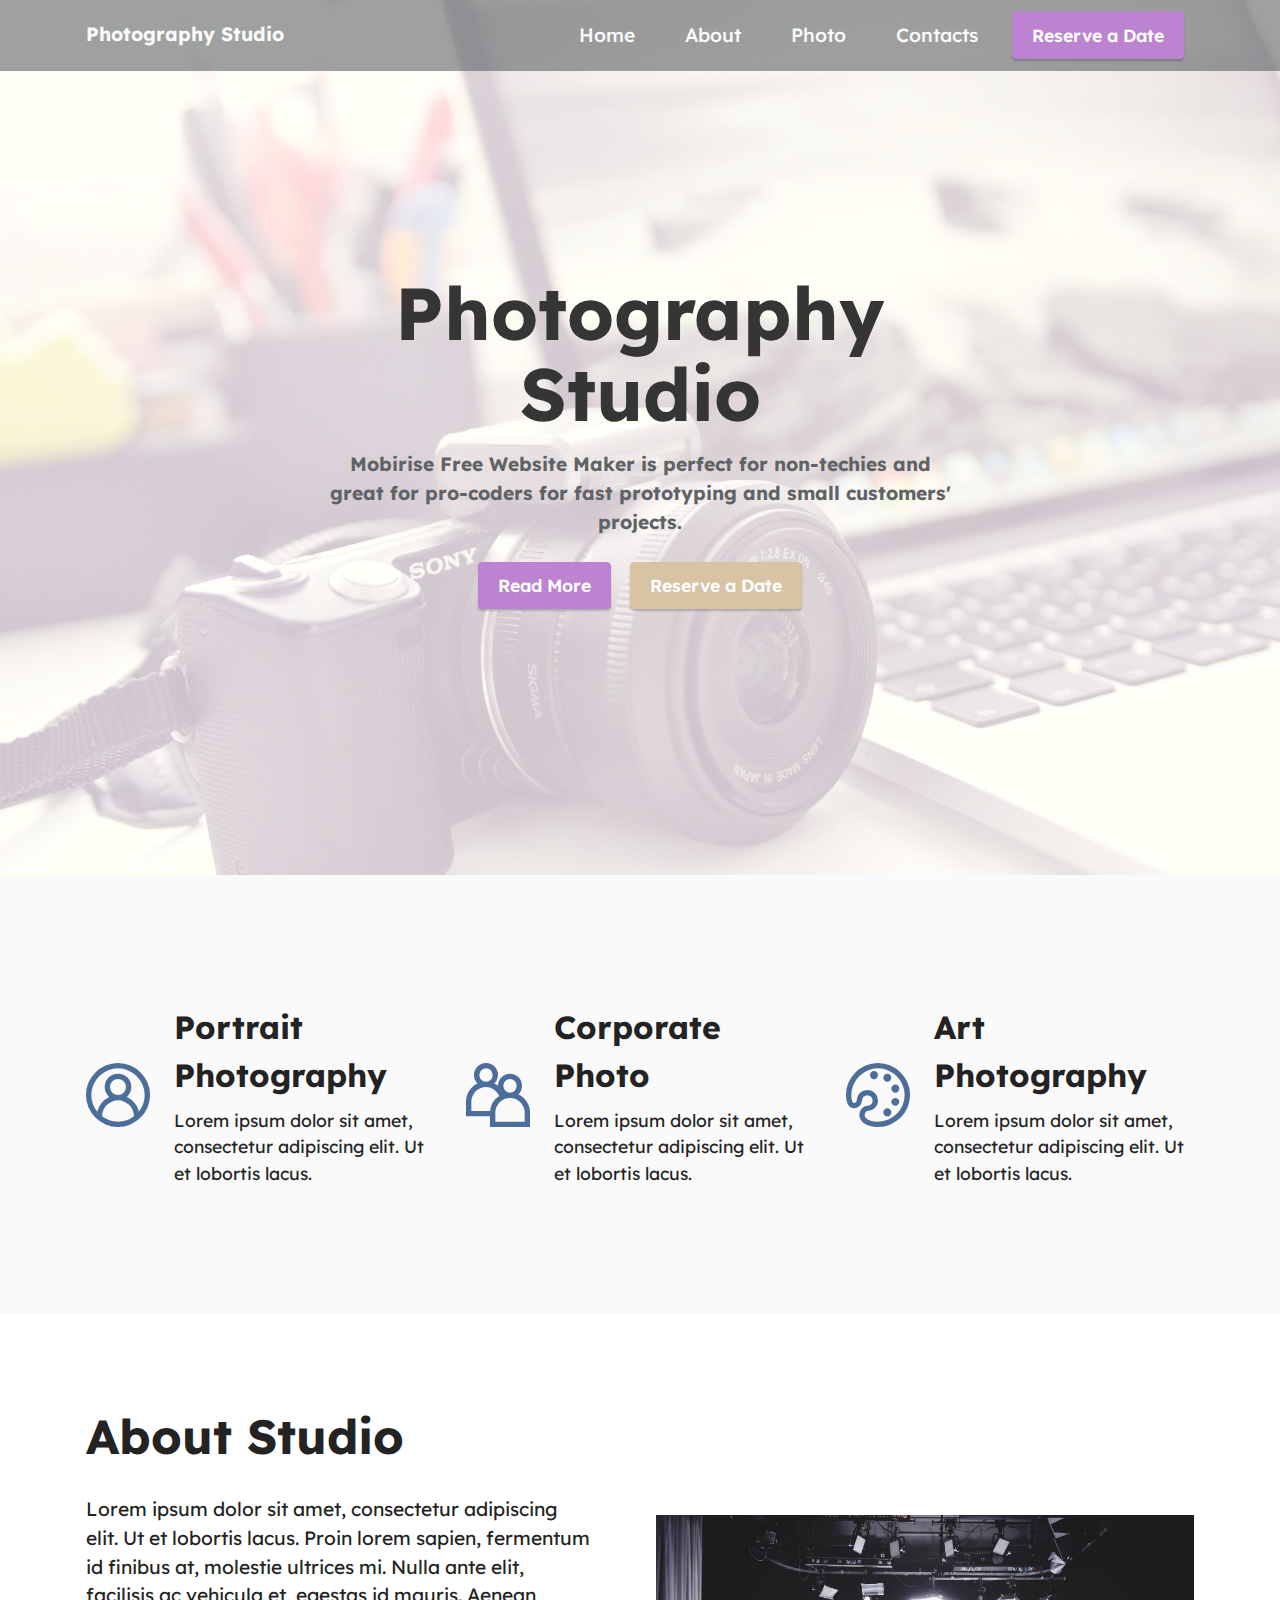
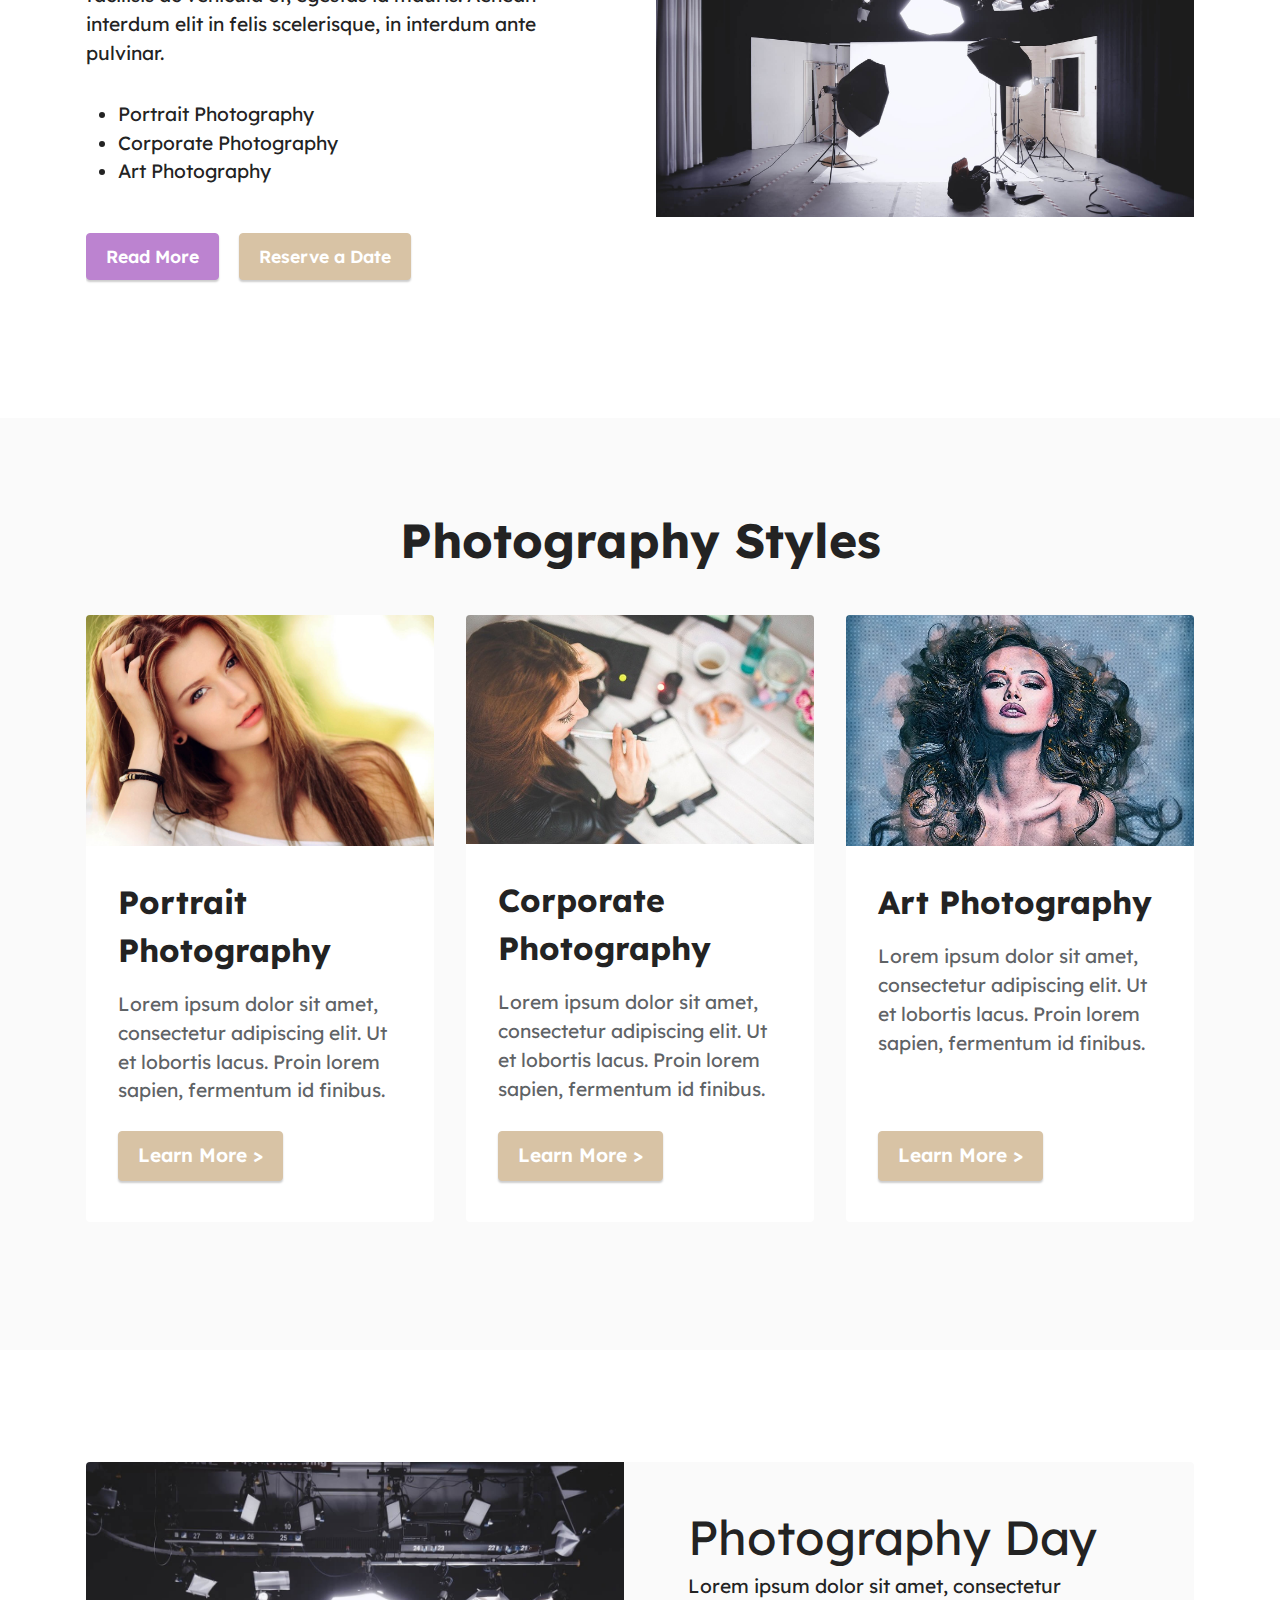
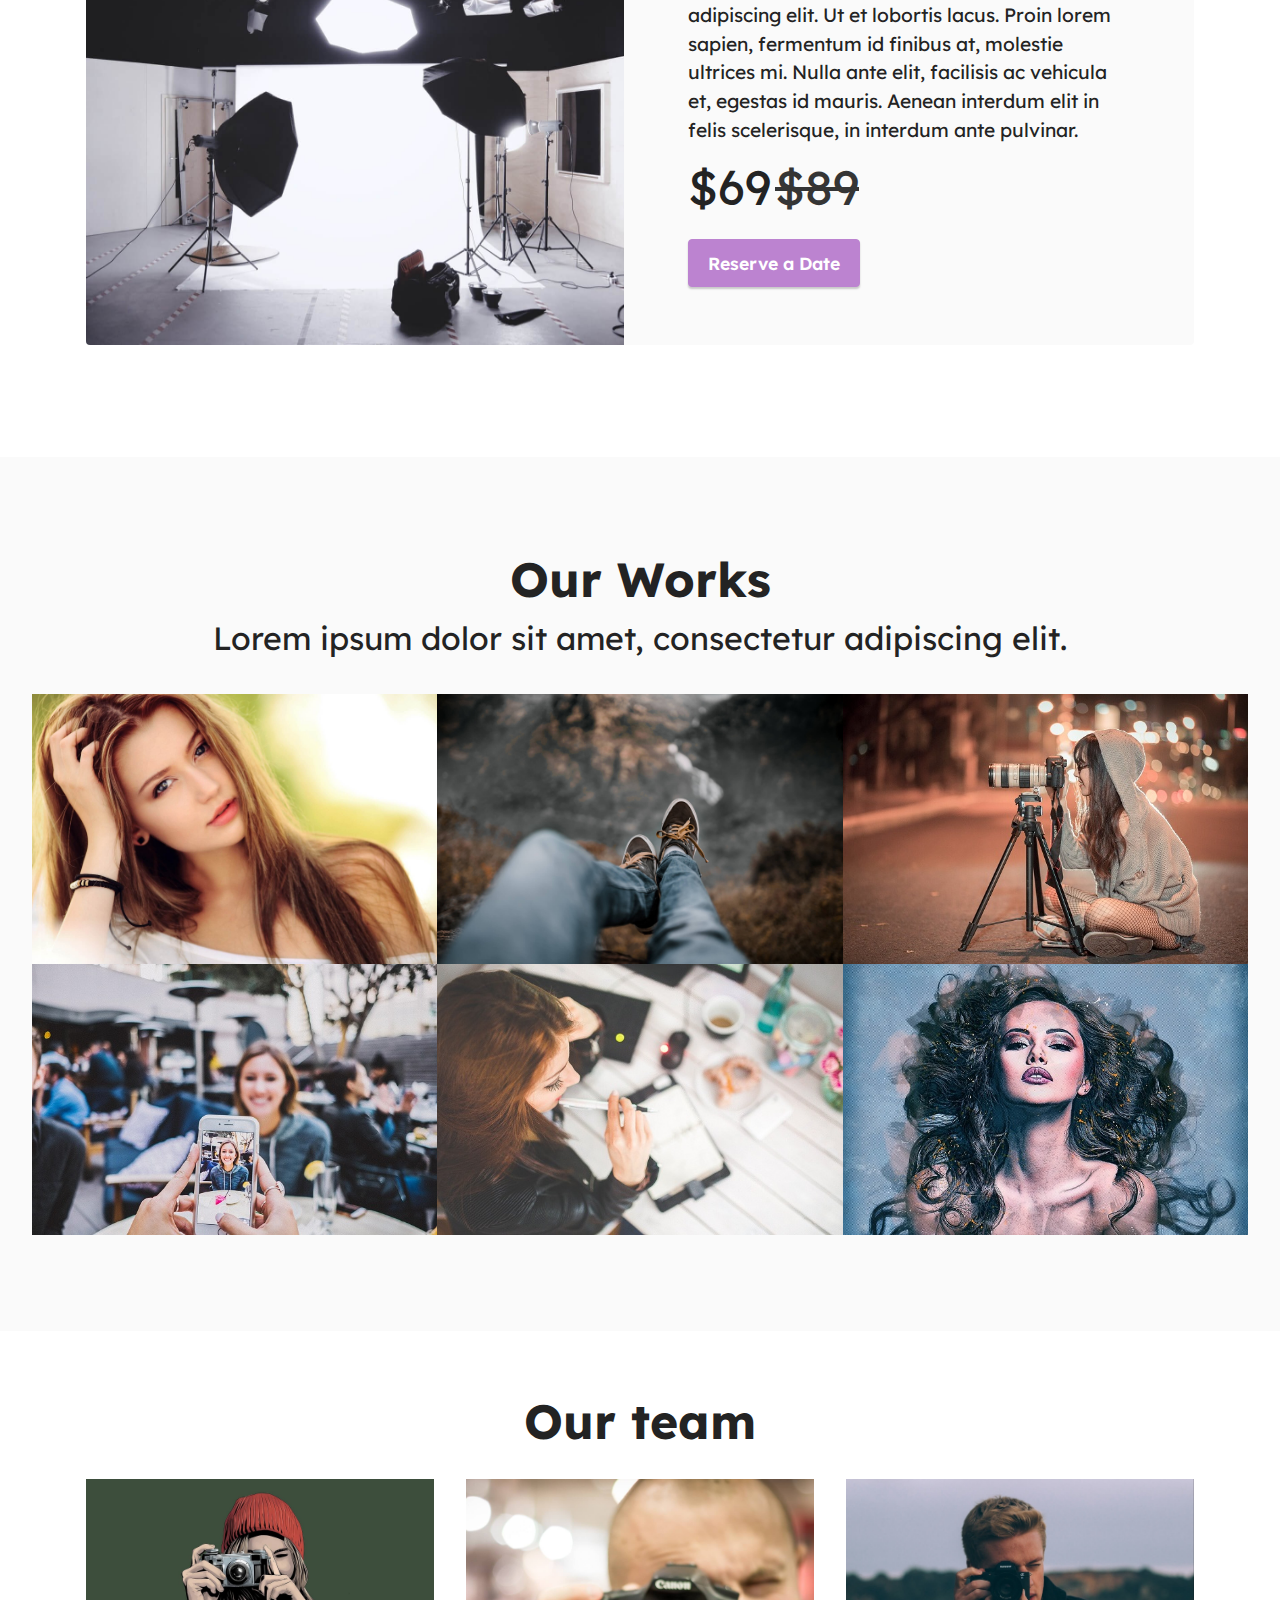
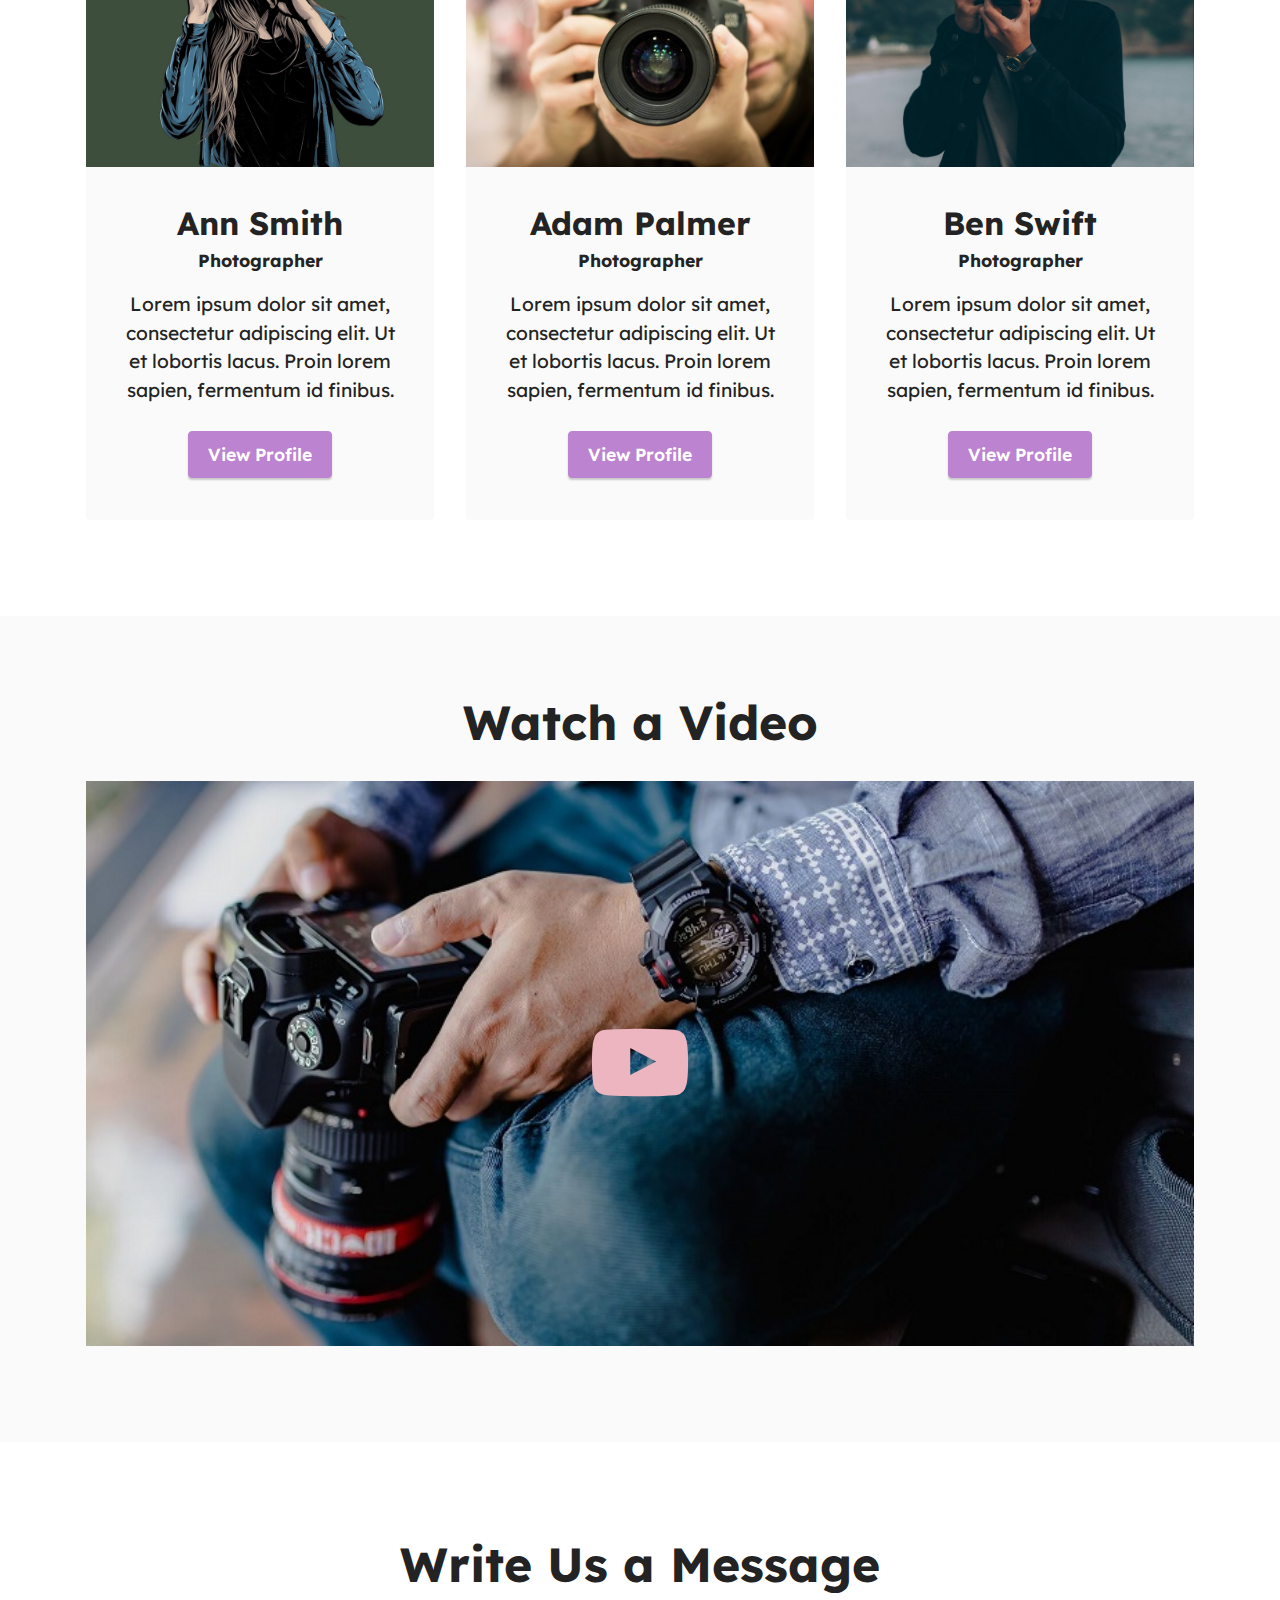
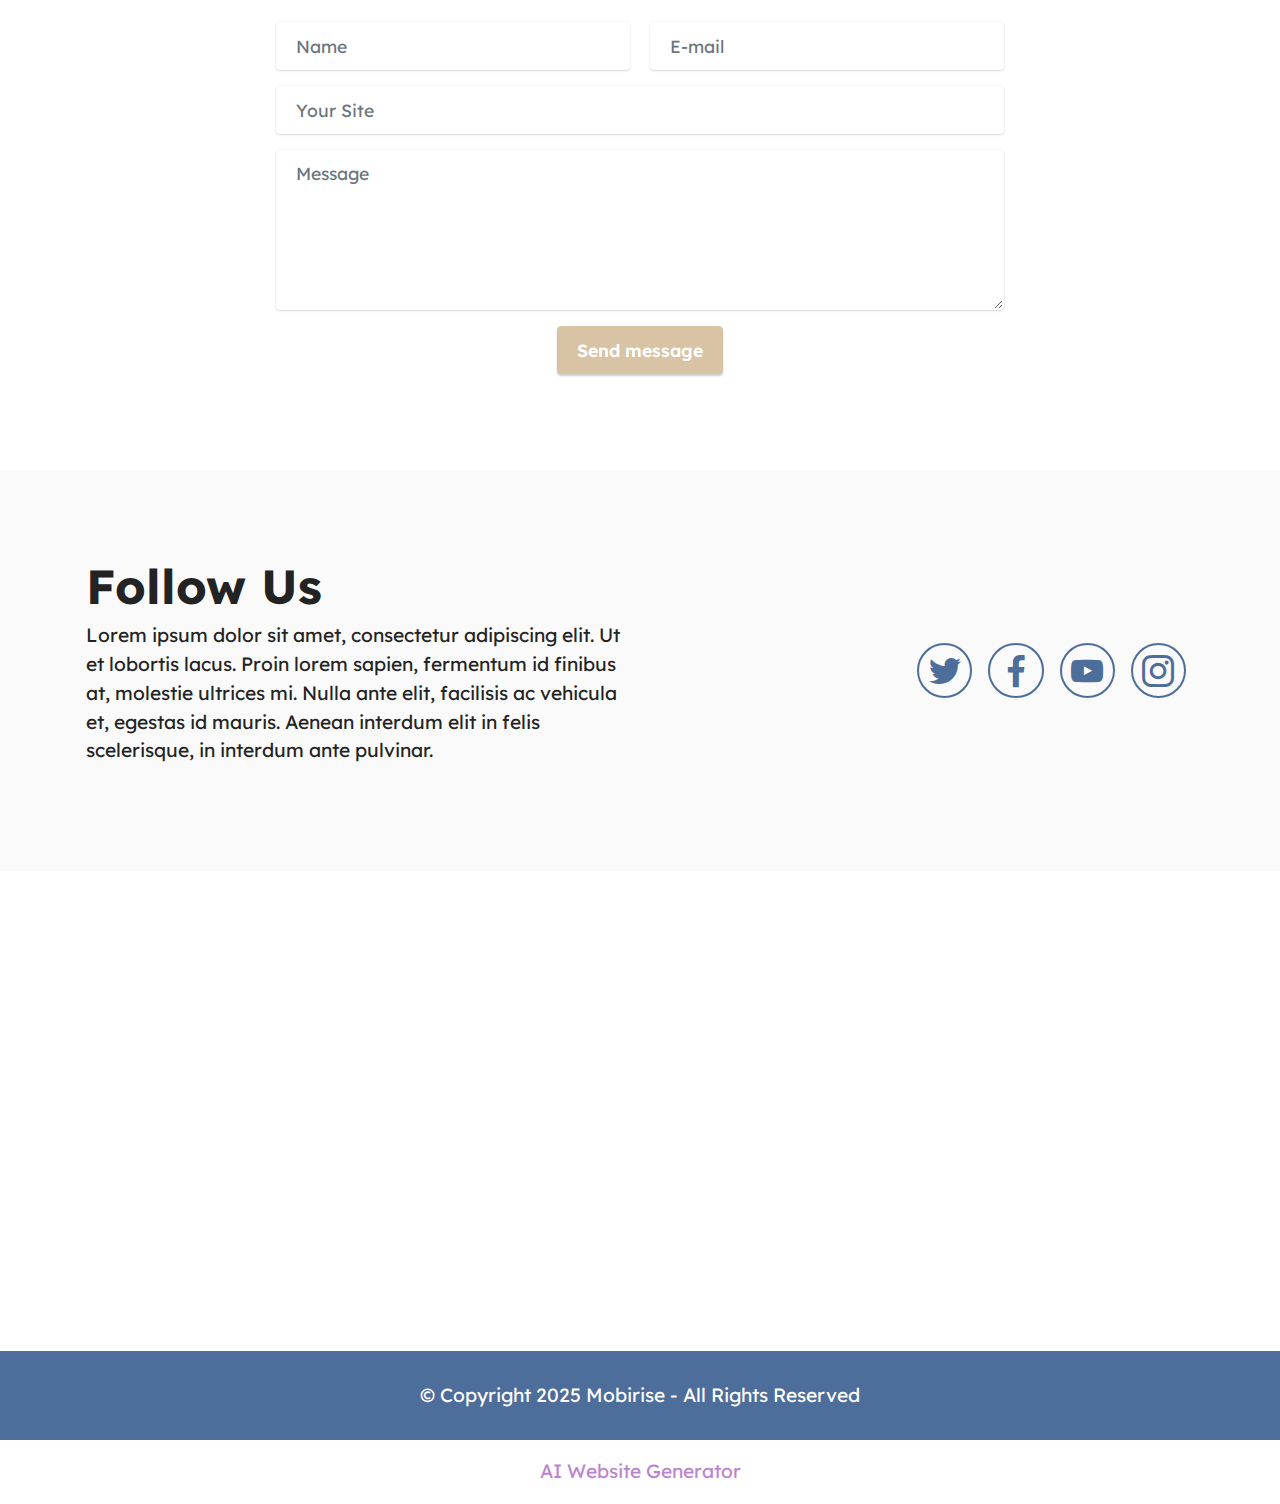
<file: page1.html>
<!DOCTYPE html>
<html  >
<head>
  <!-- Site made with Mobirise Website Builder v5.8.0, https://mobirise.com -->
  <meta charset="UTF-8">
  <meta http-equiv="X-UA-Compatible" content="IE=edge">
  <meta name="generator" content="Mobirise v5.8.0, mobirise.com">
  <meta name="viewport" content="width=device-width, initial-scale=1, minimum-scale=1">
  <link rel="shortcut icon" href="assets/images/logooo-238x235.png" type="image/x-icon">
  <meta name="description" content="">
  
  
  <title>Page 1</title>
  <link rel="stylesheet" href="assets/web/assets/mobirise-icons2/mobirise2.css">
  <link rel="stylesheet" href="assets/bootstrap/css/bootstrap.min.css">
  <link rel="stylesheet" href="assets/bootstrap/css/bootstrap-grid.min.css">
  <link rel="stylesheet" href="assets/bootstrap/css/bootstrap-reboot.min.css">
  <link rel="stylesheet" href="assets/dropdown/css/style.css">
  <link rel="stylesheet" href="assets/socicon/css/styles.css">
  <link rel="stylesheet" href="assets/theme/css/style.css">
  <link rel="preload" href="https://fonts.googleapis.com/css?family=Lexend:100,200,300,400,500,600,700,800,900&display=swap" as="style" onload="this.onload=null;this.rel='stylesheet'">
  <noscript><link rel="stylesheet" href="https://fonts.googleapis.com/css?family=Lexend:100,200,300,400,500,600,700,800,900&display=swap"></noscript>
  <link rel="preload" as="style" href="assets/mobirise/css/mbr-additional.css"><link rel="stylesheet" href="assets/mobirise/css/mbr-additional.css" type="text/css">

  
  
  
</head>
<body>
  
  <section data-bs-version="5.1" class="menu menu1 cid-sFGMsvHDIa" once="menu" id="menu1-1">
    

    <nav class="navbar navbar-dropdown navbar-expand-lg">
        <div class="container">
            <div class="navbar-brand">
                
                <span class="navbar-caption-wrap"><a class="navbar-caption text-white display-7" href="https://mobiri.se">Photography Studio</a></span>
            </div>
            <button class="navbar-toggler" type="button" data-toggle="collapse" data-bs-toggle="collapse" data-target="#navbarSupportedContent" data-bs-target="#navbarSupportedContent" aria-controls="navbarNavAltMarkup" aria-expanded="false" aria-label="Toggle navigation">
                <div class="hamburger">
                    <span></span>
                    <span></span>
                    <span></span>
                    <span></span>
                </div>
            </button>
            <div class="collapse navbar-collapse" id="navbarSupportedContent">
                <ul class="navbar-nav nav-dropdown" data-app-modern-menu="true"><li class="nav-item"><a class="nav-link link text-white text-primary display-7" href="#top">Home</a></li><li class="nav-item"><a class="nav-link link text-white text-primary display-7" href="index.html#features12-6">About</a></li>
                    <li class="nav-item"><a class="nav-link link text-white text-primary display-7" href="index.html#features3-4">Photo</a></li>
                    <li class="nav-item"><a class="nav-link link text-white text-primary display-7" href="index.html#form5-d">Contacts</a>
                    </li></ul>
                
                <div class="navbar-buttons mbr-section-btn"><a class="btn btn-primary display-4" href="https://mobiri.se">Reserve a Date</a></div>
            </div>
        </div>
    </nav>
</section>

<section data-bs-version="5.1" class="header1 cid-sFGMfPD7iT" id="header1-0">

    

    <div class="mbr-overlay" style="opacity: 0.7; background-color: rgb(255, 255, 255);"></div>

    <div class="container">
        <div class="row justify-content-center">
            <div class="col-12 col-lg-7">
                <h1 class="mbr-section-title mbr-fonts-style mb-3 display-1"><strong>Photography Studio</strong></h1>
                
                <p class="mbr-text mbr-fonts-style display-7"><strong>
                    Mobirise Free Website Maker is perfect for non-techies and great for pro-coders for fast prototyping and small customers' projects.</strong></p>
                <div class="mbr-section-btn mt-3"><a class="btn btn-primary display-4" href="index.html#features12-6">Read More</a> <a class="btn btn-secondary display-4" href="https://mobiri.se">Reserve a Date</a></div>
            </div>
        </div>
    </div>
</section>

<section data-bs-version="5.1" class="features14 cid-sFGNHRkFsi" id="features15-5">

    
    
    <div class="container">
        <div class="row justify-content-center">
            <div class="card col-12 col-md-6 col-lg-4">
                <div class="card-wrapper">
                    <span class="mbr-iconfont m-auto mobi-mbri-user-2 mobi-mbri"></span>
                    <div class="card-box">
                        <h4 class="card-title mbr-fonts-style mb-2 display-5"><strong>Portrait Photography</strong></h4>
                        <h5 class="card-text mbr-fonts-style display-4">Lorem ipsum dolor sit amet, consectetur adipiscing elit. Ut et lobortis lacus.</h5>
                    </div>
                </div>
            </div>
            <div class="card col-12 col-md-6 col-lg-4">
                <div class="card-wrapper">
                    <span class="mbr-iconfont m-auto mobi-mbri-users mobi-mbri"></span>
                    <div class="card-box">
                        <h4 class="card-title mbr-fonts-style mb-2 display-5"><strong>Corporate Photo</strong></h4>
                        <h5 class="card-text mbr-fonts-style display-4">Lorem ipsum dolor sit amet, consectetur adipiscing elit. Ut et lobortis lacus.</h5>
                    </div>
                </div>
            </div>
            <div class="card col-12 col-md-6 col-lg-4">
                <div class="card-wrapper">
                    <span class="mbr-iconfont m-auto mobi-mbri-change-style mobi-mbri"></span>
                    <div class="card-box">
                        <h4 class="card-title mbr-fonts-style mb-2 display-5"><strong>Art Photography</strong></h4>
                        <h5 class="card-text mbr-fonts-style display-4">Lorem ipsum dolor sit amet, consectetur adipiscing elit. Ut et lobortis lacus.</h5>
                    </div>

                </div>
            </div>
            
        </div>
    </div>
</section>

<section data-bs-version="5.1" class="features11 cid-sFGOTvnvck" id="features12-6">

    
    
    <div class="container">
        <div class="row align-items-center">
            <div class="col-12 col-lg">
                <div class="card-wrapper">
                    <div class="card-box">
                        <h4 class="card-title mbr-fonts-style mb-4 display-2">
                            <strong>About Studio</strong></h4>
                        <p class="mbr-text mbr-fonts-style mb-4 display-7">
                            Lorem ipsum dolor sit amet, consectetur adipiscing elit. Ut et lobortis lacus. Proin lorem sapien, fermentum id finibus at, molestie ultrices mi. Nulla ante elit, facilisis ac vehicula et, egestas id mauris. Aenean interdum elit in felis scelerisque, in interdum ante pulvinar.<br></p>
                        <div class="mbr-text mbr-fonts-style counter-container display-7">
                            <ul>
                                <li>Portrait Photography</li><li>Corporate Photography</li><li>Art Photography</li>
                            </ul>
                        </div>
                        <div class="mbr-section-btn mb-4"><a class="btn btn-primary display-4" href="https://mobiri.se">Read More</a> <a class="btn btn-secondary display-4" href="https://mobiri.se">Reserve a Date</a></div>
                    </div>
                </div>
            </div>
            <div class="col-12 col-lg-6 md-pb">
                <div class="image-wrapper">
                    <img src="assets/images/mbr-2.jpg" alt="Mobirise Website Builder">
                </div>
            </div>
        </div>
    </div>
</section>

<section data-bs-version="5.1" class="features3 cid-sFGNGNNW5A" id="features3-4">
    
    
    <div class="container">
        <div class="mbr-section-head">
            <h4 class="mbr-section-title mbr-fonts-style align-center mb-5 display-2"><strong>Photography Styles</strong></h4>
            
        </div>
        <div class="row mt-4">
            <div class="item features-image сol-12 col-md-6 col-lg-4">
                <div class="item-wrapper">
                    <div class="item-img">
                        <img src="assets/images/mbr-6.jpeg" alt="Mobirise Website Builder">
                    </div>
                    <div class="item-content">
                        <h5 class="item-title mbr-fonts-style display-5"><strong>Portrait Photography</strong></h5>
                        
                        <p class="mbr-text mbr-fonts-style mt-3 display-7">Lorem ipsum dolor sit amet, consectetur adipiscing elit. Ut et lobortis lacus. Proin lorem sapien, fermentum id finibus.</p>
                    </div>
                    <div class="mbr-section-btn item-footer mt-2"><a href="" class="btn item-btn btn-secondary display-7" target="_blank">Learn More
                            &gt;</a></div>
                </div>
            </div>
            <div class="item features-image сol-12 col-md-6 col-lg-4">
                <div class="item-wrapper">
                    <div class="item-img">
                        <img src="assets/images/mbr-4.jpeg" alt="Mobirise Website Builder">
                    </div>
                    <div class="item-content">
                        <h5 class="item-title mbr-fonts-style display-5"><div><strong>Corporate Photography</strong></div></h5>
                        
                        <p class="mbr-text mbr-fonts-style mt-3 display-7">Lorem ipsum dolor sit amet, consectetur adipiscing elit. Ut et lobortis lacus. Proin lorem sapien, fermentum id finibus.</p>
                    </div>
                    <div class="mbr-section-btn item-footer mt-2"><a href="" class="btn item-btn btn-secondary display-7" target="_blank">Learn More
                            &gt;</a></div>
                </div>
            </div>
            <div class="item features-image сol-12 col-md-6 col-lg-4">
                <div class="item-wrapper">
                    <div class="item-img">
                        <img src="assets/images/mbr-11.jpeg" alt="Mobirise Website Builder">
                    </div>
                    <div class="item-content">
                        <h5 class="item-title mbr-fonts-style display-5"><div><strong>Art Photography</strong></div></h5>
                        
                        <p class="mbr-text mbr-fonts-style mt-3 display-7">Lorem ipsum dolor sit amet, consectetur adipiscing elit. Ut et lobortis lacus. Proin lorem sapien, fermentum id finibus.<br></p>
                    </div>
                    <div class="mbr-section-btn item-footer mt-2"><a href="" class="btn item-btn btn-secondary display-7" target="_blank">Learn More
                            &gt;</a></div>
                </div>
            </div>
        </div>
    </div>
</section>

<section data-bs-version="5.1" class="features6 cid-sFGS12H2E8" id="features7-7">
    <!---->
    

    
    <div class="container">
        <div class="card-wrapper">
            <div class="row align-items-center">
                <div class="col-12 col-lg-6">
                    <div class="image-wrapper">
                        <img src="assets/images/mbr-3.jpeg" alt="Mobirise Website Builder">
                    </div>
                </div>
                <div class="col-12 col-lg">
                    <div class="text-box">
                        <h5 class="mbr-title mbr-fonts-style display-2">Photography Day</h5>
                        <p class="mbr-text mbr-fonts-style display-7">Lorem ipsum dolor sit amet, consectetur adipiscing elit. Ut et lobortis lacus. Proin lorem sapien, fermentum id finibus at, molestie ultrices mi. Nulla ante elit, facilisis ac vehicula et, egestas id mauris. Aenean interdum elit in felis scelerisque, in interdum ante pulvinar.</p>
                        <div class="cost">
                            <span class="currentcost mbr-fonts-style pr-2 display-2">$69</span>
                            <span class="oldcost mbr-fonts-style display-2">$89</span>
                        </div>
                        <div class="mbr-section-btn pt-3"><a href="https://mobiri.se" class="btn btn-primary display-4">Reserve a Date</a></div>
                    </div>
                </div>
            </div>
        </div>
    </div>
</section>

<section data-bs-version="5.1" class="gallery4 mbr-gallery cid-sFGSX04rSl" id="gallery4-b">
    

    

    <div class="container-fluid">
        <div class="mbr-section-head">
            <h3 class="mbr-section-title mbr-fonts-style align-center m-0 display-2"><strong>Our Works</strong></h3>
            <h4 class="mbr-section-subtitle mbr-fonts-style align-center mb-0 mt-2 display-5">Lorem ipsum dolor sit amet, consectetur adipiscing elit.</h4>
        </div>
        <div class="row mbr-gallery mt-4">
            <div class="col-12 col-md-6 col-lg-4 item gallery-image">
                <div class="item-wrapper" data-toggle="modal" data-bs-toggle="modal" data-target="#ujwHJyTq4F-modal" data-bs-target="#ujwHJyTq4F-modal">
                    <img class="w-100" src="assets/images/mbr-6.jpeg" alt="Mobirise Website Builder" data-slide-to="0" data-bs-slide-to="0" data-target="#lb-ujwHJyTq4F" data-bs-target="#lb-ujwHJyTq4F">
                    <div class="icon-wrapper">
                        <span class="mobi-mbri mobi-mbri-search mbr-iconfont mbr-iconfont-btn"></span>
                    </div>
                </div>
                
            </div>
            <div class="col-12 col-md-6 col-lg-4 item gallery-image">
                <div class="item-wrapper" data-toggle="modal" data-bs-toggle="modal" data-target="#ujwHJyTq4F-modal" data-bs-target="#ujwHJyTq4F-modal">
                    <img class="w-100" src="assets/images/mbr-5.jpg" alt="Mobirise Website Builder" data-slide-to="1" data-bs-slide-to="1" data-target="#lb-ujwHJyTq4F" data-bs-target="#lb-ujwHJyTq4F">
                    <div class="icon-wrapper">
                        <span class="mobi-mbri mobi-mbri-search mbr-iconfont mbr-iconfont-btn"></span>
                    </div>
                </div>
                
            </div>
            <div class="col-12 col-md-6 col-lg-4 item gallery-image">
                <div class="item-wrapper" data-toggle="modal" data-bs-toggle="modal" data-target="#ujwHJyTq4F-modal" data-bs-target="#ujwHJyTq4F-modal">
                    <img class="w-100" src="assets/images/mbr-7.jpg" alt="Mobirise Website Builder" data-slide-to="2" data-bs-slide-to="2" data-target="#lb-ujwHJyTq4F" data-bs-target="#lb-ujwHJyTq4F">
                    <div class="icon-wrapper">
                        <span class="mobi-mbri mobi-mbri-search mbr-iconfont mbr-iconfont-btn"></span>
                    </div>
                </div>
                
            </div>
            <div class="col-12 col-md-6 col-lg-4 item gallery-image">
                <div class="item-wrapper" data-toggle="modal" data-bs-toggle="modal" data-target="#ujwHJyTq4F-modal" data-bs-target="#ujwHJyTq4F-modal">
                    <img class="w-100" src="assets/images/mbr-8.jpg" alt="Mobirise Website Builder" data-slide-to="3" data-bs-slide-to="3" data-target="#lb-ujwHJyTq4F" data-bs-target="#lb-ujwHJyTq4F">
                    <div class="icon-wrapper">
                        <span class="mobi-mbri mobi-mbri-search mbr-iconfont mbr-iconfont-btn"></span>
                    </div>
                </div>
                
            </div><div class="col-12 col-md-6 col-lg-4 item gallery-image">
                <div class="item-wrapper" data-toggle="modal" data-bs-toggle="modal" data-target="#ujwHJyTq4F-modal" data-bs-target="#ujwHJyTq4F-modal">
                    <img class="w-100" src="assets/images/mbr-4.jpg" alt="Mobirise Website Builder" data-slide-to="4" data-bs-slide-to="4" data-target="#lb-ujwHJyTq4F" data-bs-target="#lb-ujwHJyTq4F">
                    <div class="icon-wrapper">
                        <span class="mobi-mbri mobi-mbri-search mbr-iconfont mbr-iconfont-btn"></span>
                    </div>
                </div>
                
            </div><div class="col-12 col-md-6 col-lg-4 item gallery-image">
                <div class="item-wrapper" data-toggle="modal" data-bs-toggle="modal" data-target="#ujwHJyTq4F-modal" data-bs-target="#ujwHJyTq4F-modal">
                    <img class="w-100" src="assets/images/mbr-11.jpeg" alt="Mobirise Website Builder" data-slide-to="5" data-bs-slide-to="5" data-target="#lb-ujwHJyTq4F" data-bs-target="#lb-ujwHJyTq4F">
                    <div class="icon-wrapper">
                        <span class="mobi-mbri mobi-mbri-search mbr-iconfont mbr-iconfont-btn"></span>
                    </div>
                </div>
                
            </div>
        </div>

        <div class="modal mbr-slider" tabindex="-1" role="dialog" aria-hidden="true" id="ujwHJyTq4F-modal">
            <div class="modal-dialog" role="document">
                <div class="modal-content">
                    <div class="modal-body">
                        <div class="carousel slide" id="lb-ujwHJyTq4F" data-interval="5000" data-bs-interval="5000">
                            <div class="carousel-inner">
                                <div class="carousel-item active">
                                    <img class="d-block w-100" src="assets/images/mbr-6.jpeg" alt="Mobirise Website Builder">
                                </div>
                                <div class="carousel-item">
                                    <img class="d-block w-100" src="assets/images/mbr-5.jpg" alt="Mobirise Website Builder">
                                </div>
                                <div class="carousel-item">
                                    <img class="d-block w-100" src="assets/images/mbr-7.jpg" alt="Mobirise Website Builder">
                                </div>
                                <div class="carousel-item">
                                    <img class="d-block w-100" src="assets/images/mbr-8.jpg" alt="Mobirise Website Builder">
                                </div><div class="carousel-item">
                                    <img class="d-block w-100" src="assets/images/mbr-4.jpg" alt="Mobirise Website Builder">
                                </div><div class="carousel-item">
                                    <img class="d-block w-100" src="assets/images/mbr-11.jpeg" alt="Mobirise Website Builder">
                                </div>
                            </div>
                            <ol class="carousel-indicators">
                                <li data-slide-to="0" data-bs-slide-to="0" class="active" data-target="#lb-ujwHJyTq4F" data-bs-target="#lb-ujwHJyTq4F"></li>
                                <li data-slide-to="1" data-bs-slide-to="1" data-target="#lb-ujwHJyTq4F" data-bs-target="#lb-ujwHJyTq4F"></li>
                                <li data-slide-to="2" data-bs-slide-to="2" data-target="#lb-ujwHJyTq4F" data-bs-target="#lb-ujwHJyTq4F"></li>
                                <li data-slide-to="3" data-bs-slide-to="3" data-target="#lb-ujwHJyTq4F" data-bs-target="#lb-ujwHJyTq4F"></li><li data-slide-to="4" data-bs-slide-to="4" data-target="#lb-ujwHJyTq4F" data-bs-target="#lb-ujwHJyTq4F"></li><li data-slide-to="5" data-bs-slide-to="5" data-target="#lb-ujwHJyTq4F" data-bs-target="#lb-ujwHJyTq4F"></li>
                            </ol>
                            <a role="button" href="" class="close" data-dismiss="modal" data-bs-dismiss="modal" aria-label="Close">
                            </a>
                            <a class="carousel-control-prev carousel-control" role="button" data-slide="prev" data-bs-slide="prev" href="#lb-ujwHJyTq4F">
                                <span class="mobi-mbri mobi-mbri-arrow-prev" aria-hidden="true"></span>
                                <span class="sr-only visually-hidden">Previous</span>
                            </a>
                            <a class="carousel-control-next carousel-control" role="button" data-slide="next" data-bs-slide="next" href="#lb-ujwHJyTq4F">
                                <span class="mobi-mbri mobi-mbri-arrow-next" aria-hidden="true"></span>
                                <span class="sr-only visually-hidden">Next</span>
                            </a>
                        </div>
                    </div>
                </div>
            </div>
        </div>
    </div>
</section>

<section data-bs-version="5.1" class="team1 cid-sFGSUpvomC" id="team1-a">
    

    
    <div class="container">
        <div class="row justify-content-center">
            <div class="col-12">
                <h3 class="mbr-section-title mbr-fonts-style align-center mb-4 display-2">
                    <strong>Our team</strong>
                </h3>
                
            </div>
            <div class="col-sm-6 col-lg-4">
                <div class="card-wrap">
                    <div class="image-wrap">
                        <img src="assets/images/mbr-15.jpeg" alt="Mobirise Website Builder">
                    </div>
                    <div class="content-wrap">
                        <h5 class="mbr-section-title card-title mbr-fonts-style align-center m-0 display-5">
                            <strong>Ann Smith</strong>
                        </h5>
                        <h6 class="mbr-role mbr-fonts-style align-center mb-3 display-4">
                            <strong>Photographer</strong></h6>
                        <p class="card-text mbr-fonts-style align-center display-7">
                            Lorem ipsum dolor sit amet, consectetur adipiscing elit. Ut et lobortis lacus. Proin lorem sapien, fermentum id finibus.</p>
                        
                        <div class="mbr-section-btn card-btn align-center">
                            <a class="btn btn-primary display-4" href="https://mobiri.se">View
                                Profile</a>
                        </div>
                    </div>
                </div>
            </div>

            <div class="col-sm-6 col-lg-4">
                <div class="card-wrap">
                    <div class="image-wrap">
                        <img src="assets/images/mbr-16.jpeg" alt="Mobirise Website Builder">
                    </div>
                    <div class="content-wrap">
                        <h5 class="mbr-section-title card-title mbr-fonts-style align-center m-0 display-5">
                            <strong>Adam Palmer</strong>
                        </h5>
                        <h6 class="mbr-role mbr-fonts-style align-center mb-3 display-4">
                            <strong>Photographer</strong>
                        </h6>
                        <p class="card-text mbr-fonts-style align-center display-7">
                            Lorem ipsum dolor sit amet, consectetur adipiscing elit. Ut et lobortis lacus. Proin lorem sapien, fermentum id finibus.
                        </p>
                        
                        <div class="mbr-section-btn card-btn align-center">
                            <a class="btn btn-primary display-4" href="https://mobiri.se">View
                                Profile</a>
                        </div>
                    </div>
                </div>
            </div>

            <div class="col-sm-6 col-lg-4">
                <div class="card-wrap">
                    <div class="image-wrap">
                        <img src="assets/images/mbr-20.jpeg" alt="Mobirise Website Builder">
                    </div>
                    <div class="content-wrap">
                        <h5 class="mbr-section-title card-title mbr-fonts-style align-center m-0 display-5">
                            <strong>Ben Swift</strong>
                        </h5>
                        <h6 class="mbr-role mbr-fonts-style align-center mb-3 display-4">
                            <strong>Photographer</strong>
                        </h6>
                        <p class="card-text mbr-fonts-style align-center display-7">
                            Lorem ipsum dolor sit amet, consectetur adipiscing elit. Ut et lobortis lacus. Proin lorem sapien, fermentum id finibus.
                        </p>
                        
                        <div class="mbr-section-btn card-btn align-center">
                            <a class="btn btn-primary display-4" href="https://mobiri.se">View
                                Profile</a>
                        </div>
                    </div>
                </div>
            </div>

            
        </div>
    </div>
</section>

<section data-bs-version="5.1" class="video1 cid-sFGThwwRWM" id="video1-e">
    
    
    <div class="align-center container">
        <div class="mbr-section-head">
            <h4 class="mbr-section-title mbr-fonts-style mb-0 display-2">
                <strong>Watch a Video</strong></h4>
            
        </div>
        <div class="row justify-content-center mt-4">
            <div class="col-12 col-lg-12">
                <div class="box">
                    <div class="mbr-media show-modal align-center" data-modal=".modalWindow">
                        <img src="assets/images/mbr-12.jpeg" alt="Mobirise Website Builder">
                        <div class="icon-wrap">
                            <a class="text-primary" href="#"><span class="mbr-iconfont socicon-youtube socicon" style="color: rgb(237, 181, 191); fill: rgb(237, 181, 191);"></span></a>
                        </div>
                    </div>
                </div>
            </div>
        </div>
    </div>
    <div>
        <div class="modalWindow" style="display: none;">
            <div class="modalWindow-container">
                <div class="modalWindow-video-container">
                    <div class="modalWindow-video">
                        <iframe width="100%" height="100%" frameborder="0" allowfullscreen="1" data-src="https://www.youtube.com/watch?v=VA8PzkQa8d8"></iframe>
                    </div>
                    <a class="close" role="button" data-dismiss="modal" data-bs-dismiss="modal">
                        <span aria-hidden="true" class="mbr-iconfont mobi-mbri-close mobi-mbri closeModal"></span>
                        <span class="sr-only visually-hidden">Close</span>
                    </a>
                </div>
            </div>
        </div>
    </div>
</section>

<section data-bs-version="5.1" class="form5 cid-sFGTcFRqw0" id="form5-d">
    
    
    <div class="container">
        <div class="mbr-section-head">
            <h3 class="mbr-section-title mbr-fonts-style align-center mb-0 display-2">
                <strong>Write Us a Message</strong></h3>
            
        </div>
        <div class="row justify-content-center mt-4">
            <div class="col-lg-8 mx-auto mbr-form" data-form-type="formoid">
                <form action="https://mobirise.eu/" method="POST" class="mbr-form form-with-styler" data-form-title="Form Name"><input type="hidden" name="email" data-form-email="true" value="nSXTMFbVHN5u8RLSmGn+U3QgMEomqgeTOhmRqsIRRcKb5B+qMs0zrmVgrFRCqAgQ4rKUh89l4DlRVoWa3wLvd83LJGrt8ihfGfye8aXo45ZgLFlyw6q1LyDrXo3MfR8k">
                    <div class="row">
                        <div hidden="hidden" data-form-alert="" class="alert alert-success col-12">Thanks for filling out
                            the form!</div>
                        <div hidden="hidden" data-form-alert-danger="" class="alert alert-danger col-12">Oops...! some
                            problem!</div>
                    </div>
                    <div class="dragArea row">
                        <div class="col-md col-sm-12 form-group mb-3" data-for="name">
                            <input type="text" name="name" placeholder="Name" data-form-field="name" class="form-control" value="" id="name-form5-d">
                        </div>
                        <div class="col-md col-sm-12 form-group mb-3" data-for="email">
                            <input type="email" name="email" placeholder="E-mail" data-form-field="email" class="form-control" value="" id="email-form5-d">
                        </div>
                        <div class="col-12 form-group mb-3" data-for="url">
                            <input type="url" name="url" placeholder="Your Site" data-form-field="url" class="form-control" value="" id="url-form5-d">
                        </div>
                        <div class="col-12 form-group mb-3" data-for="textarea">
                            <textarea name="textarea" placeholder="Message" data-form-field="textarea" class="form-control" id="textarea-form5-d"></textarea>
                        </div>
                        <div class="col-lg-12 col-md-12 col-sm-12 align-center mbr-section-btn"><button type="submit" class="btn btn-secondary display-4">Send message</button></div>
                    </div>
                </form>
            </div>
        </div>
    </div>
</section>

<section data-bs-version="5.1" class="contacts4 cid-sFGVxOqzIN" id="contacts4-f">

    

    

    <div class="container">
        <div class="row align-items-center justify-content-center">
            <div class="text-content col-12 col-md-6">
                <h2 class="mbr-section-title mbr-fonts-style display-2">
                    <strong>Follow Us</strong>
                </h2>
                <p class="mbr-text mbr-fonts-style display-7">Lorem ipsum dolor sit amet, consectetur adipiscing elit. Ut et lobortis lacus. Proin lorem sapien, fermentum id finibus at, molestie ultrices mi. Nulla ante elit, facilisis ac vehicula et, egestas id mauris. Aenean interdum elit in felis scelerisque, in interdum ante pulvinar.</p>
            </div>
            <div class="icons d-flex align-items-center col-12 col-md-6 justify-content-end mt-md-0 mt-2 flex-wrap">
                <a href="https://twitter.com/mobirise" target="_blank">
                    <span class="socicon-twitter socicon mbr-iconfont mbr-iconfont-social"></span>
                </a>
                <a href="https://www.facebook.com/pages/Mobirise/1616226671953247" target="_blank">
                    <span class="socicon-facebook socicon mbr-iconfont mbr-iconfont-social"></span>
                </a>
                <a href="https://www.youtube.com/c/mobirise" target="_blank">
                    <span class="socicon-youtube socicon mbr-iconfont mbr-iconfont-social"></span>
                </a>
                <a href="https://instagram.com/mobirise" target="_blank">
                    <span class="socicon-instagram socicon mbr-iconfont mbr-iconfont-social"></span>
                </a>
                
                
                
                
                
                
            </div>
        </div>
    </div>
    
</section>

<section data-bs-version="5.1" class="map2 cid-sFGSPUeMie" id="map2-9">
    
    
    <div>
        
        <div class="google-map"><iframe frameborder="0" style="border:0" src="https://www.google.com/maps/embed/v1/place?key=AIzaSyBQ55g-IgRRgXrd803PTWDTb7kd6aAitNQ&amp;q=350 5th Ave, New York, NY 10118" allowfullscreen=""></iframe></div>
    </div>
</section>

<section data-bs-version="5.1" class="footer7 cid-sFGSOnwtIp" once="footers" id="footer7-8">

    

    

    <div class="container">
        <div class="media-container-row align-center mbr-white">
            <div class="col-12">
                <p class="mbr-text mb-0 mbr-fonts-style display-7">
                    © Copyright 2025 Mobirise - All Rights Reserved
                </p>
            </div>
        </div>
    </div>
</section><section class="display-7" style="padding: 0;align-items: center;justify-content: center;flex-wrap: wrap;    align-content: center;display: flex;position: relative;height: 4rem;"><a href="https://mobiri.se/2920907" style="flex: 1 1;height: 4rem;position: absolute;width: 100%;z-index: 1;"><img alt="" style="height: 4rem;" src="[data-uri]"></a><p style="margin: 0;text-align: center;" class="display-7">&#8204;</p><a style="z-index:1" href="https://mobirise.com/builder/ai-website-generator.html">AI Website Generator</a></section><script src="assets/bootstrap/js/bootstrap.bundle.min.js"></script>  <script src="assets/smoothscroll/smooth-scroll.js"></script>  <script src="assets/ytplayer/index.js"></script>  <script src="assets/dropdown/js/navbar-dropdown.js"></script>  <script src="assets/playervimeo/vimeo_player.js"></script>  <script src="assets/sociallikes/social-likes.js"></script>  <script src="assets/theme/js/script.js"></script>  <script src="assets/formoid/formoid.min.js"></script>  
  
  
</body>
</html>
</file>
<file: assets/web/assets/mobirise-icons2/mobirise2.css>
@font-face {
  font-family: 'Moririse2';
  font-display: swap;
  src:  url('mobirise2.eot?f2bix4');
  src:  url('mobirise2.eot?f2bix4#iefix') format('embedded-opentype'),
    url('mobirise2.ttf?f2bix4') format('truetype'),
    url('mobirise2.woff?f2bix4') format('woff'),
    url('mobirise2.svg?f2bix4#mobirise2') format('svg');
  font-weight: normal;
  font-style: normal;
}

[class^="mobi-"], [class*=" mobi-"] {
  /* use !important to prevent issues with browser extensions that change fonts */
  font-family: 'Moririse2' !important;
  speak: none;
  font-style: normal;
  font-weight: normal;
  font-variant: normal;
  text-transform: none;
  line-height: 1;

  /* Better Font Rendering =========== */
  -webkit-font-smoothing: antialiased;
  -moz-osx-font-smoothing: grayscale;
}

.mobi-mbri-add-submenu:before {
  content: "\e900";
}
.mobi-mbri-alert:before {
  content: "\e901";
}
.mobi-mbri-align-center:before {
  content: "\e902";
}
.mobi-mbri-align-justify:before {
  content: "\e903";
}
.mobi-mbri-align-left:before {
  content: "\e904";
}
.mobi-mbri-align-right:before {
  content: "\e905";
}
.mobi-mbri-android:before {
  content: "\e906";
}
.mobi-mbri-apple:before {
  content: "\e907";
}
.mobi-mbri-arrow-down:before {
  content: "\e908";
}
.mobi-mbri-arrow-next:before {
  content: "\e909";
}
.mobi-mbri-arrow-prev:before {
  content: "\e90a";
}
.mobi-mbri-arrow-up:before {
  content: "\e90b";
}
.mobi-mbri-bold:before {
  content: "\e90c";
}
.mobi-mbri-bookmark:before {
  content: "\e90d";
}
.mobi-mbri-bootstrap:before {
  content: "\e90e";
}
.mobi-mbri-briefcase:before {
  content: "\e90f";
}
.mobi-mbri-browse:before {
  content: "\e910";
}
.mobi-mbri-bulleted-list:before {
  content: "\e911";
}
.mobi-mbri-calendar:before {
  content: "\e912";
}
.mobi-mbri-camera:before {
  content: "\e913";
}
.mobi-mbri-cart-add:before {
  content: "\e914";
}
.mobi-mbri-cart-full:before {
  content: "\e915";
}
.mobi-mbri-cash:before {
  content: "\e916";
}
.mobi-mbri-change-style:before {
  content: "\e917";
}
.mobi-mbri-chat:before {
  content: "\e918";
}
.mobi-mbri-clock:before {
  content: "\e919";
}
.mobi-mbri-close:before {
  content: "\e91a";
}
.mobi-mbri-cloud:before {
  content: "\e91b";
}
.mobi-mbri-code:before {
  content: "\e91c";
}
.mobi-mbri-contact-form:before {
  content: "\e91d";
}
.mobi-mbri-credit-card:before {
  content: "\e91e";
}
.mobi-mbri-cursor-click:before {
  content: "\e91f";
}
.mobi-mbri-cust-feedback:before {
  content: "\e920";
}
.mobi-mbri-database:before {
  content: "\e921";
}
.mobi-mbri-delivery:before {
  content: "\e922";
}
.mobi-mbri-desktop:before {
  content: "\e923";
}
.mobi-mbri-devices:before {
  content: "\e924";
}
.mobi-mbri-down:before {
  content: "\e925";
}
.mobi-mbri-download-2:before {
  content: "\e926";
}
.mobi-mbri-download:before {
  content: "\e927";
}
.mobi-mbri-drag-n-drop-2:before {
  content: "\e928";
}
.mobi-mbri-drag-n-drop:before {
  content: "\e929";
}
.mobi-mbri-edit-2:before {
  content: "\e92a";
}
.mobi-mbri-edit:before {
  content: "\e92b";
}
.mobi-mbri-error:before {
  content: "\e92c";
}
.mobi-mbri-extension:before {
  content: "\e92d";
}
.mobi-mbri-features:before {
  content: "\e92e";
}
.mobi-mbri-file:before {
  content: "\e92f";
}
.mobi-mbri-flag:before {
  content: "\e930";
}
.mobi-mbri-folder:before {
  content: "\e931";
}
.mobi-mbri-gift:before {
  content: "\e932";
}
.mobi-mbri-github:before {
  content: "\e933";
}
.mobi-mbri-globe-2:before {
  content: "\e934";
}
.mobi-mbri-globe:before {
  content: "\e935";
}
.mobi-mbri-growing-chart:before {
  content: "\e936";
}
.mobi-mbri-hearth:before {
  content: "\e937";
}
.mobi-mbri-help:before {
  content: "\e938";
}
.mobi-mbri-home:before {
  content: "\e939";
}
.mobi-mbri-hot-cup:before {
  content: "\e93a";
}
.mobi-mbri-idea:before {
  content: "\e93b";
}
.mobi-mbri-image-gallery:before {
  content: "\e93c";
}
.mobi-mbri-image-slider:before {
  content: "\e93d";
}
.mobi-mbri-info:before {
  content: "\e93e";
}
.mobi-mbri-italic:before {
  content: "\e93f";
}
.mobi-mbri-key:before {
  content: "\e940";
}
.mobi-mbri-laptop:before {
  content: "\e941";
}
.mobi-mbri-layers:before {
  content: "\e942";
}
.mobi-mbri-left-right:before {
  content: "\e943";
}
.mobi-mbri-left:before {
  content: "\e944";
}
.mobi-mbri-letter:before {
  content: "\e945";
}
.mobi-mbri-like:before {
  content: "\e946";
}
.mobi-mbri-link:before {
  content: "\e947";
}
.mobi-mbri-lock:before {
  content: "\e948";
}
.mobi-mbri-login:before {
  content: "\e949";
}
.mobi-mbri-logout:before {
  content: "\e94a";
}
.mobi-mbri-magic-stick:before {
  content: "\e94b";
}
.mobi-mbri-map-pin:before {
  content: "\e94c";
}
.mobi-mbri-menu:before {
  content: "\e94d";
}
.mobi-mbri-mobile-2:before {
  content: "\e94e";
}
.mobi-mbri-mobile-horizontal:before {
  content: "\e94f";
}
.mobi-mbri-mobile:before {
  content: "\e950";
}
.mobi-mbri-mobirise:before {
  content: "\e951";
}
.mobi-mbri-more-horizontal:before {
  content: "\e952";
}
.mobi-mbri-more-vertical:before {
  content: "\e953";
}
.mobi-mbri-music:before {
  content: "\e954";
}
.mobi-mbri-new-file:before {
  content: "\e955";
}
.mobi-mbri-numbered-list:before {
  content: "\e956";
}
.mobi-mbri-opened-folder:before {
  content: "\e957";
}
.mobi-mbri-pages:before {
  content: "\e958";
}
.mobi-mbri-paper-plane:before {
  content: "\e959";
}
.mobi-mbri-paperclip:before {
  content: "\e95a";
}
.mobi-mbri-phone:before {
  content: "\e95b";
}
.mobi-mbri-photo:before {
  content: "\e95c";
}
.mobi-mbri-photos:before {
  content: "\e95d";
}
.mobi-mbri-pin:before {
  content: "\e95e";
}
.mobi-mbri-play:before {
  content: "\e95f";
}
.mobi-mbri-plus:before {
  content: "\e960";
}
.mobi-mbri-preview:before {
  content: "\e961";
}
.mobi-mbri-print:before {
  content: "\e962";
}
.mobi-mbri-protect:before {
  content: "\e963";
}
.mobi-mbri-question:before {
  content: "\e964";
}
.mobi-mbri-quote-left:before {
  content: "\e965";
}
.mobi-mbri-quote-right:before {
  content: "\e966";
}
.mobi-mbri-redo:before {
  content: "\e967";
}
.mobi-mbri-refresh:before {
  content: "\e968";
}
.mobi-mbri-responsive-2:before {
  content: "\e969";
}
.mobi-mbri-responsive:before {
  content: "\e96a";
}
.mobi-mbri-right:before {
  content: "\e96b";
}
.mobi-mbri-rocket:before {
  content: "\e96c";
}
.mobi-mbri-sad-face:before {
  content: "\e96d";
}
.mobi-mbri-sale:before {
  content: "\e96e";
}
.mobi-mbri-save:before {
  content: "\e96f";
}
.mobi-mbri-search:before {
  content: "\e970";
}
.mobi-mbri-setting-2:before {
  content: "\e971";
}
.mobi-mbri-setting-3:before {
  content: "\e972";
}
.mobi-mbri-setting:before {
  content: "\e973";
}
.mobi-mbri-share:before {
  content: "\e974";
}
.mobi-mbri-shopping-bag:before {
  content: "\e975";
}
.mobi-mbri-shopping-basket:before {
  content: "\e976";
}
.mobi-mbri-shopping-cart:before {
  content: "\e977";
}
.mobi-mbri-sites:before {
  content: "\e978";
}
.mobi-mbri-smile-face:before {
  content: "\e979";
}
.mobi-mbri-speed:before {
  content: "\e97a";
}
.mobi-mbri-star:before {
  content: "\e97b";
}
.mobi-mbri-success:before {
  content: "\e97c";
}
.mobi-mbri-sun:before {
  content: "\e97d";
}
.mobi-mbri-sun2:before {
  content: "\e97e";
}
.mobi-mbri-tablet-vertical:before {
  content: "\e97f";
}
.mobi-mbri-tablet:before {
  content: "\e980";
}
.mobi-mbri-target:before {
  content: "\e981";
}
.mobi-mbri-timer:before {
  content: "\e982";
}
.mobi-mbri-to-ftp:before {
  content: "\e983";
}
.mobi-mbri-to-local-drive:before {
  content: "\e984";
}
.mobi-mbri-touch-swipe:before {
  content: "\e985";
}
.mobi-mbri-touch:before {
  content: "\e986";
}
.mobi-mbri-trash:before {
  content: "\e987";
}
.mobi-mbri-underline:before {
  content: "\e988";
}
.mobi-mbri-undo:before {
  content: "\e989";
}
.mobi-mbri-unlink:before {
  content: "\e98a";
}
.mobi-mbri-unlock:before {
  content: "\e98b";
}
.mobi-mbri-up-down:before {
  content: "\e98c";
}
.mobi-mbri-up:before {
  content: "\e98d";
}
.mobi-mbri-update:before {
  content: "\e98e";
}
.mobi-mbri-upload-2:before {
  content: "\e98f";
}
.mobi-mbri-upload:before {
  content: "\e990";
}
.mobi-mbri-user-2:before {
  content: "\e991";
}
.mobi-mbri-user:before {
  content: "\e992";
}
.mobi-mbri-users:before {
  content: "\e993";
}
.mobi-mbri-video-play:before {
  content: "\e994";
}
.mobi-mbri-video:before {
  content: "\e995";
}
.mobi-mbri-watch:before {
  content: "\e996";
}
.mobi-mbri-website-theme-2:before {
  content: "\e997";
}
.mobi-mbri-website-theme:before {
  content: "\e998";
}
.mobi-mbri-wifi:before {
  content: "\e999";
}
.mobi-mbri-windows:before {
  content: "\e99a";
}
.mobi-mbri-zoom-in:before {
  content: "\e99b";
}
.mobi-mbri-zoom-out:before {
  content: "\e99c";
}
</file>
<file: assets/dropdown/css/style.css>
.navbar-dropdown {
  left: 0;
  padding: 0;
  position: absolute;
  right: 0;
  top: 0;
  transition: all 0.45s ease;
  z-index: 1030;
  background: #282828; }
  .navbar-dropdown .navbar-logo {
    margin-right: 0.8rem;
    transition: margin 0.3s ease-in-out;
    vertical-align: middle; }
    .navbar-dropdown .navbar-logo img {
      height: 3.125rem;
      transition: all 0.3s ease-in-out; }
    .navbar-dropdown .navbar-logo.mbr-iconfont {
      font-size: 3.125rem;
      line-height: 3.125rem; }
  .navbar-dropdown .navbar-caption {
    font-weight: 700;
    white-space: normal;
    vertical-align: -4px;
    line-height: 3.125rem !important; }
    .navbar-dropdown .navbar-caption, .navbar-dropdown .navbar-caption:hover {
      color: inherit;
      text-decoration: none; }
  .navbar-dropdown .mbr-iconfont + .navbar-caption {
    vertical-align: -1px; }
  .navbar-dropdown.navbar-fixed-top {
    position: fixed; }
  .navbar-dropdown .navbar-brand span {
    vertical-align: -4px; }
  .navbar-dropdown.bg-color.transparent {
    background: none; }
  .navbar-dropdown.navbar-short .navbar-brand {
    padding: 0.625rem 0; }
    .navbar-dropdown.navbar-short .navbar-brand span {
      vertical-align: -1px; }
  .navbar-dropdown.navbar-short .navbar-caption {
    line-height: 2.375rem !important;
    vertical-align: -2px; }
  .navbar-dropdown.navbar-short .navbar-logo {
    margin-right: 0.5rem; }
    .navbar-dropdown.navbar-short .navbar-logo img {
      height: 2.375rem; }
    .navbar-dropdown.navbar-short .navbar-logo.mbr-iconfont {
      font-size: 2.375rem;
      line-height: 2.375rem; }
  .navbar-dropdown.navbar-short .mbr-table-cell {
    height: 3.625rem; }
  .navbar-dropdown .navbar-close {
    left: 0.6875rem;
    position: fixed;
    top: 0.75rem;
    z-index: 1000; }
  .navbar-dropdown .hamburger-icon {
    content: "";
    display: inline-block;
    vertical-align: middle;
    width: 16px;
    -webkit-box-shadow: 0 -6px 0 1px #282828,0 0 0 1px #282828,0 6px 0 1px #282828;
    -moz-box-shadow: 0 -6px 0 1px #282828,0 0 0 1px #282828,0 6px 0 1px #282828;
    box-shadow: 0 -6px 0 1px #282828,0 0 0 1px #282828,0 6px 0 1px #282828; }

.dropdown-menu .dropdown-toggle[data-toggle="dropdown-submenu"]::after {
  border-bottom: 0.35em solid transparent;
  border-left: 0.35em solid;
  border-right: 0;
  border-top: 0.35em solid transparent;
  margin-left: 0.3rem; }

.dropdown-menu .dropdown-item:focus {
  outline: 0; }

.nav-dropdown {
  font-size: 0.75rem;
  font-weight: 500;
  height: auto !important; }
  .nav-dropdown .nav-btn {
    padding-left: 1rem; }
  .nav-dropdown .link {
    margin: .667em 1.667em;
    font-weight: 500;
    padding: 0;
    transition: color .2s ease-in-out; }
    .nav-dropdown .link.dropdown-toggle {
      margin-right: 2.583em; }
      .nav-dropdown .link.dropdown-toggle::after {
        margin-left: .25rem;
        border-top: 0.35em solid;
        border-right: 0.35em solid transparent;
        border-left: 0.35em solid transparent;
        border-bottom: 0; }
      .nav-dropdown .link.dropdown-toggle[aria-expanded="true"] {
        margin: 0;
        padding: 0.667em 3.263em  0.667em 1.667em; }
  .nav-dropdown .link::after,
  .nav-dropdown .dropdown-item::after {
    color: inherit; }
  .nav-dropdown .btn {
    font-size: 0.75rem;
    font-weight: 700;
    letter-spacing: 0;
    margin-bottom: 0;
    padding-left: 1.25rem;
    padding-right: 1.25rem; }
  .nav-dropdown .dropdown-menu {
    border-radius: 0;
    border: 0;
    left: 0;
    margin: 0;
    padding-bottom: 1.25rem;
    padding-top: 1.25rem;
    position: relative; }
  .nav-dropdown .dropdown-submenu {
    margin-left: 0.125rem;
    top: 0; }
  .nav-dropdown .dropdown-item {
    font-weight: 500;
    line-height: 2;
    padding: 0.3846em 4.615em 0.3846em 1.5385em;
    position: relative;
    transition: color .2s ease-in-out, background-color .2s ease-in-out; }
    .nav-dropdown .dropdown-item::after {
      margin-top: -0.3077em;
      position: absolute;
      right: 1.1538em;
      top: 50%; }
    .nav-dropdown .dropdown-item:focus, .nav-dropdown .dropdown-item:hover {
      background: none; }

@media (max-width: 767px) {
  .nav-dropdown.navbar-toggleable-sm {
    bottom: 0;
    display: none;
    left: 0;
    overflow-x: hidden;
    position: fixed;
    top: 0;
    transform: translateX(-100%);
    -ms-transform: translateX(-100%);
    -webkit-transform: translateX(-100%);
    width: 18.75rem;
    z-index: 999; } }
.nav-dropdown.navbar-toggleable-xl {
  bottom: 0;
  display: none;
  left: 0;
  overflow-x: hidden;
  position: fixed;
  top: 0;
  transform: translateX(-100%);
  -ms-transform: translateX(-100%);
  -webkit-transform: translateX(-100%);
  width: 18.75rem;
  z-index: 999; }

.nav-dropdown-sm {
  display: block !important;
  overflow-x: hidden;
  overflow: auto;
  padding-top: 3.875rem; }
  .nav-dropdown-sm::after {
    content: "";
    display: block;
    height: 3rem;
    width: 100%; }
  .nav-dropdown-sm.collapse.in ~ .navbar-close {
    display: block !important; }
  .nav-dropdown-sm.collapsing, .nav-dropdown-sm.collapse.in {
    transform: translateX(0);
    -ms-transform: translateX(0);
    -webkit-transform: translateX(0);
    transition: all 0.25s ease-out;
    -webkit-transition: all 0.25s ease-out;
    background: #282828; }
  .nav-dropdown-sm.collapsing[aria-expanded="false"] {
    transform: translateX(-100%);
    -ms-transform: translateX(-100%);
    -webkit-transform: translateX(-100%); }
  .nav-dropdown-sm .nav-item {
    display: block;
    margin-left: 0 !important;
    padding-left: 0; }
  .nav-dropdown-sm .link,
  .nav-dropdown-sm .dropdown-item {
    border-top: 1px dotted rgba(255, 255, 255, 0.1);
    font-size: 0.8125rem;
    line-height: 1.6;
    margin: 0 !important;
    padding: 0.875rem 2.4rem 0.875rem 1.5625rem !important;
    position: relative;
    white-space: normal; }
    .nav-dropdown-sm .link:focus, .nav-dropdown-sm .link:hover,
    .nav-dropdown-sm .dropdown-item:focus,
    .nav-dropdown-sm .dropdown-item:hover {
      background: rgba(0, 0, 0, 0.2) !important;
      color: #c0a375; }
  .nav-dropdown-sm .nav-btn {
    position: relative;
    padding: 1.5625rem 1.5625rem 0 1.5625rem; }
    .nav-dropdown-sm .nav-btn::before {
      border-top: 1px dotted rgba(255, 255, 255, 0.1);
      content: "";
      left: 0;
      position: absolute;
      top: 0;
      width: 100%; }
    .nav-dropdown-sm .nav-btn + .nav-btn {
      padding-top: 0.625rem; }
      .nav-dropdown-sm .nav-btn + .nav-btn::before {
        display: none; }
  .nav-dropdown-sm .btn {
    padding: 0.625rem 0; }
  .nav-dropdown-sm .dropdown-toggle[data-toggle="dropdown-submenu"]::after {
    margin-left: .25rem;
    border-top: 0.35em solid;
    border-right: 0.35em solid transparent;
    border-left: 0.35em solid transparent;
    border-bottom: 0; }
  .nav-dropdown-sm .dropdown-toggle[data-toggle="dropdown-submenu"][aria-expanded="true"]::after {
    border-top: 0;
    border-right: 0.35em solid transparent;
    border-left: 0.35em solid transparent;
    border-bottom: 0.35em solid; }
  .nav-dropdown-sm .dropdown-menu {
    margin: 0;
    padding: 0;
    position: relative;
    top: 0;
    left: 0;
    width: 100%;
    border: 0;
    float: none;
    border-radius: 0;
    background: none; }
  .nav-dropdown-sm .dropdown-submenu {
    left: 100%;
    margin-left: 0.125rem;
    margin-top: -1.25rem;
    top: 0; }

.navbar-toggleable-sm .nav-dropdown .dropdown-menu {
  position: absolute; }

.navbar-toggleable-sm .nav-dropdown .dropdown-submenu {
  left: 100%;
  margin-left: 0.125rem;
  margin-top: -1.25rem;
  top: 0; }

.navbar-toggleable-sm.opened .nav-dropdown .dropdown-menu {
  position: relative; }

.navbar-toggleable-sm.opened .nav-dropdown .dropdown-submenu {
  left: 0;
  margin-left: 00rem;
  margin-top: 0rem;
  top: 0; }

.is-builder .nav-dropdown.collapsing {
  transition: none !important; }
</file>
<file: assets/socicon/css/styles.css>
@charset "UTF-8";

@font-face {
  font-family: 'Socicon';
  src:  url('../fonts/socicon.eot');
  src:  url('../fonts/socicon.eot?#iefix') format('embedded-opentype'),
    url('../fonts/socicon.woff2') format('woff2'),
    url('../fonts/socicon.ttf') format('truetype'),
    url('../fonts/socicon.woff') format('woff'),
    url('../fonts/socicon.svg#socicon') format('svg');
  font-weight: normal;
  font-style: normal;
  font-display: swap;
}

[data-icon]:before {
  font-family: "socicon" !important;
  content: attr(data-icon);
  font-style: normal !important;
  font-weight: normal !important;
  font-variant: normal !important;
  text-transform: none !important;
  speak: none;
  line-height: 1;
  -webkit-font-smoothing: antialiased;
  -moz-osx-font-smoothing: grayscale;
}

[class^="socicon-"], [class*=" socicon-"] {
  /* use !important to prevent issues with browser extensions that change fonts */
  font-family: 'Socicon' !important;
  speak: none;
  font-style: normal;
  font-weight: normal;
  font-variant: normal;
  text-transform: none;
  line-height: 1;

  /* Better Font Rendering =========== */
  -webkit-font-smoothing: antialiased;
  -moz-osx-font-smoothing: grayscale;
}

.socicon-eitaa:before {
  content: "\e97c";
}
.socicon-soroush:before {
  content: "\e97d";
}
.socicon-bale:before {
  content: "\e97e";
}
.socicon-zazzle:before {
  content: "\e97b";
}
.socicon-society6:before {
  content: "\e97a";
}
.socicon-redbubble:before {
  content: "\e979";
}
.socicon-avvo:before {
  content: "\e978";
}
.socicon-stitcher:before {
  content: "\e977";
}
.socicon-googlehangouts:before {
  content: "\e974";
}
.socicon-dlive:before {
  content: "\e975";
}
.socicon-vsco:before {
  content: "\e976";
}
.socicon-flipboard:before {
  content: "\e973";
}
.socicon-ubuntu:before {
  content: "\e958";
}
.socicon-artstation:before {
  content: "\e959";
}
.socicon-invision:before {
  content: "\e95a";
}
.socicon-torial:before {
  content: "\e95b";
}
.socicon-collectorz:before {
  content: "\e95c";
}
.socicon-seenthis:before {
  content: "\e95d";
}
.socicon-googleplaymusic:before {
  content: "\e95e";
}
.socicon-debian:before {
  content: "\e95f";
}
.socicon-filmfreeway:before {
  content: "\e960";
}
.socicon-gnome:before {
  content: "\e961";
}
.socicon-itchio:before {
  content: "\e962";
}
.socicon-jamendo:before {
  content: "\e963";
}
.socicon-mix:before {
  content: "\e964";
}
.socicon-sharepoint:before {
  content: "\e965";
}
.socicon-tinder:before {
  content: "\e966";
}
.socicon-windguru:before {
  content: "\e967";
}
.socicon-cdbaby:before {
  content: "\e968";
}
.socicon-elementaryos:before {
  content: "\e969";
}
.socicon-stage32:before {
  content: "\e96a";
}
.socicon-tiktok:before {
  content: "\e96b";
}
.socicon-gitter:before {
  content: "\e96c";
}
.socicon-letterboxd:before {
  content: "\e96d";
}
.socicon-threema:before {
  content: "\e96e";
}
.socicon-splice:before {
  content: "\e96f";
}
.socicon-metapop:before {
  content: "\e970";
}
.socicon-naver:before {
  content: "\e971";
}
.socicon-remote:before {
  content: "\e972";
}
.socicon-internet:before {
  content: "\e957";
}
.socicon-moddb:before {
  content: "\e94b";
}
.socicon-indiedb:before {
  content: "\e94c";
}
.socicon-traxsource:before {
  content: "\e94d";
}
.socicon-gamefor:before {
  content: "\e94e";
}
.socicon-pixiv:before {
  content: "\e94f";
}
.socicon-myanimelist:before {
  content: "\e950";
}
.socicon-blackberry:before {
  content: "\e951";
}
.socicon-wickr:before {
  content: "\e952";
}
.socicon-spip:before {
  content: "\e953";
}
.socicon-napster:before {
  content: "\e954";
}
.socicon-beatport:before {
  content: "\e955";
}
.socicon-hackerone:before {
  content: "\e956";
}
.socicon-hackernews:before {
  content: "\e946";
}
.socicon-smashwords:before {
  content: "\e947";
}
.socicon-kobo:before {
  content: "\e948";
}
.socicon-bookbub:before {
  content: "\e949";
}
.socicon-mailru:before {
  content: "\e94a";
}
.socicon-gitlab:before {
  content: "\e945";
}
.socicon-instructables:before {
  content: "\e944";
}
.socicon-portfolio:before {
  content: "\e943";
}
.socicon-codered:before {
  content: "\e940";
}
.socicon-origin:before {
  content: "\e941";
}
.socicon-nextdoor:before {
  content: "\e942";
}
.socicon-udemy:before {
  content: "\e93f";
}
.socicon-livemaster:before {
  content: "\e93e";
}
.socicon-crunchbase:before {
  content: "\e93b";
}
.socicon-homefy:before {
  content: "\e93c";
}
.socicon-calendly:before {
  content: "\e93d";
}
.socicon-realtor:before {
  content: "\e90f";
}
.socicon-tidal:before {
  content: "\e910";
}
.socicon-qobuz:before {
  content: "\e911";
}
.socicon-natgeo:before {
  content: "\e912";
}
.socicon-mastodon:before {
  content: "\e913";
}
.socicon-unsplash:before {
  content: "\e914";
}
.socicon-homeadvisor:before {
  content: "\e915";
}
.socicon-angieslist:before {
  content: "\e916";
}
.socicon-codepen:before {
  content: "\e917";
}
.socicon-slack:before {
  content: "\e918";
}
.socicon-openaigym:before {
  content: "\e919";
}
.socicon-logmein:before {
  content: "\e91a";
}
.socicon-fiverr:before {
  content: "\e91b";
}
.socicon-gotomeeting:before {
  content: "\e91c";
}
.socicon-aliexpress:before {
  content: "\e91d";
}
.socicon-guru:before {
  content: "\e91e";
}
.socicon-appstore:before {
  content: "\e91f";
}
.socicon-homes:before {
  content: "\e920";
}
.socicon-zoom:before {
  content: "\e921";
}
.socicon-alibaba:before {
  content: "\e922";
}
.socicon-craigslist:before {
  content: "\e923";
}
.socicon-wix:before {
  content: "\e924";
}
.socicon-redfin:before {
  content: "\e925";
}
.socicon-googlecalendar:before {
  content: "\e926";
}
.socicon-shopify:before {
  content: "\e927";
}
.socicon-freelancer:before {
  content: "\e928";
}
.socicon-seedrs:before {
  content: "\e929";
}
.socicon-bing:before {
  content: "\e92a";
}
.socicon-doodle:before {
  content: "\e92b";
}
.socicon-bonanza:before {
  content: "\e92c";
}
.socicon-squarespace:before {
  content: "\e92d";
}
.socicon-toptal:before {
  content: "\e92e";
}
.socicon-gust:before {
  content: "\e92f";
}
.socicon-ask:before {
  content: "\e930";
}
.socicon-trulia:before {
  content: "\e931";
}
.socicon-loomly:before {
  content: "\e932";
}
.socicon-ghost:before {
  content: "\e933";
}
.socicon-upwork:before {
  content: "\e934";
}
.socicon-fundable:before {
  content: "\e935";
}
.socicon-booking:before {
  content: "\e936";
}
.socicon-googlemaps:before {
  content: "\e937";
}
.socicon-zillow:before {
  content: "\e938";
}
.socicon-niconico:before {
  content: "\e939";
}
.socicon-toneden:before {
  content: "\e93a";
}
.socicon-augment:before {
  content: "\e908";
}
.socicon-bitbucket:before {
  content: "\e909";
}
.socicon-fyuse:before {
  content: "\e90a";
}
.socicon-yt-gaming:before {
  content: "\e90b";
}
.socicon-sketchfab:before {
  content: "\e90c";
}
.socicon-mobcrush:before {
  content: "\e90d";
}
.socicon-microsoft:before {
  content: "\e90e";
}
.socicon-pandora:before {
  content: "\e907";
}
.socicon-messenger:before {
  content: "\e906";
}
.socicon-gamewisp:before {
  content: "\e905";
}
.socicon-bloglovin:before {
  content: "\e904";
}
.socicon-tunein:before {
  content: "\e903";
}
.socicon-gamejolt:before {
  content: "\e901";
}
.socicon-trello:before {
  content: "\e902";
}
.socicon-spreadshirt:before {
  content: "\e900";
}
.socicon-500px:before {
  content: "\e000";
}
.socicon-8tracks:before {
  content: "\e001";
}
.socicon-airbnb:before {
  content: "\e002";
}
.socicon-alliance:before {
  content: "\e003";
}
.socicon-amazon:before {
  content: "\e004";
}
.socicon-amplement:before {
  content: "\e005";
}
.socicon-android:before {
  content: "\e006";
}
.socicon-angellist:before {
  content: "\e007";
}
.socicon-apple:before {
  content: "\e008";
}
.socicon-appnet:before {
  content: "\e009";
}
.socicon-baidu:before {
  content: "\e00a";
}
.socicon-bandcamp:before {
  content: "\e00b";
}
.socicon-battlenet:before {
  content: "\e00c";
}
.socicon-mixer:before {
  content: "\e00d";
}
.socicon-bebee:before {
  content: "\e00e";
}
.socicon-bebo:before {
  content: "\e00f";
}
.socicon-behance:before {
  content: "\e010";
}
.socicon-blizzard:before {
  content: "\e011";
}
.socicon-blogger:before {
  content: "\e012";
}
.socicon-buffer:before {
  content: "\e013";
}
.socicon-chrome:before {
  content: "\e014";
}
.socicon-coderwall:before {
  content: "\e015";
}
.socicon-curse:before {
  content: "\e016";
}
.socicon-dailymotion:before {
  content: "\e017";
}
.socicon-deezer:before {
  content: "\e018";
}
.socicon-delicious:before {
  content: "\e019";
}
.socicon-deviantart:before {
  content: "\e01a";
}
.socicon-diablo:before {
  content: "\e01b";
}
.socicon-digg:before {
  content: "\e01c";
}
.socicon-discord:before {
  content: "\e01d";
}
.socicon-disqus:before {
  content: "\e01e";
}
.socicon-douban:before {
  content: "\e01f";
}
.socicon-draugiem:before {
  content: "\e020";
}
.socicon-dribbble:before {
  content: "\e021";
}
.socicon-drupal:before {
  content: "\e022";
}
.socicon-ebay:before {
  content: "\e023";
}
.socicon-ello:before {
  content: "\e024";
}
.socicon-endomodo:before {
  content: "\e025";
}
.socicon-envato:before {
  content: "\e026";
}
.socicon-etsy:before {
  content: "\e027";
}
.socicon-facebook:before {
  content: "\e028";
}
.socicon-feedburner:before {
  content: "\e029";
}
.socicon-filmweb:before {
  content: "\e02a";
}
.socicon-firefox:before {
  content: "\e02b";
}
.socicon-flattr:before {
  content: "\e02c";
}
.socicon-flickr:before {
  content: "\e02d";
}
.socicon-formulr:before {
  content: "\e02e";
}
.socicon-forrst:before {
  content: "\e02f";
}
.socicon-foursquare:before {
  content: "\e030";
}
.socicon-friendfeed:before {
  content: "\e031";
}
.socicon-github:before {
  content: "\e032";
}
.socicon-goodreads:before {
  content: "\e033";
}
.socicon-google:before {
  content: "\e034";
}
.socicon-googlescholar:before {
  content: "\e035";
}
.socicon-googlegroups:before {
  content: "\e036";
}
.socicon-googlephotos:before {
  content: "\e037";
}
.socicon-googleplus:before {
  content: "\e038";
}
.socicon-grooveshark:before {
  content: "\e039";
}
.socicon-hackerrank:before {
  content: "\e03a";
}
.socicon-hearthstone:before {
  content: "\e03b";
}
.socicon-hellocoton:before {
  content: "\e03c";
}
.socicon-heroes:before {
  content: "\e03d";
}
.socicon-smashcast:before {
  content: "\e03e";
}
.socicon-horde:before {
  content: "\e03f";
}
.socicon-houzz:before {
  content: "\e040";
}
.socicon-icq:before {
  content: "\e041";
}
.socicon-identica:before {
  content: "\e042";
}
.socicon-imdb:before {
  content: "\e043";
}
.socicon-instagram:before {
  content: "\e044";
}
.socicon-issuu:before {
  content: "\e045";
}
.socicon-istock:before {
  content: "\e046";
}
.socicon-itunes:before {
  content: "\e047";
}
.socicon-keybase:before {
  content: "\e048";
}
.socicon-lanyrd:before {
  content: "\e049";
}
.socicon-lastfm:before {
  content: "\e04a";
}
.socicon-line:before {
  content: "\e04b";
}
.socicon-linkedin:before {
  content: "\e04c";
}
.socicon-livejournal:before {
  content: "\e04d";
}
.socicon-lyft:before {
  content: "\e04e";
}
.socicon-macos:before {
  content: "\e04f";
}
.socicon-mail:before {
  content: "\e050";
}
.socicon-medium:before {
  content: "\e051";
}
.socicon-meetup:before {
  content: "\e052";
}
.socicon-mixcloud:before {
  content: "\e053";
}
.socicon-modelmayhem:before {
  content: "\e054";
}
.socicon-mumble:before {
  content: "\e055";
}
.socicon-myspace:before {
  content: "\e056";
}
.socicon-newsvine:before {
  content: "\e057";
}
.socicon-nintendo:before {
  content: "\e058";
}
.socicon-npm:before {
  content: "\e059";
}
.socicon-odnoklassniki:before {
  content: "\e05a";
}
.socicon-openid:before {
  content: "\e05b";
}
.socicon-opera:before {
  content: "\e05c";
}
.socicon-outlook:before {
  content: "\e05d";
}
.socicon-overwatch:before {
  content: "\e05e";
}
.socicon-patreon:before {
  content: "\e05f";
}
.socicon-paypal:before {
  content: "\e060";
}
.socicon-periscope:before {
  content: "\e061";
}
.socicon-persona:before {
  content: "\e062";
}
.socicon-pinterest:before {
  content: "\e063";
}
.socicon-play:before {
  content: "\e064";
}
.socicon-player:before {
  content: "\e065";
}
.socicon-playstation:before {
  content: "\e066";
}
.socicon-pocket:before {
  content: "\e067";
}
.socicon-qq:before {
  content: "\e068";
}
.socicon-quora:before {
  content: "\e069";
}
.socicon-raidcall:before {
  content: "\e06a";
}
.socicon-ravelry:before {
  content: "\e06b";
}
.socicon-reddit:before {
  content: "\e06c";
}
.socicon-renren:before {
  content: "\e06d";
}
.socicon-researchgate:before {
  content: "\e06e";
}
.socicon-residentadvisor:before {
  content: "\e06f";
}
.socicon-reverbnation:before {
  content: "\e070";
}
.socicon-rss:before {
  content: "\e071";
}
.socicon-sharethis:before {
  content: "\e072";
}
.socicon-skype:before {
  content: "\e073";
}
.socicon-slideshare:before {
  content: "\e074";
}
.socicon-smugmug:before {
  content: "\e075";
}
.socicon-snapchat:before {
  content: "\e076";
}
.socicon-songkick:before {
  content: "\e077";
}
.socicon-soundcloud:before {
  content: "\e078";
}
.socicon-spotify:before {
  content: "\e079";
}
.socicon-stackexchange:before {
  content: "\e07a";
}
.socicon-stackoverflow:before {
  content: "\e07b";
}
.socicon-starcraft:before {
  content: "\e07c";
}
.socicon-stayfriends:before {
  content: "\e07d";
}
.socicon-steam:before {
  content: "\e07e";
}
.socicon-storehouse:before {
  content: "\e07f";
}
.socicon-strava:before {
  content: "\e080";
}
.socicon-streamjar:before {
  content: "\e081";
}
.socicon-stumbleupon:before {
  content: "\e082";
}
.socicon-swarm:before {
  content: "\e083";
}
.socicon-teamspeak:before {
  content: "\e084";
}
.socicon-teamviewer:before {
  content: "\e085";
}
.socicon-technorati:before {
  content: "\e086";
}
.socicon-telegram:before {
  content: "\e087";
}
.socicon-tripadvisor:before {
  content: "\e088";
}
.socicon-tripit:before {
  content: "\e089";
}
.socicon-triplej:before {
  content: "\e08a";
}
.socicon-tumblr:before {
  content: "\e08b";
}
.socicon-twitch:before {
  content: "\e08c";
}
.socicon-twitter:before {
  content: "\e08d";
}
.socicon-uber:before {
  content: "\e08e";
}
.socicon-ventrilo:before {
  content: "\e08f";
}
.socicon-viadeo:before {
  content: "\e090";
}
.socicon-viber:before {
  content: "\e091";
}
.socicon-viewbug:before {
  content: "\e092";
}
.socicon-vimeo:before {
  content: "\e093";
}
.socicon-vine:before {
  content: "\e094";
}
.socicon-vkontakte:before {
  content: "\e095";
}
.socicon-warcraft:before {
  content: "\e096";
}
.socicon-wechat:before {
  content: "\e097";
}
.socicon-weibo:before {
  content: "\e098";
}
.socicon-whatsapp:before {
  content: "\e099";
}
.socicon-wikipedia:before {
  content: "\e09a";
}
.socicon-windows:before {
  content: "\e09b";
}
.socicon-wordpress:before {
  content: "\e09c";
}
.socicon-wykop:before {
  content: "\e09d";
}
.socicon-xbox:before {
  content: "\e09e";
}
.socicon-xing:before {
  content: "\e09f";
}
.socicon-yahoo:before {
  content: "\e0a0";
}
.socicon-yammer:before {
  content: "\e0a1";
}
.socicon-yandex:before {
  content: "\e0a2";
}
.socicon-yelp:before {
  content: "\e0a3";
}
.socicon-younow:before {
  content: "\e0a4";
}
.socicon-youtube:before {
  content: "\e0a5";
}
.socicon-zapier:before {
  content: "\e0a6";
}
.socicon-zerply:before {
  content: "\e0a7";
}
.socicon-zomato:before {
  content: "\e0a8";
}
.socicon-zynga:before {
  content: "\e0a9";
}
</file>
<file: assets/theme/css/style.css>
@charset "UTF-8";
section {
  background-color: #ffffff;
}

body {
  font-style: normal;
  line-height: 1.5;
  font-weight: 400;
  color: #232323;
  position: relative;
}

button {
  background-color: transparent;
  border-color: transparent;
}

section,
.container,
.container-fluid {
  position: relative;
  word-wrap: break-word;
}

a.mbr-iconfont:hover {
  text-decoration: none;
}

.article .lead p,
.article .lead ul,
.article .lead ol,
.article .lead pre,
.article .lead blockquote {
  margin-bottom: 0;
}

a {
  font-style: normal;
  font-weight: 400;
  cursor: pointer;
}
a, a:hover {
  text-decoration: none;
}

.mbr-section-title {
  font-style: normal;
  line-height: 1.3;
}

.mbr-section-subtitle {
  line-height: 1.3;
}

.mbr-text {
  font-style: normal;
  line-height: 1.7;
}

h1,
h2,
h3,
h4,
h5,
h6,
.display-1,
.display-2,
.display-4,
.display-5,
.display-7,
span,
p,
a {
  line-height: 1;
  word-break: break-word;
  word-wrap: break-word;
  font-weight: 400;
}

b,
strong {
  font-weight: bold;
}

input:-webkit-autofill, input:-webkit-autofill:hover, input:-webkit-autofill:focus, input:-webkit-autofill:active {
  transition-delay: 9999s;
  -webkit-transition-property: background-color, color;
  transition-property: background-color, color;
}

textarea[type=hidden] {
  display: none;
}

section {
  background-position: 50% 50%;
  background-repeat: no-repeat;
  background-size: cover;
}
section .mbr-background-video,
section .mbr-background-video-preview {
  position: absolute;
  bottom: 0;
  left: 0;
  right: 0;
  top: 0;
}

.hidden {
  visibility: hidden;
}

.mbr-z-index20 {
  z-index: 20;
}

/*! Base colors */
.mbr-white {
  color: #ffffff;
}

.mbr-black {
  color: #111111;
}

.mbr-bg-white {
  background-color: #ffffff;
}

.mbr-bg-black {
  background-color: #000000;
}

/*! Text-aligns */
.align-left {
  text-align: left;
}

.align-center {
  text-align: center;
}

.align-right {
  text-align: right;
}

/*! Font-weight  */
.mbr-light {
  font-weight: 300;
}

.mbr-regular {
  font-weight: 400;
}

.mbr-semibold {
  font-weight: 500;
}

.mbr-bold {
  font-weight: 700;
}

/*! Media  */
.media-content {
  flex-basis: 100%;
}

.media-container-row {
  display: flex;
  flex-direction: row;
  flex-wrap: wrap;
  justify-content: center;
  align-content: center;
  align-items: start;
}
.media-container-row .media-size-item {
  width: 400px;
}

.media-container-column {
  display: flex;
  flex-direction: column;
  flex-wrap: wrap;
  justify-content: center;
  align-content: center;
  align-items: stretch;
}
.media-container-column > * {
  width: 100%;
}

@media (min-width: 992px) {
  .media-container-row {
    flex-wrap: nowrap;
  }
}
figure {
  margin-bottom: 0;
  overflow: hidden;
}

figure[mbr-media-size] {
  transition: width 0.1s;
}

img,
iframe {
  display: block;
  width: 100%;
}

.card {
  background-color: transparent;
  border: none;
}

.card-box {
  width: 100%;
}

.card-img {
  text-align: center;
  flex-shrink: 0;
  -webkit-flex-shrink: 0;
}

.media {
  max-width: 100%;
  margin: 0 auto;
}

.mbr-figure {
  align-self: center;
}

.media-container > div {
  max-width: 100%;
}

.mbr-figure img,
.card-img img {
  width: 100%;
}

@media (max-width: 991px) {
  .media-size-item {
    width: auto !important;
  }

  .media {
    width: auto;
  }

  .mbr-figure {
    width: 100% !important;
  }
}
/*! Buttons */
.mbr-section-btn {
  margin-left: -0.6rem;
  margin-right: -0.6rem;
  font-size: 0;
}

.btn {
  font-weight: 600;
  border-width: 1px;
  font-style: normal;
  margin: 0.6rem 0.6rem;
  white-space: normal;
  transition: all 0.2s ease-in-out;
  display: inline-flex;
  align-items: center;
  justify-content: center;
  word-break: break-word;
}

.btn-sm {
  font-weight: 600;
  letter-spacing: 0px;
  transition: all 0.3s ease-in-out;
}

.btn-md {
  font-weight: 600;
  letter-spacing: 0px;
  transition: all 0.3s ease-in-out;
}

.btn-lg {
  font-weight: 600;
  letter-spacing: 0px;
  transition: all 0.3s ease-in-out;
}

.btn-form {
  margin: 0;
}
.btn-form:hover {
  cursor: pointer;
}

nav .mbr-section-btn {
  margin-left: 0rem;
  margin-right: 0rem;
}

/*! Btn icon margin */
.btn .mbr-iconfont,
.btn.btn-sm .mbr-iconfont {
  order: 1;
  cursor: pointer;
  margin-left: 0.5rem;
  vertical-align: sub;
}

.btn.btn-md .mbr-iconfont,
.btn.btn-md .mbr-iconfont {
  margin-left: 0.8rem;
}

.mbr-regular {
  font-weight: 400;
}

.mbr-semibold {
  font-weight: 500;
}

.mbr-bold {
  font-weight: 700;
}

[type=submit] {
  -webkit-appearance: none;
}

/*! Full-screen */
.mbr-fullscreen .mbr-overlay {
  min-height: 100vh;
}

.mbr-fullscreen {
  display: flex;
  display: -moz-flex;
  display: -ms-flex;
  display: -o-flex;
  align-items: center;
  min-height: 100vh;
  padding-top: 3rem;
  padding-bottom: 3rem;
}

/*! Map */
.map {
  height: 25rem;
  position: relative;
}
.map iframe {
  width: 100%;
  height: 100%;
}

/*! Scroll to top arrow */
.mbr-arrow-up {
  bottom: 25px;
  right: 90px;
  position: fixed;
  text-align: right;
  z-index: 5000;
  color: #ffffff;
  font-size: 22px;
}

.mbr-arrow-up a {
  background: rgba(0, 0, 0, 0.2);
  border-radius: 50%;
  color: #fff;
  display: inline-block;
  height: 60px;
  width: 60px;
  border: 2px solid #fff;
  outline-style: none !important;
  position: relative;
  text-decoration: none;
  transition: all 0.3s ease-in-out;
  cursor: pointer;
  text-align: center;
}
.mbr-arrow-up a:hover {
  background-color: rgba(0, 0, 0, 0.4);
}
.mbr-arrow-up a i {
  line-height: 60px;
}

.mbr-arrow-up-icon {
  display: block;
  color: #fff;
}

.mbr-arrow-up-icon::before {
  content: "›";
  display: inline-block;
  font-family: serif;
  font-size: 22px;
  line-height: 1;
  font-style: normal;
  position: relative;
  top: 6px;
  left: -4px;
  transform: rotate(-90deg);
}

/*! Arrow Down */
.mbr-arrow {
  position: absolute;
  bottom: 45px;
  left: 50%;
  width: 60px;
  height: 60px;
  cursor: pointer;
  background-color: rgba(80, 80, 80, 0.5);
  border-radius: 50%;
  transform: translateX(-50%);
}
@media (max-width: 767px) {
  .mbr-arrow {
    display: none;
  }
}
.mbr-arrow > a {
  display: inline-block;
  text-decoration: none;
  outline-style: none;
  -webkit-animation: arrowdown 1.7s ease-in-out infinite;
          animation: arrowdown 1.7s ease-in-out infinite;
  color: #ffffff;
}
.mbr-arrow > a > i {
  position: absolute;
  top: -2px;
  left: 15px;
  font-size: 2rem;
}

#scrollToTop a i::before {
  content: "";
  position: absolute;
  display: block;
  border-bottom: 2.5px solid #fff;
  border-left: 2.5px solid #fff;
  width: 27.8%;
  height: 27.8%;
  left: 50%;
  top: 51%;
  transform: translateY(-30%) translateX(-50%) rotate(135deg);
}

@keyframes arrowdown {
  0% {
    transform: translateY(0px);
  }
  50% {
    transform: translateY(-5px);
  }
  100% {
    transform: translateY(0px);
  }
}
@-webkit-keyframes arrowdown {
  0% {
    transform: translateY(0px);
  }
  50% {
    transform: translateY(-5px);
  }
  100% {
    transform: translateY(0px);
  }
}
@media (max-width: 500px) {
  .mbr-arrow-up {
    left: 0;
    right: 0;
    text-align: center;
  }
}
/*Gradients animation*/
@keyframes gradient-animation {
  from {
    background-position: 0% 100%;
    -webkit-animation-timing-function: ease-in-out;
            animation-timing-function: ease-in-out;
  }
  to {
    background-position: 100% 0%;
    -webkit-animation-timing-function: ease-in-out;
            animation-timing-function: ease-in-out;
  }
}
@-webkit-keyframes gradient-animation {
  from {
    background-position: 0% 100%;
    -webkit-animation-timing-function: ease-in-out;
            animation-timing-function: ease-in-out;
  }
  to {
    background-position: 100% 0%;
    -webkit-animation-timing-function: ease-in-out;
            animation-timing-function: ease-in-out;
  }
}
.bg-gradient {
  background-size: 200% 200%;
  animation: gradient-animation 5s infinite alternate;
  -webkit-animation: gradient-animation 5s infinite alternate;
}

.menu .navbar-brand {
  display: -webkit-flex;
}
.menu .navbar-brand span {
  display: flex;
  display: -webkit-flex;
}
.menu .navbar-brand .navbar-caption-wrap {
  display: -webkit-flex;
}
.menu .navbar-brand .navbar-logo img {
  display: -webkit-flex;
  width: auto;
}
@media (min-width: 768px) and (max-width: 991px) {
  .menu .navbar-toggleable-sm .navbar-nav {
    display: -ms-flexbox;
  }
}
@media (max-width: 991px) {
  .menu .navbar-collapse {
    max-height: 93.5vh;
  }
  .menu .navbar-collapse.show {
    overflow: auto;
  }
}
@media (min-width: 992px) {
  .menu .navbar-nav.nav-dropdown {
    display: -webkit-flex;
  }
  .menu .navbar-toggleable-sm .navbar-collapse {
    display: -webkit-flex !important;
  }
  .menu .collapsed .navbar-collapse {
    max-height: 93.5vh;
  }
  .menu .collapsed .navbar-collapse.show {
    overflow: auto;
  }
}
@media (max-width: 767px) {
  .menu .navbar-collapse {
    max-height: 80vh;
  }
}

.nav-link .mbr-iconfont {
  margin-right: 0.5rem;
}

.navbar {
  display: -webkit-flex;
  -webkit-flex-wrap: wrap;
  -webkit-align-items: center;
  -webkit-justify-content: space-between;
}

.navbar-collapse {
  -webkit-flex-basis: 100%;
  -webkit-flex-grow: 1;
  -webkit-align-items: center;
}

.nav-dropdown .link {
  padding: 0.667em 1.667em !important;
  margin: 0 !important;
}

.nav {
  display: -webkit-flex;
  -webkit-flex-wrap: wrap;
}

.row {
  display: -webkit-flex;
  -webkit-flex-wrap: wrap;
}

.justify-content-center {
  -webkit-justify-content: center;
}

.form-inline {
  display: -webkit-flex;
}

.card-wrapper {
  -webkit-flex: 1;
}

.carousel-control {
  z-index: 10;
  display: -webkit-flex;
}

.carousel-controls {
  display: -webkit-flex;
}

.media {
  display: -webkit-flex;
}

.form-group:focus {
  outline: none;
}

.jq-selectbox__select {
  padding: 7px 0;
  position: relative;
}

.jq-selectbox__dropdown {
  overflow: hidden;
  border-radius: 10px;
  position: absolute;
  top: 100%;
  left: 0 !important;
  width: 100% !important;
}

.jq-selectbox__trigger-arrow {
  right: 0;
  transform: translateY(-50%);
}

.jq-selectbox li {
  padding: 1.07em 0.5em;
}

input[type=range] {
  padding-left: 0 !important;
  padding-right: 0 !important;
}

.modal-dialog,
.modal-content {
  height: 100%;
}

.modal-dialog .carousel-inner {
  height: calc(100vh - 1.75rem);
}
@media (max-width: 575px) {
  .modal-dialog .carousel-inner {
    height: calc(100vh - 1rem);
  }
}

.carousel-item {
  text-align: center;
}

.carousel-item img {
  margin: auto;
}

.navbar-toggler {
  align-self: flex-start;
  padding: 0.25rem 0.75rem;
  font-size: 1.25rem;
  line-height: 1;
  background: transparent;
  border: 1px solid transparent;
  border-radius: 0.25rem;
}

.navbar-toggler:focus,
.navbar-toggler:hover {
  text-decoration: none;
  box-shadow: none;
}

.navbar-toggler-icon {
  display: inline-block;
  width: 1.5em;
  height: 1.5em;
  vertical-align: middle;
  content: "";
  background: no-repeat center center;
  background-size: 100% 100%;
}

.navbar-toggler-left {
  position: absolute;
  left: 1rem;
}

.navbar-toggler-right {
  position: absolute;
  right: 1rem;
}

.card-img {
  width: auto;
}

.menu .navbar.collapsed:not(.beta-menu) {
  flex-direction: column;
}

.carousel-item.active,
.carousel-item-next,
.carousel-item-prev {
  display: flex;
}

.note-air-layout .dropup .dropdown-menu,
.note-air-layout .navbar-fixed-bottom .dropdown .dropdown-menu {
  bottom: initial !important;
}

html,
body {
  height: auto;
  min-height: 100vh;
}

.dropup .dropdown-toggle::after {
  display: none;
}

.form-asterisk {
  font-family: initial;
  position: absolute;
  top: -2px;
  font-weight: normal;
}

.form-control-label {
  position: relative;
  cursor: pointer;
  margin-bottom: 0.357em;
  padding: 0;
}

.alert {
  color: #ffffff;
  border-radius: 0;
  border: 0;
  font-size: 1.1rem;
  line-height: 1.5;
  margin-bottom: 1.875rem;
  padding: 1.25rem;
  position: relative;
  text-align: center;
}
.alert.alert-form::after {
  background-color: inherit;
  bottom: -7px;
  content: "";
  display: block;
  height: 14px;
  left: 50%;
  margin-left: -7px;
  position: absolute;
  transform: rotate(45deg);
  width: 14px;
}

.form-control {
  background-color: #ffffff;
  background-clip: border-box;
  color: #232323;
  line-height: 1rem !important;
  height: auto;
  padding: 0.6rem 1.2rem;
  transition: border-color 0.25s ease 0s;
  border: 1px solid transparent !important;
  border-radius: 4px;
  box-shadow: rgba(0, 0, 0, 0.07) 0px 1px 1px 0px, rgba(0, 0, 0, 0.07) 0px 1px 3px 0px, rgba(0, 0, 0, 0.03) 0px 0px 0px 1px;
}
.form-active .form-control:invalid {
  border-color: red;
}

form .row {
  margin-left: -0.6rem;
  margin-right: -0.6rem;
}
form .row [class*=col] {
  padding-left: 0.6rem;
  padding-right: 0.6rem;
}

form .mbr-section-btn {
  margin: 0;
  padding-left: 0.6rem;
  padding-right: 0.6rem;
}

form .btn {
  display: flex;
  padding: 0.6rem 1.2rem;
  margin: 0;
}

form .form-check-input {
  margin-top: 0.5;
}

textarea.form-control {
  line-height: 1.5rem !important;
}

.form-group {
  margin-bottom: 1.2rem;
}

.form-control,
form .btn {
  min-height: 48px;
}

.gdpr-block label span.textGDPR input[name=gdpr] {
  top: 7px;
}

.form-control:focus {
  box-shadow: none;
}

:focus {
  outline: none;
}

.mbr-overlay {
  background-color: #000;
  bottom: 0;
  left: 0;
  opacity: 0.5;
  position: absolute;
  right: 0;
  top: 0;
  z-index: 0;
  pointer-events: none;
}

blockquote {
  font-style: italic;
  padding: 3rem;
  font-size: 1.09rem;
  position: relative;
  border-left: 3px solid;
}

ul,
ol,
pre,
blockquote {
  margin-bottom: 2.3125rem;
}

.mt-4 {
  margin-top: 2rem !important;
}

.mb-4 {
  margin-bottom: 2rem !important;
}

@media (min-width: 992px) {
  .container {
    padding-left: 16px;
    padding-right: 16px;
  }

  .row {
    margin-left: -16px;
    margin-right: -16px;
  }
  .row > [class*=col] {
    padding-left: 16px;
    padding-right: 16px;
  }
}
@media (min-width: 768px) {
  .container-fluid {
    padding-left: 32px;
    padding-right: 32px;
  }
}
@media (min-width: 768px) and (max-width: 991px) {
  .mbr-container {
    padding-left: 32px;
    padding-right: 32px;
  }
}
@media (max-width: 767px) {
  .mbr-container {
    padding-left: 16px;
    padding-right: 16px;
  }
}
.card-wrapper,
.item-wrapper {
  overflow: hidden;
}

.app-video-wrapper > img {
  opacity: 1;
}

.item {
  position: relative;
}

.dropdown-menu .dropdown-menu {
  left: 100%;
}

.dropdown-item + .dropdown-menu {
  display: none;
}

.dropdown-item:hover + .dropdown-menu,
.dropdown-menu:hover {
  display: block;
}

@media (min-aspect-ratio: 16/9) {
  .mbr-video-foreground {
    height: 300% !important;
    top: -100% !important;
  }
}
@media (max-aspect-ratio: 16/9) {
  .mbr-video-foreground {
    width: 300% !important;
    left: -100% !important;
  }
}.engine {
	position: absolute;
	text-indent: -2400px;
	text-align: center;
	padding: 0;
	top: 0;
	left: -2400px;
}
</file>
<file: assets/mobirise/css/mbr-additional.css>
body {
  font-family: Jost;
}
.display-1 {
  font-family: 'Lexend', sans-serif;
  font-size: 4.6rem;
  line-height: 1.1;
}
.display-1 > .mbr-iconfont {
  font-size: 5.75rem;
}
.display-2 {
  font-family: 'Lexend', sans-serif;
  font-size: 3rem;
  line-height: 1.1;
}
.display-2 > .mbr-iconfont {
  font-size: 3.75rem;
}
.display-4 {
  font-family: 'Lexend', sans-serif;
  font-size: 1.1rem;
  line-height: 1.5;
}
.display-4 > .mbr-iconfont {
  font-size: 1.375rem;
}
.display-5 {
  font-family: 'Lexend', sans-serif;
  font-size: 2rem;
  line-height: 1.5;
}
.display-5 > .mbr-iconfont {
  font-size: 2.5rem;
}
.display-7 {
  font-family: 'Lexend', sans-serif;
  font-size: 1.2rem;
  line-height: 1.5;
}
.display-7 > .mbr-iconfont {
  font-size: 1.5rem;
}
/* ---- Fluid typography for mobile devices ---- */
/* 1.4 - font scale ratio ( bootstrap == 1.42857 ) */
/* 100vw - current viewport width */
/* (48 - 20)  48 == 48rem == 768px, 20 == 20rem == 320px(minimal supported viewport) */
/* 0.65 - min scale variable, may vary */
@media (max-width: 992px) {
  .display-1 {
    font-size: 3.68rem;
  }
}
@media (max-width: 768px) {
  .display-1 {
    font-size: 3.22rem;
    font-size: calc( 2.26rem + (4.6 - 2.26) * ((100vw - 20rem) / (48 - 20)));
    line-height: calc( 1.1 * (2.26rem + (4.6 - 2.26) * ((100vw - 20rem) / (48 - 20))));
  }
  .display-2 {
    font-size: 2.4rem;
    font-size: calc( 1.7rem + (3 - 1.7) * ((100vw - 20rem) / (48 - 20)));
    line-height: calc( 1.3 * (1.7rem + (3 - 1.7) * ((100vw - 20rem) / (48 - 20))));
  }
  .display-4 {
    font-size: 0.88rem;
    font-size: calc( 1.0350000000000001rem + (1.1 - 1.0350000000000001) * ((100vw - 20rem) / (48 - 20)));
    line-height: calc( 1.4 * (1.0350000000000001rem + (1.1 - 1.0350000000000001) * ((100vw - 20rem) / (48 - 20))));
  }
  .display-5 {
    font-size: 1.6rem;
    font-size: calc( 1.35rem + (2 - 1.35) * ((100vw - 20rem) / (48 - 20)));
    line-height: calc( 1.4 * (1.35rem + (2 - 1.35) * ((100vw - 20rem) / (48 - 20))));
  }
  .display-7 {
    font-size: 0.96rem;
    font-size: calc( 1.07rem + (1.2 - 1.07) * ((100vw - 20rem) / (48 - 20)));
    line-height: calc( 1.4 * (1.07rem + (1.2 - 1.07) * ((100vw - 20rem) / (48 - 20))));
  }
}
/* Buttons */
.btn {
  padding: 0.6rem 1.2rem;
  border-radius: 4px;
}
.btn-sm {
  padding: 0.6rem 1.2rem;
  border-radius: 4px;
}
.btn-md {
  padding: 0.6rem 1.2rem;
  border-radius: 4px;
}
.btn-lg {
  padding: 1rem 2.6rem;
  border-radius: 4px;
}
.bg-primary {
  background-color: #bc83d0 !important;
}
.bg-success {
  background-color: #40b0bf !important;
}
.bg-info {
  background-color: #47b5ed !important;
}
.bg-warning {
  background-color: #ffe161 !important;
}
.bg-danger {
  background-color: #ff9966 !important;
}
.btn-primary,
.btn-primary:active {
  background-color: #bc83d0 !important;
  border-color: #bc83d0 !important;
  color: #ffffff !important;
  box-shadow: 0 2px 2px 0 rgba(0, 0, 0, 0.2);
}
.btn-primary:hover,
.btn-primary:focus,
.btn-primary.focus,
.btn-primary.active {
  color: #ffffff !important;
  background-color: #9945b7 !important;
  border-color: #9945b7 !important;
  box-shadow: 0 2px 5px 0 rgba(0, 0, 0, 0.2);
}
.btn-primary.disabled,
.btn-primary:disabled {
  color: #ffffff !important;
  background-color: #9945b7 !important;
  border-color: #9945b7 !important;
}
.btn-secondary,
.btn-secondary:active {
  background-color: #d8c3a5 !important;
  border-color: #d8c3a5 !important;
  color: #ffffff !important;
  box-shadow: 0 2px 2px 0 rgba(0, 0, 0, 0.2);
}
.btn-secondary:hover,
.btn-secondary:focus,
.btn-secondary.focus,
.btn-secondary.active {
  color: #ffffff !important;
  background-color: #be9b69 !important;
  border-color: #be9b69 !important;
  box-shadow: 0 2px 5px 0 rgba(0, 0, 0, 0.2);
}
.btn-secondary.disabled,
.btn-secondary:disabled {
  color: #ffffff !important;
  background-color: #be9b69 !important;
  border-color: #be9b69 !important;
}
.btn-info,
.btn-info:active {
  background-color: #47b5ed !important;
  border-color: #47b5ed !important;
  color: #ffffff !important;
  box-shadow: 0 2px 2px 0 rgba(0, 0, 0, 0.2);
}
.btn-info:hover,
.btn-info:focus,
.btn-info.focus,
.btn-info.active {
  color: #ffffff !important;
  background-color: #148cca !important;
  border-color: #148cca !important;
  box-shadow: 0 2px 5px 0 rgba(0, 0, 0, 0.2);
}
.btn-info.disabled,
.btn-info:disabled {
  color: #ffffff !important;
  background-color: #148cca !important;
  border-color: #148cca !important;
}
.btn-success,
.btn-success:active {
  background-color: #40b0bf !important;
  border-color: #40b0bf !important;
  color: #ffffff !important;
  box-shadow: 0 2px 2px 0 rgba(0, 0, 0, 0.2);
}
.btn-success:hover,
.btn-success:focus,
.btn-success.focus,
.btn-success.active {
  color: #ffffff !important;
  background-color: #2a747e !important;
  border-color: #2a747e !important;
  box-shadow: 0 2px 5px 0 rgba(0, 0, 0, 0.2);
}
.btn-success.disabled,
.btn-success:disabled {
  color: #ffffff !important;
  background-color: #2a747e !important;
  border-color: #2a747e !important;
}
.btn-warning,
.btn-warning:active {
  background-color: #ffe161 !important;
  border-color: #ffe161 !important;
  color: #614f00 !important;
  box-shadow: 0 2px 2px 0 rgba(0, 0, 0, 0.2);
}
.btn-warning:hover,
.btn-warning:focus,
.btn-warning.focus,
.btn-warning.active {
  color: #0a0800 !important;
  background-color: #ffd10a !important;
  border-color: #ffd10a !important;
  box-shadow: 0 2px 5px 0 rgba(0, 0, 0, 0.2);
}
.btn-warning.disabled,
.btn-warning:disabled {
  color: #614f00 !important;
  background-color: #ffd10a !important;
  border-color: #ffd10a !important;
}
.btn-danger,
.btn-danger:active {
  background-color: #ff9966 !important;
  border-color: #ff9966 !important;
  color: #ffffff !important;
  box-shadow: 0 2px 2px 0 rgba(0, 0, 0, 0.2);
}
.btn-danger:hover,
.btn-danger:focus,
.btn-danger.focus,
.btn-danger.active {
  color: #ffffff !important;
  background-color: #ff5f0f !important;
  border-color: #ff5f0f !important;
  box-shadow: 0 2px 5px 0 rgba(0, 0, 0, 0.2);
}
.btn-danger.disabled,
.btn-danger:disabled {
  color: #ffffff !important;
  background-color: #ff5f0f !important;
  border-color: #ff5f0f !important;
}
.btn-white,
.btn-white:active {
  background-color: #fafafa !important;
  border-color: #fafafa !important;
  color: #7a7a7a !important;
  box-shadow: 0 2px 2px 0 rgba(0, 0, 0, 0.2);
}
.btn-white:hover,
.btn-white:focus,
.btn-white.focus,
.btn-white.active {
  color: #4f4f4f !important;
  background-color: #cfcfcf !important;
  border-color: #cfcfcf !important;
  box-shadow: 0 2px 5px 0 rgba(0, 0, 0, 0.2);
}
.btn-white.disabled,
.btn-white:disabled {
  color: #7a7a7a !important;
  background-color: #cfcfcf !important;
  border-color: #cfcfcf !important;
}
.btn-black,
.btn-black:active {
  background-color: #232323 !important;
  border-color: #232323 !important;
  color: #ffffff !important;
  box-shadow: 0 2px 2px 0 rgba(0, 0, 0, 0.2);
}
.btn-black:hover,
.btn-black:focus,
.btn-black.focus,
.btn-black.active {
  color: #ffffff !important;
  background-color: #000000 !important;
  border-color: #000000 !important;
  box-shadow: 0 2px 5px 0 rgba(0, 0, 0, 0.2);
}
.btn-black.disabled,
.btn-black:disabled {
  color: #ffffff !important;
  background-color: #000000 !important;
  border-color: #000000 !important;
}
.btn-primary-outline,
.btn-primary-outline:active {
  background-color: transparent !important;
  border-color: transparent;
  color: #bc83d0;
}
.btn-primary-outline:hover,
.btn-primary-outline:focus,
.btn-primary-outline.focus,
.btn-primary-outline.active {
  color: #9945b7 !important;
  background-color: transparent!important;
  border-color: transparent!important;
  box-shadow: none!important;
}
.btn-primary-outline.disabled,
.btn-primary-outline:disabled {
  color: #ffffff !important;
  background-color: #bc83d0 !important;
  border-color: #bc83d0 !important;
}
.btn-secondary-outline,
.btn-secondary-outline:active {
  background-color: transparent !important;
  border-color: transparent;
  color: #d8c3a5;
}
.btn-secondary-outline:hover,
.btn-secondary-outline:focus,
.btn-secondary-outline.focus,
.btn-secondary-outline.active {
  color: #be9b69 !important;
  background-color: transparent!important;
  border-color: transparent!important;
  box-shadow: none!important;
}
.btn-secondary-outline.disabled,
.btn-secondary-outline:disabled {
  color: #ffffff !important;
  background-color: #d8c3a5 !important;
  border-color: #d8c3a5 !important;
}
.btn-info-outline,
.btn-info-outline:active {
  background-color: transparent !important;
  border-color: transparent;
  color: #47b5ed;
}
.btn-info-outline:hover,
.btn-info-outline:focus,
.btn-info-outline.focus,
.btn-info-outline.active {
  color: #148cca !important;
  background-color: transparent!important;
  border-color: transparent!important;
  box-shadow: none!important;
}
.btn-info-outline.disabled,
.btn-info-outline:disabled {
  color: #ffffff !important;
  background-color: #47b5ed !important;
  border-color: #47b5ed !important;
}
.btn-success-outline,
.btn-success-outline:active {
  background-color: transparent !important;
  border-color: transparent;
  color: #40b0bf;
}
.btn-success-outline:hover,
.btn-success-outline:focus,
.btn-success-outline.focus,
.btn-success-outline.active {
  color: #2a747e !important;
  background-color: transparent!important;
  border-color: transparent!important;
  box-shadow: none!important;
}
.btn-success-outline.disabled,
.btn-success-outline:disabled {
  color: #ffffff !important;
  background-color: #40b0bf !important;
  border-color: #40b0bf !important;
}
.btn-warning-outline,
.btn-warning-outline:active {
  background-color: transparent !important;
  border-color: transparent;
  color: #ffe161;
}
.btn-warning-outline:hover,
.btn-warning-outline:focus,
.btn-warning-outline.focus,
.btn-warning-outline.active {
  color: #ffd10a !important;
  background-color: transparent!important;
  border-color: transparent!important;
  box-shadow: none!important;
}
.btn-warning-outline.disabled,
.btn-warning-outline:disabled {
  color: #614f00 !important;
  background-color: #ffe161 !important;
  border-color: #ffe161 !important;
}
.btn-danger-outline,
.btn-danger-outline:active {
  background-color: transparent !important;
  border-color: transparent;
  color: #ff9966;
}
.btn-danger-outline:hover,
.btn-danger-outline:focus,
.btn-danger-outline.focus,
.btn-danger-outline.active {
  color: #ff5f0f !important;
  background-color: transparent!important;
  border-color: transparent!important;
  box-shadow: none!important;
}
.btn-danger-outline.disabled,
.btn-danger-outline:disabled {
  color: #ffffff !important;
  background-color: #ff9966 !important;
  border-color: #ff9966 !important;
}
.btn-black-outline,
.btn-black-outline:active {
  background-color: transparent !important;
  border-color: transparent;
  color: #232323;
}
.btn-black-outline:hover,
.btn-black-outline:focus,
.btn-black-outline.focus,
.btn-black-outline.active {
  color: #000000 !important;
  background-color: transparent!important;
  border-color: transparent!important;
  box-shadow: none!important;
}
.btn-black-outline.disabled,
.btn-black-outline:disabled {
  color: #ffffff !important;
  background-color: #232323 !important;
  border-color: #232323 !important;
}
.btn-white-outline,
.btn-white-outline:active {
  background-color: transparent !important;
  border-color: transparent;
  color: #fafafa;
}
.btn-white-outline:hover,
.btn-white-outline:focus,
.btn-white-outline.focus,
.btn-white-outline.active {
  color: #cfcfcf !important;
  background-color: transparent!important;
  border-color: transparent!important;
  box-shadow: none!important;
}
.btn-white-outline.disabled,
.btn-white-outline:disabled {
  color: #7a7a7a !important;
  background-color: #fafafa !important;
  border-color: #fafafa !important;
}
.text-primary {
  color: #bc83d0 !important;
}
.text-secondary {
  color: #d8c3a5 !important;
}
.text-success {
  color: #40b0bf !important;
}
.text-info {
  color: #47b5ed !important;
}
.text-warning {
  color: #ffe161 !important;
}
.text-danger {
  color: #ff9966 !important;
}
.text-white {
  color: #fafafa !important;
}
.text-black {
  color: #232323 !important;
}
a.text-primary:hover,
a.text-primary:focus,
a.text-primary.active {
  color: #9041ac !important;
}
a.text-secondary:hover,
a.text-secondary:focus,
a.text-secondary.active {
  color: #b9945e !important;
}
a.text-success:hover,
a.text-success:focus,
a.text-success.active {
  color: #266a73 !important;
}
a.text-info:hover,
a.text-info:focus,
a.text-info.active {
  color: #1283bc !important;
}
a.text-warning:hover,
a.text-warning:focus,
a.text-warning.active {
  color: #facb00 !important;
}
a.text-danger:hover,
a.text-danger:focus,
a.text-danger.active {
  color: #ff5500 !important;
}
a.text-white:hover,
a.text-white:focus,
a.text-white.active {
  color: #c7c7c7 !important;
}
a.text-black:hover,
a.text-black:focus,
a.text-black.active {
  color: #000000 !important;
}
a[class*="text-"]:not(.nav-link):not(.dropdown-item):not([role]):not(.navbar-caption) {
  position: relative;
  background-image: transparent;
  background-size: 10000px 2px;
  background-repeat: no-repeat;
  background-position: 0px 1.2em;
  background-position: -10000px 1.2em;
}
a[class*="text-"]:not(.nav-link):not(.dropdown-item):not([role]):not(.navbar-caption):hover {
  transition: background-position 2s ease-in-out;
  background-image: linear-gradient(currentColor 50%, currentColor 50%);
  background-position: 0px 1.2em;
}
.nav-tabs .nav-link.active {
  color: #bc83d0;
}
.nav-tabs .nav-link:not(.active) {
  color: #232323;
}
.alert-success {
  background-color: #70c770;
}
.alert-info {
  background-color: #47b5ed;
}
.alert-warning {
  background-color: #ffe161;
}
.alert-danger {
  background-color: #ff9966;
}
.mbr-gallery-filter li.active .btn {
  background-color: #bc83d0;
  border-color: #bc83d0;
  color: #ffffff;
}
.mbr-gallery-filter li.active .btn:focus {
  box-shadow: none;
}
a,
a:hover {
  color: #bc83d0;
}
.mbr-plan-header.bg-primary .mbr-plan-subtitle,
.mbr-plan-header.bg-primary .mbr-plan-price-desc {
  color: #ffffff;
}
.mbr-plan-header.bg-success .mbr-plan-subtitle,
.mbr-plan-header.bg-success .mbr-plan-price-desc {
  color: #a0d8df;
}
.mbr-plan-header.bg-info .mbr-plan-subtitle,
.mbr-plan-header.bg-info .mbr-plan-price-desc {
  color: #ffffff;
}
.mbr-plan-header.bg-warning .mbr-plan-subtitle,
.mbr-plan-header.bg-warning .mbr-plan-price-desc {
  color: #ffffff;
}
.mbr-plan-header.bg-danger .mbr-plan-subtitle,
.mbr-plan-header.bg-danger .mbr-plan-price-desc {
  color: #ffffff;
}
/* Scroll to top button*/
.scrollToTop_wraper {
  display: none;
}
.form-control {
  font-family: 'Lexend', sans-serif;
  font-size: 1.1rem;
  line-height: 1.5;
  font-weight: 400;
}
.form-control > .mbr-iconfont {
  font-size: 1.375rem;
}
.form-control:hover,
.form-control:focus {
  box-shadow: rgba(0, 0, 0, 0.07) 0px 1px 1px 0px, rgba(0, 0, 0, 0.07) 0px 1px 3px 0px, rgba(0, 0, 0, 0.03) 0px 0px 0px 1px;
  border-color: #bc83d0 !important;
}
.form-control:-webkit-input-placeholder {
  font-family: 'Lexend', sans-serif;
  font-size: 1.1rem;
  line-height: 1.5;
  font-weight: 400;
}
.form-control:-webkit-input-placeholder > .mbr-iconfont {
  font-size: 1.375rem;
}
blockquote {
  border-color: #bc83d0;
}
/* Forms */
.jq-selectbox li:hover,
.jq-selectbox li.selected {
  background-color: #bc83d0;
  color: #ffffff;
}
.jq-number__spin {
  transition: 0.25s ease;
}
.jq-number__spin:hover {
  border-color: #bc83d0;
}
.jq-selectbox .jq-selectbox__trigger-arrow,
.jq-number__spin.minus:after,
.jq-number__spin.plus:after {
  transition: 0.4s;
  border-top-color: #353535;
  border-bottom-color: #353535;
}
.jq-selectbox:hover .jq-selectbox__trigger-arrow,
.jq-number__spin.minus:hover:after,
.jq-number__spin.plus:hover:after {
  border-top-color: #bc83d0;
  border-bottom-color: #bc83d0;
}
.xdsoft_datetimepicker .xdsoft_calendar td.xdsoft_default,
.xdsoft_datetimepicker .xdsoft_calendar td.xdsoft_current,
.xdsoft_datetimepicker .xdsoft_timepicker .xdsoft_time_box > div > div.xdsoft_current {
  color: #000000 !important;
  background-color: #bc83d0 !important;
  box-shadow: none !important;
}
.xdsoft_datetimepicker .xdsoft_calendar td:hover,
.xdsoft_datetimepicker .xdsoft_timepicker .xdsoft_time_box > div > div:hover {
  color: #000000 !important;
  background: #d8c3a5 !important;
  box-shadow: none !important;
}
.lazy-bg {
  background-image: none !important;
}
.lazy-placeholder:not(section),
.lazy-none {
  display: block;
  position: relative;
  padding-bottom: 56.25%;
  width: 100%;
  height: auto;
}
iframe.lazy-placeholder,
.lazy-placeholder:after {
  content: '';
  position: absolute;
  width: 200px;
  height: 200px;
  background: transparent no-repeat center;
  background-size: contain;
  top: 50%;
  left: 50%;
  transform: translateX(-50%) translateY(-50%);
  background-image: url("data:image/svg+xml;charset=UTF-8,%3csvg width='32' height='32' viewBox='0 0 64 64' xmlns='http://www.w3.org/2000/svg' stroke='%23bc83d0' %3e%3cg fill='none' fill-rule='evenodd'%3e%3cg transform='translate(16 16)' stroke-width='2'%3e%3ccircle stroke-opacity='.5' cx='16' cy='16' r='16'/%3e%3cpath d='M32 16c0-9.94-8.06-16-16-16'%3e%3canimateTransform attributeName='transform' type='rotate' from='0 16 16' to='360 16 16' dur='1s' repeatCount='indefinite'/%3e%3c/path%3e%3c/g%3e%3c/g%3e%3c/svg%3e");
}
section.lazy-placeholder:after {
  opacity: 0.5;
}
body {
  overflow-x: hidden;
}
a {
  transition: color 0.6s;
}
.cid-sFF0ciwnEL {
  z-index: 1000;
  width: 100%;
  position: relative;
  min-height: 60px;
}
.cid-sFF0ciwnEL nav.navbar {
  position: fixed;
}
.cid-sFF0ciwnEL .dropdown-item:before {
  font-family: Moririse2 !important;
  content: "\e966";
  display: inline-block;
  width: 0;
  position: absolute;
  left: 1rem;
  top: 0.5rem;
  margin-right: 0.5rem;
  line-height: 1;
  font-size: inherit;
  vertical-align: middle;
  text-align: center;
  overflow: hidden;
  transform: scale(0, 1);
  transition: all 0.25s ease-in-out;
}
.cid-sFF0ciwnEL .dropdown-menu {
  padding: 0;
  border-radius: 4px;
  box-shadow: 0 1px 3px 0 rgba(0, 0, 0, 0.1);
}
.cid-sFF0ciwnEL .dropdown-item {
  border-bottom: 1px solid #e6e6e6;
}
.cid-sFF0ciwnEL .dropdown-item:hover,
.cid-sFF0ciwnEL .dropdown-item:focus {
  background: #bc83d0 !important;
  color: white !important;
}
.cid-sFF0ciwnEL .dropdown-item:first-child {
  border-top-left-radius: 4px;
  border-top-right-radius: 4px;
}
.cid-sFF0ciwnEL .dropdown-item:last-child {
  border-bottom: none;
  border-bottom-left-radius: 4px;
  border-bottom-right-radius: 4px;
}
.cid-sFF0ciwnEL .nav-dropdown .link {
  padding: 0 0.3em !important;
  margin: 0.667em 1em !important;
}
.cid-sFF0ciwnEL .nav-dropdown .link.dropdown-toggle::after {
  margin-left: 0.5rem;
  margin-top: 0.2rem;
}
.cid-sFF0ciwnEL .nav-link {
  position: relative;
}
.cid-sFF0ciwnEL .container {
  display: flex;
  margin: auto;
}
.cid-sFF0ciwnEL .iconfont-wrapper {
  color: #000000 !important;
  font-size: 1.5rem;
  padding-right: 0.5rem;
}
.cid-sFF0ciwnEL .dropdown-menu,
.cid-sFF0ciwnEL .navbar.opened {
  background: #ffffff !important;
}
.cid-sFF0ciwnEL .nav-item:focus,
.cid-sFF0ciwnEL .nav-link:focus {
  outline: none;
}
.cid-sFF0ciwnEL .dropdown .dropdown-menu .dropdown-item {
  width: auto;
  transition: all 0.25s ease-in-out;
}
.cid-sFF0ciwnEL .dropdown .dropdown-menu .dropdown-item::after {
  right: 0.5rem;
}
.cid-sFF0ciwnEL .dropdown .dropdown-menu .dropdown-item .mbr-iconfont {
  margin-right: 0.5rem;
  vertical-align: sub;
}
.cid-sFF0ciwnEL .dropdown .dropdown-menu .dropdown-item .mbr-iconfont:before {
  display: inline-block;
  transform: scale(1, 1);
  transition: all 0.25s ease-in-out;
}
.cid-sFF0ciwnEL .collapsed .dropdown-menu .dropdown-item:before {
  display: none;
}
.cid-sFF0ciwnEL .collapsed .dropdown .dropdown-menu .dropdown-item {
  padding: 0.235em 1.5em 0.235em 1.5em !important;
  transition: none;
  margin: 0 !important;
}
.cid-sFF0ciwnEL .navbar {
  min-height: 70px;
  transition: all 0.3s;
  border-bottom: 1px solid transparent;
  box-shadow: 0 1px 3px 0 rgba(0, 0, 0, 0.1);
  background: #ffffff;
}
.cid-sFF0ciwnEL .navbar.opened {
  transition: all 0.3s;
}
.cid-sFF0ciwnEL .navbar .dropdown-item {
  padding: 0.5rem 1.8rem;
}
.cid-sFF0ciwnEL .navbar .navbar-logo img {
  width: auto;
}
.cid-sFF0ciwnEL .navbar .navbar-collapse {
  justify-content: flex-end;
  z-index: 1;
}
.cid-sFF0ciwnEL .navbar.collapsed {
  justify-content: center;
}
.cid-sFF0ciwnEL .navbar.collapsed .nav-item .nav-link::before {
  display: none;
}
.cid-sFF0ciwnEL .navbar.collapsed.opened .dropdown-menu {
  top: 0;
}
@media (min-width: 992px) {
  .cid-sFF0ciwnEL .navbar.collapsed.opened:not(.navbar-short) .navbar-collapse {
    max-height: calc(98.5vh - 5.6rem);
  }
}
.cid-sFF0ciwnEL .navbar.collapsed .dropdown-menu .dropdown-submenu {
  left: 0 !important;
}
.cid-sFF0ciwnEL .navbar.collapsed .dropdown-menu .dropdown-item:after {
  right: auto;
}
.cid-sFF0ciwnEL .navbar.collapsed .dropdown-menu .dropdown-toggle[data-toggle="dropdown-submenu"]:after {
  margin-left: 0.5rem;
  margin-top: 0.2rem;
  border-top: 0.35em solid;
  border-right: 0.35em solid transparent;
  border-left: 0.35em solid transparent;
  border-bottom: 0;
  top: 41%;
}
.cid-sFF0ciwnEL .navbar.collapsed ul.navbar-nav li {
  margin: auto;
}
.cid-sFF0ciwnEL .navbar.collapsed .dropdown-menu .dropdown-item {
  padding: 0.25rem 1.5rem;
  text-align: center;
}
.cid-sFF0ciwnEL .navbar.collapsed .icons-menu {
  padding-left: 0;
  padding-right: 0;
  padding-top: 0.5rem;
  padding-bottom: 0.5rem;
}
@media (max-width: 991px) {
  .cid-sFF0ciwnEL .navbar .nav-item .nav-link::before {
    display: none;
  }
  .cid-sFF0ciwnEL .navbar.opened .dropdown-menu {
    top: 0;
  }
  .cid-sFF0ciwnEL .navbar .dropdown-menu .dropdown-submenu {
    left: 0 !important;
  }
  .cid-sFF0ciwnEL .navbar .dropdown-menu .dropdown-item:after {
    right: auto;
  }
  .cid-sFF0ciwnEL .navbar .dropdown-menu .dropdown-toggle[data-toggle="dropdown-submenu"]:after {
    margin-left: 0.5rem;
    margin-top: 0.2rem;
    border-top: 0.35em solid;
    border-right: 0.35em solid transparent;
    border-left: 0.35em solid transparent;
    border-bottom: 0;
    top: 40%;
  }
  .cid-sFF0ciwnEL .navbar .navbar-logo img {
    height: 3rem !important;
  }
  .cid-sFF0ciwnEL .navbar ul.navbar-nav li {
    margin: auto;
  }
  .cid-sFF0ciwnEL .navbar .dropdown-menu .dropdown-item {
    padding: 0.25rem 1.5rem !important;
    text-align: center;
  }
  .cid-sFF0ciwnEL .navbar .navbar-brand {
    flex-shrink: initial;
    flex-basis: auto;
    word-break: break-word;
    padding-right: 2rem;
  }
  .cid-sFF0ciwnEL .navbar .navbar-toggler {
    flex-basis: auto;
  }
  .cid-sFF0ciwnEL .navbar .icons-menu {
    padding-left: 0;
    padding-top: 0.5rem;
    padding-bottom: 0.5rem;
  }
}
.cid-sFF0ciwnEL .navbar.navbar-short {
  min-height: 60px;
}
.cid-sFF0ciwnEL .navbar.navbar-short .navbar-logo img {
  height: 2.5rem !important;
}
.cid-sFF0ciwnEL .navbar.navbar-short .navbar-brand {
  min-height: 60px;
  padding: 0;
}
.cid-sFF0ciwnEL .navbar-brand {
  min-height: 70px;
  flex-shrink: 0;
  align-items: center;
  margin-right: 0;
  padding: 10px 0;
  transition: all 0.3s;
  word-break: break-word;
  z-index: 1;
}
.cid-sFF0ciwnEL .navbar-brand .navbar-caption {
  line-height: inherit !important;
}
.cid-sFF0ciwnEL .navbar-brand .navbar-logo a {
  outline: none;
}
.cid-sFF0ciwnEL .dropdown-item.active,
.cid-sFF0ciwnEL .dropdown-item:active {
  background-color: transparent;
}
.cid-sFF0ciwnEL .navbar-expand-lg .navbar-nav .nav-link {
  padding: 0;
}
.cid-sFF0ciwnEL .nav-dropdown .link.dropdown-toggle {
  margin-right: 1.667em;
}
.cid-sFF0ciwnEL .nav-dropdown .link.dropdown-toggle[aria-expanded="true"] {
  margin-right: 0;
  padding: 0.667em 1.667em;
}
.cid-sFF0ciwnEL .navbar.navbar-expand-lg .dropdown .dropdown-menu {
  background: #ffffff;
}
.cid-sFF0ciwnEL .navbar.navbar-expand-lg .dropdown .dropdown-menu .dropdown-submenu {
  margin: 0;
  left: 100%;
}
.cid-sFF0ciwnEL .navbar .dropdown.open > .dropdown-menu {
  display: block;
}
.cid-sFF0ciwnEL ul.navbar-nav {
  flex-wrap: wrap;
}
.cid-sFF0ciwnEL .navbar-buttons {
  text-align: center;
  min-width: 170px;
}
.cid-sFF0ciwnEL button.navbar-toggler {
  outline: none;
  width: 31px;
  height: 20px;
  cursor: pointer;
  transition: all 0.2s;
  position: relative;
  align-self: center;
}
.cid-sFF0ciwnEL button.navbar-toggler .hamburger span {
  position: absolute;
  right: 0;
  width: 30px;
  height: 2px;
  border-right: 5px;
  background-color: #000000;
}
.cid-sFF0ciwnEL button.navbar-toggler .hamburger span:nth-child(1) {
  top: 0;
  transition: all 0.2s;
}
.cid-sFF0ciwnEL button.navbar-toggler .hamburger span:nth-child(2) {
  top: 8px;
  transition: all 0.15s;
}
.cid-sFF0ciwnEL button.navbar-toggler .hamburger span:nth-child(3) {
  top: 8px;
  transition: all 0.15s;
}
.cid-sFF0ciwnEL button.navbar-toggler .hamburger span:nth-child(4) {
  top: 16px;
  transition: all 0.2s;
}
.cid-sFF0ciwnEL nav.opened .hamburger span:nth-child(1) {
  top: 8px;
  width: 0;
  opacity: 0;
  right: 50%;
  transition: all 0.2s;
}
.cid-sFF0ciwnEL nav.opened .hamburger span:nth-child(2) {
  transform: rotate(45deg);
  transition: all 0.25s;
}
.cid-sFF0ciwnEL nav.opened .hamburger span:nth-child(3) {
  transform: rotate(-45deg);
  transition: all 0.25s;
}
.cid-sFF0ciwnEL nav.opened .hamburger span:nth-child(4) {
  top: 8px;
  width: 0;
  opacity: 0;
  right: 50%;
  transition: all 0.2s;
}
.cid-sFF0ciwnEL .navbar-dropdown {
  padding: 0 1rem;
  position: fixed;
}
.cid-sFF0ciwnEL a.nav-link {
  display: flex;
  align-items: center;
  justify-content: center;
}
.cid-sFF0ciwnEL .icons-menu {
  flex-wrap: nowrap;
  display: flex;
  justify-content: center;
  padding-left: 1rem;
  padding-right: 1rem;
  padding-top: 0.3rem;
  text-align: center;
}
@media screen and (-ms-high-contrast: active), (-ms-high-contrast: none) {
  .cid-sFF0ciwnEL .navbar {
    height: 70px;
  }
  .cid-sFF0ciwnEL .navbar.opened {
    height: auto;
  }
  .cid-sFF0ciwnEL .nav-item .nav-link:hover::before {
    width: 175%;
    max-width: calc(100% + 2rem);
    left: -1rem;
  }
}
.cid-sFF0SGinka {
  padding-top: 5rem;
  padding-bottom: 5rem;
  background-color: #efdae6;
}
.cid-sFF0SGinka .row {
  align-items: center;
}
@media (max-width: 991px) {
  .cid-sFF0SGinka .image-wrapper {
    padding: 1rem;
  }
}
@media (min-width: 992px) {
  .cid-sFF0SGinka .text-wrapper {
    padding: 0 2rem;
  }
}
.cid-sFF0SGinka .mbr-section-title {
  color: #bc83d0;
}
.cid-sFF0SGinka .mbr-text,
.cid-sFF0SGinka .mbr-section-btn {
  color: #8e8d8a;
}
.cid-sFF3eJNZDT {
  padding-top: 6rem;
  padding-bottom: 6rem;
  background-color: #ffffff;
}
.cid-sFF3eJNZDT .item {
  display: flex;
  align-items: center;
  margin-bottom: 2rem;
}
.cid-sFF3eJNZDT .icon-box {
  background: #e85a4f;
  width: 60px;
  min-width: 60px;
  height: 60px;
  border-radius: 50%;
  margin-right: 1rem;
  display: flex;
  justify-content: center;
  align-items: center;
}
.cid-sFF3eJNZDT .mbr-iconfont {
  font-size: 2rem;
  color: #ffffff;
}
@media (max-width: 991px) {
  .cid-sFF3eJNZDT .card {
    margin-bottom: 2rem;
  }
  .cid-sFF3eJNZDT .card-wrapper {
    margin-bottom: 2rem;
  }
}
.cid-sFF3eJNZDT .card-title,
.cid-sFF3eJNZDT .card-box {
  color: #000000;
}
.cid-sFF3eJNZDT .icon-text {
  color: #8e8d8a;
}
.cid-sFF3eJNZDT .mbr-text,
.cid-sFF3eJNZDT .mbr-section-btn {
  color: #bbbbbb;
}
.cid-sFF3eJNZDT .icon-title {
  text-align: right;
}
.cid-sFF3kfZheU {
  padding-top: 8rem;
  padding-bottom: 8rem;
  background-color: #eae7dc;
}
.cid-sFF3kfZheU .item {
  padding-bottom: 2rem;
}
.cid-sFF3kfZheU .item-wrapper {
  position: relative;
}
.cid-sFF3kfZheU .item-wrapper .icon-wrapper {
  pointer-events: none;
  position: absolute;
  width: 60px;
  height: 60px;
  font-size: 22px;
  left: 50%;
  top: 50%;
  display: flex;
  align-items: center;
  justify-content: center;
  border: 2px solid #ffffff;
  border-radius: 50%;
  opacity: 0;
  color: #ffffff;
  transform: translateX(-50%) translateY(-50%);
  background-color: #1b1b1b;
  transition: 0.2s;
}
.cid-sFF3kfZheU .item-wrapper:hover .icon-wrapper {
  opacity: 0.7;
}
.cid-sFF3kfZheU .carousel-control,
.cid-sFF3kfZheU .close {
  background: #1b1b1b;
}
.cid-sFF3kfZheU .carousel-control-prev {
  margin-left: 2.5rem;
}
.cid-sFF3kfZheU .carousel-control-prev span {
  margin-right: 5px;
}
.cid-sFF3kfZheU .carousel-control-next {
  margin-right: 2.5rem;
}
.cid-sFF3kfZheU .carousel-control-next span {
  margin-left: 5px;
}
.cid-sFF3kfZheU .close {
  position: fixed;
  opacity: 0.5;
  font-size: 22px;
  font-weight: 300;
  width: 60px;
  height: 60px;
  border-radius: 50%;
  color: #fff;
  top: 2.5rem;
  right: 2.5rem;
  border: 2px solid #fff;
  text-shadow: none;
  z-index: 5;
  transition: opacity 0.3s ease;
  font-family: 'Moririse2';
  align-items: center;
  justify-content: center;
  display: flex;
}
.cid-sFF3kfZheU .close::before {
  content: '\e91a';
}
.cid-sFF3kfZheU .close:hover {
  opacity: 1;
  background: #000;
  color: #fff;
}
.cid-sFF3kfZheU .carousel-control {
  display: flex;
  top: 50%;
  width: 60px;
  height: 60px;
  margin-top: -1.5rem;
  font-size: 22px;
  background-color: rgba(0, 0, 0, 0.5);
  border: 2px solid #fff;
  border-radius: 50%;
  transition: all 0.3s;
}
.cid-sFF3kfZheU .carousel-control.carousel-control-prev {
  left: 0;
  margin-left: 2.5rem;
}
.cid-sFF3kfZheU .carousel-control.carousel-control-next {
  right: 0;
  margin-right: 2.5rem;
}
@media (max-width: 767px) {
  .cid-sFF3kfZheU .carousel-control {
    top: auto;
    bottom: 1rem;
  }
}
.cid-sFF3kfZheU .carousel-indicators {
  position: absolute;
  bottom: 0;
  margin-bottom: 3px;
}
.cid-sFF3kfZheU .carousel-indicators li {
  max-width: 15px;
  height: 15px;
  width: 15px;
  max-height: 15px;
  margin: 3px;
  background-color: rgba(0, 0, 0, 0.5);
  border: 2px solid #fff;
  border-radius: 50%;
  opacity: 0.5;
  transition: all 0.3s;
}
.cid-sFF3kfZheU .carousel-indicators li.active,
.cid-sFF3kfZheU .carousel-indicators li:hover {
  opacity: 0.9;
}
.cid-sFF3kfZheU .carousel-indicators li::after,
.cid-sFF3kfZheU .carousel-indicators li::before {
  content: none;
}
.cid-sFF3kfZheU .carousel-indicators.ie-fix {
  left: 50%;
  display: block;
  width: 60%;
  margin-left: -30%;
  text-align: center;
}
@media (max-width: 768px) {
  .cid-sFF3kfZheU .carousel-indicators {
    display: none !important;
  }
}
@media (max-width: 991px) {
  .cid-sFF3kfZheU .carousel-indicators {
    margin-bottom: 3.625rem !important;
    padding-left: 2.5rem;
    padding-right: 2.5rem;
  }
}
@media (max-width: 767px) {
  .cid-sFF3kfZheU .carousel-indicators {
    display: none;
  }
}
.cid-sFF3kfZheU .carousel-inner {
  display: flex;
  align-items: center;
}
.cid-sFF3kfZheU .carousel-inner > .active {
  display: block;
}
.cid-sFF3kfZheU .carousel-control.left {
  left: 0;
  margin-left: 2.5rem;
}
.cid-sFF3kfZheU .carousel-control.right {
  right: 0;
  margin-right: 2.5rem;
}
.cid-sFF3kfZheU .carousel-control:hover {
  background: #1b1b1b;
  color: #fff;
  opacity: 1;
}
@media (max-width: 768px) {
  .cid-sFF3kfZheU .carousel-control,
  .cid-sFF3kfZheU .carousel-indicators,
  .cid-sFF3kfZheU .modal .close {
    position: fixed;
  }
}
@media (max-width: 767px) {
  .cid-sFF3kfZheU .mbr-slider .carousel-control {
    top: auto;
    bottom: 20px;
  }
  .cid-sFF3kfZheU .mbr-slider > .container .carousel-control {
    margin-bottom: 0;
  }
}
.cid-sFF3kfZheU .carousel-indicators .active,
.cid-sFF3kfZheU .carousel-indicators li {
  width: 7px;
  height: 7px;
  margin: 3px;
  background: #000000;
  opacity: 0.5;
  border: 4px solid #000000;
}
.cid-sFF3kfZheU .carousel-indicators .active {
  background: #fff;
}
.cid-sFF3kfZheU .carousel-indicators li {
  max-width: 15px;
  max-height: 15px;
  border-radius: 50%;
}
.cid-sFF3kfZheU .modal {
  padding-left: 0 !important;
  position: fixed;
  overflow: hidden;
  padding-right: 0 !important;
}
.cid-sFF3kfZheU .modal-dialog {
  margin: 0 auto;
  max-width: 100%;
  padding-left: 1rem;
  padding-right: 1rem;
}
.cid-sFF3kfZheU .modal-content {
  border-radius: 0;
  border: none;
  background: transparent;
}
.cid-sFF3kfZheU .modal-body {
  padding: 0;
  display: flex;
  align-items: center;
}
.cid-sFF3kfZheU .modal-body img {
  width: 100%;
  object-fit: contain;
  max-height: calc(100vh - 1.75rem);
}
.cid-sFF3kfZheU .carousel {
  width: 100%;
}
.cid-sFF3kfZheU .modal-backdrop.in {
  opacity: 0.8;
}
.cid-sFF3kfZheU .modal.fade .modal-dialog {
  transition: margin-top 0.3s ease-out;
}
.cid-sFF3kfZheU .modal.fade .modal-dialog,
.cid-sFF3kfZheU .modal.in .modal-dialog {
  transform: none;
}
.cid-sFF3kfZheU .mbr-gallery .item-wrapper {
  cursor: pointer;
}
.cid-sFF3kfZheU H6 {
  text-align: center;
  color: #f08cd5;
}
.cid-sFF3kfZheU H4 {
  color: #8e8d8a;
}
.cid-sFF3kfZheU H3 {
  color: #e85a4f;
}
.cid-ujwDymjzqq {
  padding-top: 6rem;
  padding-bottom: 6rem;
  background-color: #c9e4de;
}
.cid-ujwDymjzqq .mbr-fallback-image.disabled {
  display: none;
}
.cid-ujwDymjzqq .mbr-fallback-image {
  display: block;
  background-size: cover;
  background-position: center center;
  width: 100%;
  height: 100%;
  position: absolute;
  top: 0;
}
.cid-ujwDymjzqq .video-wrapper iframe {
  width: 100%;
}
.cid-ujwDymjzqq .mbr-section-title,
.cid-ujwDymjzqq .mbr-section-subtitle,
.cid-ujwDymjzqq .mbr-text {
  text-align: center;
}
.cid-twjVW9djuD {
  padding-top: 5rem;
  padding-bottom: 5rem;
  background-color: #e3e3e3;
}
@media (min-width: 992px) {
  .cid-twjVW9djuD .carousel {
    min-height: 800px;
  }
  .cid-twjVW9djuD .carousel img {
    max-height: 800px;
    object-fit: contain;
  }
}
@media (max-width: 991px) and (min-width: 768px) {
  .cid-twjVW9djuD .carousel {
    min-height: 520px;
  }
  .cid-twjVW9djuD .carousel img {
    max-height: 520px;
    object-fit: contain;
  }
}
@media (max-width: 767px) {
  .cid-twjVW9djuD .carousel {
    min-height: 440px;
  }
  .cid-twjVW9djuD .carousel img {
    max-height: 440px;
    object-fit: contain;
  }
  .cid-twjVW9djuD .container .carousel-control {
    margin-bottom: 0;
  }
  .cid-twjVW9djuD .content-slider-wrap {
    width: 100% !important;
  }
}
.cid-twjVW9djuD .carousel,
.cid-twjVW9djuD .carousel-inner {
  display: flex;
  align-items: center;
}
.cid-twjVW9djuD .item-wrapper {
  width: 100%;
}
.cid-twjVW9djuD .carousel-caption {
  bottom: 40px;
}
.cid-twjVW9djuD .carousel-control:hover {
  background: #1b1b1b;
  color: #fff;
  opacity: 1;
}
.cid-twjVW9djuD .mobi-mbri-arrow-next {
  margin-left: 5px;
}
.cid-twjVW9djuD .mobi-mbri-arrow-prev {
  margin-right: 5px;
}
.cid-twjVW9djuD .container .carousel-indicators {
  margin-bottom: 3px;
}
.cid-twjVW9djuD .carousel-control {
  top: 50%;
  width: 60px;
  height: 60px;
  margin-top: -1.5rem;
  font-size: 22px;
  background-color: rgba(0, 0, 0, 0.5);
  border: 2px solid #fff;
  border-radius: 50%;
  transition: all 0.3s;
}
.cid-twjVW9djuD .carousel-control.carousel-control-prev {
  left: 0;
  margin-left: 2.5rem;
}
.cid-twjVW9djuD .carousel-control.carousel-control-next {
  right: 0;
  margin-right: 2.5rem;
}
@media (max-width: 767px) {
  .cid-twjVW9djuD .carousel-control {
    top: auto;
    bottom: 1rem;
  }
}
.cid-twjVW9djuD .carousel-indicators {
  position: absolute;
  bottom: 0;
  margin-bottom: 1.5rem !important;
}
.cid-twjVW9djuD .carousel-indicators li {
  max-width: 15px;
  height: 15px;
  width: 15px;
  max-height: 15px;
  margin: 3px;
  background-color: rgba(0, 0, 0, 0.5);
  border: 2px solid #fff;
  border-radius: 50%;
  opacity: 0.5;
  transition: all 0.3s;
}
.cid-twjVW9djuD .carousel-indicators li.active,
.cid-twjVW9djuD .carousel-indicators li:hover {
  opacity: 0.9;
}
.cid-twjVW9djuD .carousel-indicators li::after,
.cid-twjVW9djuD .carousel-indicators li::before {
  content: none;
}
.cid-twjVW9djuD .carousel-indicators.ie-fix {
  left: 50%;
  display: block;
  width: 60%;
  margin-left: -30%;
  text-align: center;
}
@media (max-width: 768px) {
  .cid-twjVW9djuD .carousel-indicators {
    display: none !important;
  }
}
.cid-twjXGSO2W0 {
  padding-top: 4rem;
  padding-bottom: 4rem;
  background-color: #ffffff;
}
@media (min-width: 992px) {
  .cid-twjXGSO2W0 .carousel {
    min-height: 700px;
  }
  .cid-twjXGSO2W0 .carousel img {
    max-height: 700px;
    object-fit: contain;
  }
}
@media (max-width: 991px) and (min-width: 768px) {
  .cid-twjXGSO2W0 .carousel {
    min-height: 455px;
  }
  .cid-twjXGSO2W0 .carousel img {
    max-height: 455px;
    object-fit: contain;
  }
}
@media (max-width: 767px) {
  .cid-twjXGSO2W0 .carousel {
    min-height: 385px;
  }
  .cid-twjXGSO2W0 .carousel img {
    max-height: 385px;
    object-fit: contain;
  }
  .cid-twjXGSO2W0 .container .carousel-control {
    margin-bottom: 0;
  }
  .cid-twjXGSO2W0 .content-slider-wrap {
    width: 100% !important;
  }
}
.cid-twjXGSO2W0 .carousel,
.cid-twjXGSO2W0 .carousel-inner {
  display: flex;
  align-items: center;
}
.cid-twjXGSO2W0 .item-wrapper {
  width: 100%;
}
.cid-twjXGSO2W0 .carousel-caption {
  bottom: 40px;
}
.cid-twjXGSO2W0 .carousel-control:hover {
  background: #1b1b1b;
  color: #fff;
  opacity: 1;
}
.cid-twjXGSO2W0 .mobi-mbri-arrow-next {
  margin-left: 5px;
}
.cid-twjXGSO2W0 .mobi-mbri-arrow-prev {
  margin-right: 5px;
}
.cid-twjXGSO2W0 .container .carousel-indicators {
  margin-bottom: 3px;
}
.cid-twjXGSO2W0 .carousel-control {
  top: 50%;
  width: 60px;
  height: 60px;
  margin-top: -1.5rem;
  font-size: 22px;
  background-color: rgba(0, 0, 0, 0.5);
  border: 2px solid #fff;
  border-radius: 50%;
  transition: all 0.3s;
}
.cid-twjXGSO2W0 .carousel-control.carousel-control-prev {
  left: 0;
  margin-left: 2.5rem;
}
.cid-twjXGSO2W0 .carousel-control.carousel-control-next {
  right: 0;
  margin-right: 2.5rem;
}
@media (max-width: 767px) {
  .cid-twjXGSO2W0 .carousel-control {
    top: auto;
    bottom: 1rem;
  }
}
.cid-twjXGSO2W0 .carousel-indicators {
  position: absolute;
  bottom: 0;
  margin-bottom: 1.5rem !important;
}
.cid-twjXGSO2W0 .carousel-indicators li {
  max-width: 15px;
  height: 15px;
  width: 15px;
  max-height: 15px;
  margin: 3px;
  background-color: rgba(0, 0, 0, 0.5);
  border: 2px solid #fff;
  border-radius: 50%;
  opacity: 0.5;
  transition: all 0.3s;
}
.cid-twjXGSO2W0 .carousel-indicators li.active,
.cid-twjXGSO2W0 .carousel-indicators li:hover {
  opacity: 0.9;
}
.cid-twjXGSO2W0 .carousel-indicators li::after,
.cid-twjXGSO2W0 .carousel-indicators li::before {
  content: none;
}
.cid-twjXGSO2W0 .carousel-indicators.ie-fix {
  left: 50%;
  display: block;
  width: 60%;
  margin-left: -30%;
  text-align: center;
}
@media (max-width: 768px) {
  .cid-twjXGSO2W0 .carousel-indicators {
    display: none !important;
  }
}
.cid-tQYMobbAtJ {
  padding-top: 6rem;
  padding-bottom: 6rem;
  background-color: #353535;
}
.cid-tQYMobbAtJ .mbr-fallback-image.disabled {
  display: none;
}
.cid-tQYMobbAtJ .mbr-fallback-image {
  display: block;
  background-size: cover;
  background-position: center center;
  width: 100%;
  height: 100%;
  position: absolute;
  top: 0;
}
.cid-tQYMobbAtJ .item {
  padding-bottom: 2rem;
}
.cid-tQYMobbAtJ .item-wrapper {
  height: 100%;
  position: relative;
}
.cid-tQYMobbAtJ .item-wrapper img {
  height: 100%;
  object-fit: cover;
}
.cid-tQYMobbAtJ .item-wrapper .icon-wrapper {
  pointer-events: none;
  position: absolute;
  width: 60px;
  height: 60px;
  font-size: 22px;
  left: 50%;
  top: 50%;
  display: flex;
  align-items: center;
  justify-content: center;
  border: 2px solid #ffffff;
  border-radius: 50%;
  opacity: 0;
  color: #ffffff;
  transform: translateX(-50%) translateY(-50%);
  background-color: #1b1b1b;
  transition: 0.2s;
}
.cid-tQYMobbAtJ .item-wrapper:hover .icon-wrapper {
  opacity: 0.7;
}
.cid-tQYMobbAtJ .carousel-control,
.cid-tQYMobbAtJ .close {
  background: #1b1b1b;
}
.cid-tQYMobbAtJ .carousel-control-prev {
  margin-left: 2.5rem;
}
.cid-tQYMobbAtJ .carousel-control-prev span {
  margin-right: 5px;
}
.cid-tQYMobbAtJ .carousel-control-next {
  margin-right: 2.5rem;
}
.cid-tQYMobbAtJ .carousel-control-next span {
  margin-left: 5px;
}
.cid-tQYMobbAtJ .close {
  position: fixed;
  opacity: 0.5;
  font-size: 22px;
  font-weight: 300;
  width: 60px;
  height: 60px;
  border-radius: 50%;
  color: #fff;
  top: 2.5rem;
  right: 2.5rem;
  border: 2px solid #fff;
  text-shadow: none;
  z-index: 5;
  transition: opacity 0.3s ease;
  font-family: 'Moririse2';
  align-items: center;
  justify-content: center;
  display: flex;
}
.cid-tQYMobbAtJ .close::before {
  content: '\e91a';
}
.cid-tQYMobbAtJ .close:hover {
  opacity: 1;
  background: #000;
  color: #fff;
}
.cid-tQYMobbAtJ .carousel-control {
  display: flex;
  top: 50%;
  width: 60px;
  height: 60px;
  margin-top: -1.5rem;
  font-size: 22px;
  background-color: rgba(0, 0, 0, 0.5);
  border: 2px solid #fff;
  border-radius: 50%;
  transition: all 0.3s;
}
.cid-tQYMobbAtJ .carousel-control.carousel-control-prev {
  left: 0;
  margin-left: 2.5rem;
}
.cid-tQYMobbAtJ .carousel-control.carousel-control-next {
  right: 0;
  margin-right: 2.5rem;
}
@media (max-width: 767px) {
  .cid-tQYMobbAtJ .carousel-control {
    top: auto;
    bottom: 1rem;
  }
}
.cid-tQYMobbAtJ .carousel-indicators {
  position: absolute;
  bottom: 0;
  margin-bottom: 3px;
}
.cid-tQYMobbAtJ .carousel-indicators li {
  max-width: 15px;
  height: 15px;
  width: 15px;
  max-height: 15px;
  margin: 3px;
  background-color: rgba(0, 0, 0, 0.5);
  border: 2px solid #fff;
  border-radius: 50%;
  opacity: 0.5;
  transition: all 0.3s;
}
.cid-tQYMobbAtJ .carousel-indicators li.active,
.cid-tQYMobbAtJ .carousel-indicators li:hover {
  opacity: 0.9;
}
.cid-tQYMobbAtJ .carousel-indicators li::after,
.cid-tQYMobbAtJ .carousel-indicators li::before {
  content: none;
}
.cid-tQYMobbAtJ .carousel-indicators.ie-fix {
  left: 50%;
  display: block;
  width: 60%;
  margin-left: -30%;
  text-align: center;
}
@media (max-width: 768px) {
  .cid-tQYMobbAtJ .carousel-indicators {
    display: none !important;
  }
}
@media (max-width: 991px) {
  .cid-tQYMobbAtJ .carousel-indicators {
    margin-bottom: 3.625rem !important;
    padding-left: 2.5rem;
    padding-right: 2.5rem;
  }
}
@media (max-width: 767px) {
  .cid-tQYMobbAtJ .carousel-indicators {
    display: none;
  }
}
.cid-tQYMobbAtJ .carousel-inner {
  display: flex;
  align-items: center;
}
.cid-tQYMobbAtJ .carousel-inner > .active {
  display: block;
}
.cid-tQYMobbAtJ .carousel-control.left {
  left: 0;
  margin-left: 2.5rem;
}
.cid-tQYMobbAtJ .carousel-control.right {
  right: 0;
  margin-right: 2.5rem;
}
.cid-tQYMobbAtJ .carousel-control:hover {
  background: #1b1b1b;
  color: #fff;
  opacity: 1;
}
@media (max-width: 768px) {
  .cid-tQYMobbAtJ .carousel-control,
  .cid-tQYMobbAtJ .carousel-indicators,
  .cid-tQYMobbAtJ .modal .close {
    position: fixed;
  }
}
@media (max-width: 767px) {
  .cid-tQYMobbAtJ .mbr-slider .carousel-control {
    top: auto;
    bottom: 20px;
  }
  .cid-tQYMobbAtJ .mbr-slider > .container .carousel-control {
    margin-bottom: 0;
  }
}
.cid-tQYMobbAtJ .carousel-indicators .active,
.cid-tQYMobbAtJ .carousel-indicators li {
  width: 7px;
  height: 7px;
  margin: 3px;
  background: #000000;
  opacity: 0.5;
  border: 4px solid #000000;
}
.cid-tQYMobbAtJ .carousel-indicators .active {
  background: #fff;
}
.cid-tQYMobbAtJ .carousel-indicators li {
  max-width: 15px;
  max-height: 15px;
  border-radius: 50%;
}
.cid-tQYMobbAtJ .modal {
  padding-left: 0 !important;
  position: fixed;
  overflow: hidden;
  padding-right: 0 !important;
}
.cid-tQYMobbAtJ .modal-dialog {
  margin: 0 auto;
  max-width: 100%;
  padding-left: 1rem;
  padding-right: 1rem;
}
.cid-tQYMobbAtJ .modal-content {
  border-radius: 0;
  border: none;
  background: transparent;
}
.cid-tQYMobbAtJ .modal-body {
  padding: 0;
  display: flex;
  align-items: center;
}
.cid-tQYMobbAtJ .modal-body img {
  width: 100%;
  object-fit: contain;
  max-height: calc(100vh - 1.75rem);
}
.cid-tQYMobbAtJ .carousel {
  width: 100%;
}
.cid-tQYMobbAtJ .modal-backdrop.in {
  opacity: 0.8;
}
.cid-tQYMobbAtJ .modal.fade .modal-dialog {
  transition: margin-top 0.3s ease-out;
}
.cid-tQYMobbAtJ .modal.fade .modal-dialog,
.cid-tQYMobbAtJ .modal.in .modal-dialog {
  transform: none;
}
.cid-tQYMobbAtJ .mbr-gallery .item-wrapper {
  cursor: pointer;
}
.cid-tQYMobbAtJ H6 {
  text-align: center;
}
.cid-tQYMobbAtJ H3 {
  color: #bbbbbb;
}
.cid-tQYIU1W3Nv {
  padding-top: 0rem;
  padding-bottom: 0rem;
  background-color: #fafafa;
}
.cid-tQYIU1W3Nv .carousel {
  height: 800px;
}
.cid-tQYIU1W3Nv .carousel img {
  width: 100%;
  height: 100%;
  object-fit: cover;
}
.cid-tQYIU1W3Nv .carousel-item,
.cid-tQYIU1W3Nv .carousel-inner {
  height: 100%;
}
.cid-tQYIU1W3Nv .carousel-caption {
  bottom: 40px;
}
.cid-tQYIU1W3Nv .mobi-mbri-arrow-next {
  margin-left: 5px;
}
.cid-tQYIU1W3Nv .mobi-mbri-arrow-prev {
  margin-right: 5px;
}
.cid-tQYIU1W3Nv .carousel-control:hover {
  background: #1b1b1b;
  color: #fff;
  opacity: 1;
}
.cid-tQYIU1W3Nv .item-wrapper {
  width: 100%;
}
@media (max-width: 767px) {
  .cid-tQYIU1W3Nv .container .carousel-control {
    margin-bottom: 0;
  }
  .cid-tQYIU1W3Nv .content-slider-wrap {
    width: 100% !important;
  }
}
.cid-tQYIU1W3Nv .container .carousel-indicators {
  margin-bottom: 3px;
}
.cid-tQYIU1W3Nv .carousel-control {
  top: 50%;
  width: 60px;
  height: 60px;
  margin-top: -1.5rem;
  font-size: 22px;
  background-color: rgba(0, 0, 0, 0.5);
  border: 2px solid #fff;
  border-radius: 50%;
  transition: all 0.3s;
}
.cid-tQYIU1W3Nv .carousel-control.carousel-control-prev {
  left: 0;
  margin-left: 2.5rem;
}
.cid-tQYIU1W3Nv .carousel-control.carousel-control-next {
  right: 0;
  margin-right: 2.5rem;
}
@media (max-width: 767px) {
  .cid-tQYIU1W3Nv .carousel-control {
    top: auto;
    bottom: 1rem;
  }
}
.cid-tQYIU1W3Nv .carousel-indicators {
  position: absolute;
  bottom: 0;
  margin-bottom: 1.5rem !important;
}
.cid-tQYIU1W3Nv .carousel-indicators li {
  max-width: 15px;
  height: 15px;
  width: 15px;
  max-height: 15px;
  margin: 3px;
  background-color: rgba(0, 0, 0, 0.5);
  border: 2px solid #fff;
  border-radius: 50%;
  opacity: 0.5;
  transition: all 0.3s;
}
.cid-tQYIU1W3Nv .carousel-indicators li.active,
.cid-tQYIU1W3Nv .carousel-indicators li:hover {
  opacity: 0.9;
}
.cid-tQYIU1W3Nv .carousel-indicators li::after,
.cid-tQYIU1W3Nv .carousel-indicators li::before {
  content: none;
}
.cid-tQYIU1W3Nv .carousel-indicators.ie-fix {
  left: 50%;
  display: block;
  width: 60%;
  margin-left: -30%;
  text-align: center;
}
@media (max-width: 768px) {
  .cid-tQYIU1W3Nv .carousel-indicators {
    display: none !important;
  }
}
.cid-sFF75ZhH2d {
  padding-top: 6rem;
  padding-bottom: 6rem;
  background-color: #c9e4de;
}
@media (max-width: 991px) {
  .cid-sFF75ZhH2d .image-wrapper {
    margin-bottom: 1rem;
  }
}
.cid-sFF75ZhH2d img {
  width: 100%;
}
@media (min-width: 992px) {
  .cid-sFF75ZhH2d .text-wrapper {
    padding: 2rem;
  }
}
.cid-sFF75ZhH2d .mbr-section-title {
  color: #e43f3f;
}
.cid-sFF75ZhH2d .mbr-text {
  color: #8e8d8a;
}
.cid-sFF3qL4anb {
  background-color: #eae7dc;
}
.cid-sFF3qL4anb .mbr-text,
.cid-sFF3qL4anb .mbr-section-btn {
  color: #232323;
}
@media (max-width: 991px) {
  .cid-sFF3qL4anb .mbr-text,
  .cid-sFF3qL4anb .mbr-section-title {
    text-align: center;
  }
}
.cid-sFF3qL4anb a.btn {
  height: 100%;
  margin: 0;
}
.cid-sFF3qL4anb .mbr-section-btn {
  display: flex;
  margin-bottom: 1.2rem;
  width: 100%;
}
.cid-sFF3qL4anb .mbr-section-btn .btn {
  width: 100%;
}
@media (max-width: 991px) {
  .cid-sFF3qL4anb .image-wrapper {
    margin-bottom: 2rem;
  }
  .cid-sFF3qL4anb .content-wrapper {
    flex-direction: column-reverse;
  }
}
.cid-sFF3qL4anb .justify-content-center {
  align-items: center;
}
.cid-sFF3qL4anb H1 {
  color: #e43f3f;
  text-align: center;
}
.cid-sFF3B84VW8 {
  padding-top: 5rem;
  padding-bottom: 5rem;
  background-color: #ffffff;
}
.cid-sFF3B84VW8 .image-wrapper {
  display: flex;
  align-items: center;
}
.cid-sFF3B84VW8 .card-wrapper {
  margin-bottom: 2rem;
  display: flex;
  border-radius: 4px;
  background: #eae7dc;
}
@media (max-width: 991px) {
  .cid-sFF3B84VW8 .card-wrapper {
    padding: 1rem 2rem;
  }
}
@media (min-width: 992px) {
  .cid-sFF3B84VW8 .card-wrapper {
    padding: 2rem 4rem;
  }
}
.cid-sFF3B84VW8 .mbr-iconfont {
  font-size: 2rem;
  padding-right: 1.5rem;
  color: #bc83d0;
}
.cid-sFF3B84VW8 .mbr-section-title {
  color: #e43f3f;
}
.cid-twpm0gaRG5 {
  padding-top: 120px;
  padding-bottom: 45px;
  background-color: #000000;
}
@media (max-width: 767px) {
  .cid-twpm0gaRG5 .media-wrap {
    margin-bottom: 1rem;
    text-align: center;
  }
}
.cid-twpm0gaRG5 .mbr-text {
  color: #767676;
}
@media (max-width: 767px) {
  .cid-twpm0gaRG5 .links {
    text-align: center !important;
  }
}
@media (max-width: 767px) {
  .cid-twpm0gaRG5 .footer-lower .copyright {
    margin-bottom: 1rem;
    text-align: center;
  }
}
.cid-twpm0gaRG5 .footer-lower hr {
  margin: 1rem 0;
  border-color: #000;
  opacity: 0.05;
}
.cid-twpm0gaRG5 .footer-lower .social-list {
  padding-left: 0;
  margin-bottom: 0;
  list-style: none;
  display: flex;
  -webkit-flex-wrap: wrap;
  flex-wrap: wrap;
  -webkit-justify-content: flex-end;
  justify-content: flex-end;
}
.cid-twpm0gaRG5 .footer-lower .social-list .mbr-iconfont-social {
  font-size: 1.3rem;
  color: #232323;
}
.cid-twpm0gaRG5 .footer-lower .social-list .soc-item {
  margin: 0 0.5rem;
}
.cid-twpm0gaRG5 .footer-lower .social-list a {
  margin: 0;
  opacity: 0.5;
  -webkit-transition: 0.2s linear;
  transition: 0.2s linear;
}
.cid-twpm0gaRG5 .footer-lower .social-list a:hover {
  opacity: 1;
}
@media (max-width: 767px) {
  .cid-twpm0gaRG5 .footer-lower .social-list {
    -webkit-justify-content: center;
    justify-content: center;
  }
}
.cid-sFGMsvHDIa .navbar-dropdown {
  position: relative !important;
}
.cid-sFGMsvHDIa .navbar-dropdown {
  position: absolute !important;
}
.cid-sFGMsvHDIa .dropdown-item:before {
  font-family: Moririse2 !important;
  content: "\e966";
  display: inline-block;
  width: 0;
  position: absolute;
  left: 1rem;
  top: 0.5rem;
  margin-right: 0.5rem;
  line-height: 1;
  font-size: inherit;
  vertical-align: middle;
  text-align: center;
  overflow: hidden;
  transform: scale(0, 1);
  transition: all 0.25s ease-in-out;
}
.cid-sFGMsvHDIa .dropdown-menu {
  padding: 0;
  border-radius: 4px;
  box-shadow: 0 1px 3px 0 rgba(0, 0, 0, 0.1);
}
.cid-sFGMsvHDIa .dropdown-item {
  border-bottom: 1px solid #e6e6e6;
}
.cid-sFGMsvHDIa .dropdown-item:hover,
.cid-sFGMsvHDIa .dropdown-item:focus {
  background: #bc83d0 !important;
  color: white !important;
}
.cid-sFGMsvHDIa .dropdown-item:first-child {
  border-top-left-radius: 4px;
  border-top-right-radius: 4px;
}
.cid-sFGMsvHDIa .dropdown-item:last-child {
  border-bottom: none;
  border-bottom-left-radius: 4px;
  border-bottom-right-radius: 4px;
}
.cid-sFGMsvHDIa .nav-dropdown .link {
  padding: 0 0.3em !important;
  margin: 0.667em 1em !important;
}
.cid-sFGMsvHDIa .nav-dropdown .link.dropdown-toggle::after {
  margin-left: 0.5rem;
  margin-top: 0.2rem;
}
.cid-sFGMsvHDIa .nav-link {
  position: relative;
}
.cid-sFGMsvHDIa .container {
  display: flex;
  margin: auto;
}
.cid-sFGMsvHDIa .iconfont-wrapper {
  color: #000000 !important;
  font-size: 1.5rem;
  padding-right: 0.5rem;
}
.cid-sFGMsvHDIa .dropdown-menu,
.cid-sFGMsvHDIa .navbar.opened {
  background: #5f6366 !important;
}
.cid-sFGMsvHDIa .nav-item:focus,
.cid-sFGMsvHDIa .nav-link:focus {
  outline: none;
}
.cid-sFGMsvHDIa .dropdown .dropdown-menu .dropdown-item {
  width: auto;
  transition: all 0.25s ease-in-out;
}
.cid-sFGMsvHDIa .dropdown .dropdown-menu .dropdown-item::after {
  right: 0.5rem;
}
.cid-sFGMsvHDIa .dropdown .dropdown-menu .dropdown-item .mbr-iconfont {
  margin-right: 0.5rem;
  vertical-align: sub;
}
.cid-sFGMsvHDIa .dropdown .dropdown-menu .dropdown-item .mbr-iconfont:before {
  display: inline-block;
  transform: scale(1, 1);
  transition: all 0.25s ease-in-out;
}
.cid-sFGMsvHDIa .collapsed .dropdown-menu .dropdown-item:before {
  display: none;
}
.cid-sFGMsvHDIa .collapsed .dropdown .dropdown-menu .dropdown-item {
  padding: 0.235em 1.5em 0.235em 1.5em !important;
  transition: none;
  margin: 0 !important;
}
.cid-sFGMsvHDIa .navbar {
  min-height: 70px;
  transition: all 0.3s;
  border-bottom: 1px solid transparent;
  background: rgba(95, 99, 102, 0.6);
}
.cid-sFGMsvHDIa .navbar.opened {
  transition: all 0.3s;
}
.cid-sFGMsvHDIa .navbar .dropdown-item {
  padding: 0.5rem 1.8rem;
}
.cid-sFGMsvHDIa .navbar .navbar-logo img {
  width: auto;
}
.cid-sFGMsvHDIa .navbar .navbar-collapse {
  justify-content: flex-end;
  z-index: 1;
}
.cid-sFGMsvHDIa .navbar.collapsed {
  justify-content: center;
}
.cid-sFGMsvHDIa .navbar.collapsed .nav-item .nav-link::before {
  display: none;
}
.cid-sFGMsvHDIa .navbar.collapsed.opened .dropdown-menu {
  top: 0;
}
.cid-sFGMsvHDIa .navbar.collapsed .dropdown-menu .dropdown-submenu {
  left: 0 !important;
}
.cid-sFGMsvHDIa .navbar.collapsed .dropdown-menu .dropdown-item:after {
  right: auto;
}
.cid-sFGMsvHDIa .navbar.collapsed .dropdown-menu .dropdown-toggle[data-toggle="dropdown-submenu"]:after {
  margin-left: 0.5rem;
  margin-top: 0.2rem;
  border-top: 0.35em solid;
  border-right: 0.35em solid transparent;
  border-left: 0.35em solid transparent;
  border-bottom: 0;
  top: 41%;
}
.cid-sFGMsvHDIa .navbar.collapsed ul.navbar-nav li {
  margin: auto;
}
.cid-sFGMsvHDIa .navbar.collapsed .dropdown-menu .dropdown-item {
  padding: 0.25rem 1.5rem;
  text-align: center;
}
.cid-sFGMsvHDIa .navbar.collapsed .icons-menu {
  padding-left: 0;
  padding-right: 0;
  padding-top: 0.5rem;
  padding-bottom: 0.5rem;
}
@media (max-width: 991px) {
  .cid-sFGMsvHDIa .navbar .nav-item .nav-link::before {
    display: none;
  }
  .cid-sFGMsvHDIa .navbar.opened .dropdown-menu {
    top: 0;
  }
  .cid-sFGMsvHDIa .navbar .dropdown-menu .dropdown-submenu {
    left: 0 !important;
  }
  .cid-sFGMsvHDIa .navbar .dropdown-menu .dropdown-item:after {
    right: auto;
  }
  .cid-sFGMsvHDIa .navbar .dropdown-menu .dropdown-toggle[data-toggle="dropdown-submenu"]:after {
    margin-left: 0.5rem;
    margin-top: 0.2rem;
    border-top: 0.35em solid;
    border-right: 0.35em solid transparent;
    border-left: 0.35em solid transparent;
    border-bottom: 0;
    top: 40%;
  }
  .cid-sFGMsvHDIa .navbar .navbar-logo img {
    height: 3rem !important;
  }
  .cid-sFGMsvHDIa .navbar ul.navbar-nav li {
    margin: auto;
  }
  .cid-sFGMsvHDIa .navbar .dropdown-menu .dropdown-item {
    padding: 0.25rem 1.5rem !important;
    text-align: center;
  }
  .cid-sFGMsvHDIa .navbar .navbar-brand {
    flex-shrink: initial;
    flex-basis: auto;
    word-break: break-word;
    padding-right: 2rem;
  }
  .cid-sFGMsvHDIa .navbar .navbar-toggler {
    flex-basis: auto;
  }
  .cid-sFGMsvHDIa .navbar .icons-menu {
    padding-left: 0;
    padding-top: 0.5rem;
    padding-bottom: 0.5rem;
  }
}
.cid-sFGMsvHDIa .navbar.navbar-short {
  min-height: 60px;
}
.cid-sFGMsvHDIa .navbar.navbar-short .navbar-logo img {
  height: 2.5rem !important;
}
.cid-sFGMsvHDIa .navbar.navbar-short .navbar-brand {
  min-height: 60px;
  padding: 0;
}
.cid-sFGMsvHDIa .navbar-brand {
  min-height: 70px;
  flex-shrink: 0;
  align-items: center;
  margin-right: 0;
  padding: 10px 0;
  transition: all 0.3s;
  word-break: break-word;
  z-index: 1;
}
.cid-sFGMsvHDIa .navbar-brand .navbar-caption {
  line-height: inherit !important;
}
.cid-sFGMsvHDIa .navbar-brand .navbar-logo a {
  outline: none;
}
.cid-sFGMsvHDIa .dropdown-item.active,
.cid-sFGMsvHDIa .dropdown-item:active {
  background-color: transparent;
}
.cid-sFGMsvHDIa .navbar-expand-lg .navbar-nav .nav-link {
  padding: 0;
}
.cid-sFGMsvHDIa .nav-dropdown .link.dropdown-toggle {
  margin-right: 1.667em;
}
.cid-sFGMsvHDIa .nav-dropdown .link.dropdown-toggle[aria-expanded="true"] {
  margin-right: 0;
  padding: 0.667em 1.667em;
}
.cid-sFGMsvHDIa .navbar.navbar-expand-lg .dropdown .dropdown-menu {
  background: #5f6366;
}
.cid-sFGMsvHDIa .navbar.navbar-expand-lg .dropdown .dropdown-menu .dropdown-submenu {
  margin: 0;
  left: 100%;
}
.cid-sFGMsvHDIa .navbar .dropdown.open > .dropdown-menu {
  display: block;
}
.cid-sFGMsvHDIa ul.navbar-nav {
  flex-wrap: wrap;
}
.cid-sFGMsvHDIa .navbar-buttons {
  text-align: center;
  min-width: 170px;
}
.cid-sFGMsvHDIa button.navbar-toggler {
  outline: none;
  width: 31px;
  height: 20px;
  cursor: pointer;
  transition: all 0.2s;
  position: relative;
  align-self: center;
}
.cid-sFGMsvHDIa button.navbar-toggler .hamburger span {
  position: absolute;
  right: 0;
  width: 30px;
  height: 2px;
  border-right: 5px;
  background-color: #000000;
}
.cid-sFGMsvHDIa button.navbar-toggler .hamburger span:nth-child(1) {
  top: 0;
  transition: all 0.2s;
}
.cid-sFGMsvHDIa button.navbar-toggler .hamburger span:nth-child(2) {
  top: 8px;
  transition: all 0.15s;
}
.cid-sFGMsvHDIa button.navbar-toggler .hamburger span:nth-child(3) {
  top: 8px;
  transition: all 0.15s;
}
.cid-sFGMsvHDIa button.navbar-toggler .hamburger span:nth-child(4) {
  top: 16px;
  transition: all 0.2s;
}
.cid-sFGMsvHDIa nav.opened .hamburger span:nth-child(1) {
  top: 8px;
  width: 0;
  opacity: 0;
  right: 50%;
  transition: all 0.2s;
}
.cid-sFGMsvHDIa nav.opened .hamburger span:nth-child(2) {
  transform: rotate(45deg);
  transition: all 0.25s;
}
.cid-sFGMsvHDIa nav.opened .hamburger span:nth-child(3) {
  transform: rotate(-45deg);
  transition: all 0.25s;
}
.cid-sFGMsvHDIa nav.opened .hamburger span:nth-child(4) {
  top: 8px;
  width: 0;
  opacity: 0;
  right: 50%;
  transition: all 0.2s;
}
.cid-sFGMsvHDIa .navbar-dropdown {
  padding: 0 1rem;
}
.cid-sFGMsvHDIa a.nav-link {
  display: flex;
  align-items: center;
  justify-content: center;
}
.cid-sFGMsvHDIa .icons-menu {
  flex-wrap: nowrap;
  display: flex;
  justify-content: center;
  padding-left: 1rem;
  padding-right: 1rem;
  padding-top: 0.3rem;
  text-align: center;
}
@media screen and (-ms-high-contrast: active), (-ms-high-contrast: none) {
  .cid-sFGMsvHDIa .navbar {
    height: 70px;
  }
  .cid-sFGMsvHDIa .navbar.opened {
    height: auto;
  }
  .cid-sFGMsvHDIa .nav-item .nav-link:hover::before {
    width: 175%;
    max-width: calc(100% + 2rem);
    left: -1rem;
  }
}
.cid-sFGMfPD7iT {
  padding-top: 17rem;
  padding-bottom: 16rem;
  background-image: url("../../../assets/images/mbr-1.jpg");
}
.cid-sFGMfPD7iT .mbr-section-title {
  text-align: center;
  color: #353535;
}
.cid-sFGMfPD7iT .mbr-text,
.cid-sFGMfPD7iT .mbr-section-btn {
  text-align: center;
  color: #5f6366;
}
.cid-sFGNHRkFsi {
  padding-top: 8rem;
  padding-bottom: 8rem;
  background-color: #fafafa;
}
.cid-sFGNHRkFsi .card-wrapper {
  display: flex;
}
@media (max-width: 991px) {
  .cid-sFGNHRkFsi .card-wrapper {
    margin-bottom: 2rem;
  }
}
.cid-sFGNHRkFsi .mbr-iconfont {
  font-size: 4rem;
  color: #4d6d9a;
  padding-right: 1.5rem;
}
.cid-sFGOTvnvck {
  padding-top: 6rem;
  padding-bottom: 6rem;
  background-color: #ffffff;
}
.cid-sFGOTvnvck .card-wrapper {
  padding-right: 2rem;
}
@media (max-width: 992px) {
  .cid-sFGOTvnvck .card {
    margin-bottom: 2rem!important;
  }
  .cid-sFGOTvnvck .card-wrapper {
    padding: 0 1rem;
  }
}
@media (max-width: 767px) {
  .cid-sFGOTvnvck .link-wrap {
    align-items: center;
  }
}
.cid-sFGOTvnvck .image-wrapper img {
  width: 100%;
  object-fit: cover;
}
.cid-sFGNGNNW5A {
  padding-top: 6rem;
  padding-bottom: 6rem;
  background-color: #fafafa;
}
.cid-sFGNGNNW5A img,
.cid-sFGNGNNW5A .item-img {
  width: 100%;
}
.cid-sFGNGNNW5A .item:focus,
.cid-sFGNGNNW5A span:focus {
  outline: none;
}
.cid-sFGNGNNW5A .item {
  cursor: pointer;
  margin-bottom: 2rem;
}
.cid-sFGNGNNW5A .item-wrapper {
  position: relative;
  border-radius: 4px;
  background: #ffffff;
  height: 100%;
  display: flex;
  flex-flow: column nowrap;
}
@media (min-width: 992px) {
  .cid-sFGNGNNW5A .item-wrapper .item-content {
    padding: 2rem 2rem 0;
  }
  .cid-sFGNGNNW5A .item-wrapper .item-footer {
    padding: 0 2rem 2rem;
  }
}
@media (max-width: 991px) {
  .cid-sFGNGNNW5A .item-wrapper .item-content {
    padding: 1rem 1rem 0;
  }
  .cid-sFGNGNNW5A .item-wrapper .item-footer {
    padding: 0 1rem 1rem;
  }
}
.cid-sFGNGNNW5A .mbr-section-btn {
  margin-top: auto !important;
}
.cid-sFGNGNNW5A .mbr-section-title {
  color: #232323;
}
.cid-sFGNGNNW5A .mbr-text,
.cid-sFGNGNNW5A .mbr-section-btn {
  text-align: left;
  color: #5f6366;
}
.cid-sFGNGNNW5A .item-title {
  text-align: left;
}
.cid-sFGNGNNW5A .item-subtitle {
  text-align: left;
}
.cid-sFGS12H2E8 {
  padding-top: 7rem;
  padding-bottom: 7rem;
  background-color: #ffffff;
}
.cid-sFGS12H2E8 .oldcost {
  text-decoration: line-through;
  color: #353535;
}
.cid-sFGS12H2E8 .currentcost {
  color: #232323;
}
.cid-sFGS12H2E8 .card-wrapper {
  border-radius: 4px;
  background: #fafafa;
}
@media (min-width: 992px) {
  .cid-sFGS12H2E8 .text-box {
    padding: 2rem;
    padding-right: 4rem;
  }
}
@media (max-width: 991px) {
  .cid-sFGS12H2E8 .text-box {
    padding: 2rem;
  }
}
@media (max-width: 767px) {
  .cid-sFGS12H2E8 .text-box {
    padding: 1rem;
  }
}
.cid-sFGS12H2E8 .image-wrapper img {
  width: 100%;
  object-fit: cover;
}
.cid-sFGSX04rSl {
  padding-top: 6rem;
  padding-bottom: 6rem;
  background-color: #fafafa;
}
.cid-sFGSX04rSl .row {
  margin-left: 0;
  margin-right: 0;
}
.cid-sFGSX04rSl .item {
  padding-left: 0;
  padding-right: 0;
}
.cid-sFGSX04rSl .item-wrapper {
  height: 100%;
  position: relative;
}
.cid-sFGSX04rSl .item-wrapper img {
  height: 100%;
  object-fit: cover;
}
.cid-sFGSX04rSl .item-wrapper .icon-wrapper {
  pointer-events: none;
  position: absolute;
  width: 60px;
  height: 60px;
  font-size: 22px;
  left: 50%;
  top: 50%;
  display: flex;
  align-items: center;
  justify-content: center;
  border: 2px solid #ffffff;
  border-radius: 50%;
  opacity: 0;
  color: #ffffff;
  transform: translateX(-50%) translateY(-50%);
  background-color: #1b1b1b;
  transition: 0.2s;
}
.cid-sFGSX04rSl .item-wrapper:hover .icon-wrapper {
  opacity: 0.7;
}
.cid-sFGSX04rSl .carousel-control,
.cid-sFGSX04rSl .close {
  background: #1b1b1b;
}
.cid-sFGSX04rSl .carousel-control-prev {
  margin-left: 2.5rem;
}
.cid-sFGSX04rSl .carousel-control-prev span {
  margin-right: 5px;
}
.cid-sFGSX04rSl .carousel-control-next {
  margin-right: 2.5rem;
}
.cid-sFGSX04rSl .carousel-control-next span {
  margin-left: 5px;
}
.cid-sFGSX04rSl .close {
  position: fixed;
  opacity: 0.5;
  font-size: 22px;
  font-weight: 300;
  width: 60px;
  height: 60px;
  border-radius: 50%;
  color: #fff;
  top: 2.5rem;
  right: 2.5rem;
  border: 2px solid #fff;
  text-shadow: none;
  z-index: 5;
  transition: opacity 0.3s ease;
  font-family: 'Moririse2';
  align-items: center;
  justify-content: center;
  display: flex;
}
.cid-sFGSX04rSl .close::before {
  content: '\e91a';
}
.cid-sFGSX04rSl .close:hover {
  opacity: 1;
  background: #000;
  color: #fff;
}
.cid-sFGSX04rSl .carousel-control {
  display: flex;
  top: 50%;
  width: 60px;
  height: 60px;
  margin-top: -1.5rem;
  font-size: 22px;
  background-color: rgba(0, 0, 0, 0.5);
  border: 2px solid #fff;
  border-radius: 50%;
  transition: all 0.3s;
}
.cid-sFGSX04rSl .carousel-control.carousel-control-prev {
  left: 0;
  margin-left: 2.5rem;
}
.cid-sFGSX04rSl .carousel-control.carousel-control-next {
  right: 0;
  margin-right: 2.5rem;
}
@media (max-width: 767px) {
  .cid-sFGSX04rSl .carousel-control {
    top: auto;
    bottom: 1rem;
  }
}
.cid-sFGSX04rSl .carousel-indicators {
  position: absolute;
  bottom: 0;
  margin-bottom: 3px;
}
.cid-sFGSX04rSl .carousel-indicators li {
  max-width: 15px;
  height: 15px;
  width: 15px;
  max-height: 15px;
  margin: 3px;
  background-color: rgba(0, 0, 0, 0.5);
  border: 2px solid #fff;
  border-radius: 50%;
  opacity: 0.5;
  transition: all 0.3s;
}
.cid-sFGSX04rSl .carousel-indicators li.active,
.cid-sFGSX04rSl .carousel-indicators li:hover {
  opacity: 0.9;
}
.cid-sFGSX04rSl .carousel-indicators li::after,
.cid-sFGSX04rSl .carousel-indicators li::before {
  content: none;
}
.cid-sFGSX04rSl .carousel-indicators.ie-fix {
  left: 50%;
  display: block;
  width: 60%;
  margin-left: -30%;
  text-align: center;
}
@media (max-width: 768px) {
  .cid-sFGSX04rSl .carousel-indicators {
    display: none !important;
  }
}
@media (max-width: 991px) {
  .cid-sFGSX04rSl .carousel-indicators {
    margin-bottom: 3.625rem !important;
    padding-left: 2.5rem;
    padding-right: 2.5rem;
  }
}
@media (max-width: 767px) {
  .cid-sFGSX04rSl .carousel-indicators {
    display: none;
  }
}
.cid-sFGSX04rSl .carousel-inner {
  display: flex;
  align-items: center;
}
.cid-sFGSX04rSl .carousel-inner > .active {
  display: block;
}
.cid-sFGSX04rSl .carousel-control.left {
  left: 0;
  margin-left: 2.5rem;
}
.cid-sFGSX04rSl .carousel-control.right {
  right: 0;
  margin-right: 2.5rem;
}
.cid-sFGSX04rSl .carousel-control:hover {
  background: #1b1b1b;
  color: #fff;
  opacity: 1;
}
@media (max-width: 768px) {
  .cid-sFGSX04rSl .carousel-control,
  .cid-sFGSX04rSl .carousel-indicators,
  .cid-sFGSX04rSl .modal .close {
    position: fixed;
  }
}
@media (max-width: 767px) {
  .cid-sFGSX04rSl .mbr-slider .carousel-control {
    top: auto;
    bottom: 20px;
  }
  .cid-sFGSX04rSl .mbr-slider > .container .carousel-control {
    margin-bottom: 0;
  }
}
.cid-sFGSX04rSl .carousel-indicators .active,
.cid-sFGSX04rSl .carousel-indicators li {
  width: 7px;
  height: 7px;
  margin: 3px;
  background: #000000;
  opacity: 0.5;
  border: 4px solid #000000;
}
.cid-sFGSX04rSl .carousel-indicators .active {
  background: #fff;
}
.cid-sFGSX04rSl .carousel-indicators li {
  max-width: 15px;
  max-height: 15px;
  border-radius: 50%;
}
.cid-sFGSX04rSl .modal {
  padding-left: 0 !important;
  position: fixed;
  overflow: hidden;
  padding-right: 0 !important;
}
.cid-sFGSX04rSl .modal-dialog {
  margin: 0 auto;
  max-width: 100%;
  padding-left: 1rem;
  padding-right: 1rem;
}
.cid-sFGSX04rSl .modal-content {
  border-radius: 0;
  border: none;
  background: transparent;
}
.cid-sFGSX04rSl .modal-body {
  padding: 0;
  display: flex;
  align-items: center;
}
.cid-sFGSX04rSl .modal-body img {
  width: 100%;
  object-fit: contain;
  max-height: calc(100vh - 1.75rem);
}
.cid-sFGSX04rSl .carousel {
  width: 100%;
}
.cid-sFGSX04rSl .modal-backdrop.in {
  opacity: 0.8;
}
.cid-sFGSX04rSl .modal.fade .modal-dialog {
  transition: margin-top 0.3s ease-out;
}
.cid-sFGSX04rSl .modal.fade .modal-dialog,
.cid-sFGSX04rSl .modal.in .modal-dialog {
  transform: none;
}
.cid-sFGSX04rSl .mbr-gallery .item-wrapper {
  cursor: pointer;
}
.cid-sFGSX04rSl H6 {
  text-align: center;
}
.cid-sFGSUpvomC {
  padding-top: 4rem;
  padding-bottom: 6rem;
  background: #ffffff;
}
.cid-sFGSUpvomC .team-card {
  margin-bottom: 2rem;
  transition: all 0.3s;
}
.cid-sFGSUpvomC .team-card:hover {
  transform: translateY(-10px);
}
.cid-sFGSUpvomC .card-wrap {
  background: #fafafa;
  border-radius: 4px;
}
@media (max-width: 991px) {
  .cid-sFGSUpvomC .card-wrap {
    margin-bottom: 2rem;
  }
}
.cid-sFGSUpvomC .card-wrap .image-wrap img {
  width: 100%;
}
@media (min-width: 768px) {
  .cid-sFGSUpvomC .card-wrap .content-wrap {
    padding: 2rem;
  }
}
@media (max-width: 767px) {
  .cid-sFGSUpvomC .card-wrap .content-wrap {
    padding: 1rem;
  }
}
.cid-sFGSUpvomC .social-row {
  text-align: center;
}
.cid-sFGSUpvomC .social-row .soc-item {
  display: inline-block;
  text-align: center;
  border-radius: 50%;
  margin-right: 0.6rem;
  margin-bottom: 1rem;
  padding: 0.5rem;
  border: 2px solid #6592e6;
  transition: all 0.3s;
}
.cid-sFGSUpvomC .social-row .soc-item .mbr-iconfont {
  transition: all 0.3s;
  display: flex;
  justify-content: center;
  align-content: center;
  color: #6592e6;
  font-size: 1.5rem;
}
.cid-sFGSUpvomC .social-row .soc-item:hover {
  background-color: #6592e6;
}
.cid-sFGSUpvomC .social-row .soc-item:hover .mbr-iconfont {
  color: #ffffff;
}
.cid-sFGThwwRWM {
  padding-top: 5rem;
  padding-bottom: 6rem;
  background-color: #fafafa;
}
.cid-sFGThwwRWM .mbr-media {
  position: relative;
}
.cid-sFGThwwRWM .mbr-media img {
  width: 100%;
  object-fit: cover;
}
.cid-sFGThwwRWM .icon-wrap {
  left: 50%;
  top: 50%;
  transform: translate(-50%, -50%);
  position: absolute;
}
.cid-sFGThwwRWM .mbr-media span {
  font-size: 6rem;
  transition: all 0.2s;
}
.cid-sFGThwwRWM .modalWindow {
  position: fixed;
  z-index: 5000;
  left: 0;
  top: 0;
  background-color: rgba(61, 61, 61, 0.65);
  width: 100%;
  height: 100%;
}
.cid-sFGThwwRWM .modalWindow .modalWindow-container {
  display: table-cell;
  vertical-align: middle;
}
.cid-sFGThwwRWM .modalWindow .modalWindow-video {
  height: calc(44.9943757vw);
  width: 80vw;
  margin: 0 auto;
}
.cid-sFGThwwRWM .close {
  position: fixed;
  opacity: 0.5;
  font-size: 22px;
  font-weight: 300;
  width: 60px;
  height: 60px;
  border-radius: 50%;
  color: #fff;
  top: 2.5rem;
  right: 2.5rem;
  border: 2px solid #fff;
  text-shadow: none;
  z-index: 5;
  transition: opacity 0.3s ease;
  align-items: center;
  justify-content: center;
  display: flex;
}
.cid-sFGThwwRWM .close:hover {
  opacity: 1;
  background: #000;
  color: #fff;
}
.cid-sFGTcFRqw0 {
  padding-top: 6rem;
  padding-bottom: 6rem;
  background-color: #ffffff;
}
.cid-sFGTcFRqw0 .mbr-overlay {
  background-color: #ffffff;
  opacity: 0.4;
}
.cid-sFGTcFRqw0 form .mbr-section-btn {
  text-align: center;
  width: 100%;
}
.cid-sFGTcFRqw0 form .mbr-section-btn .btn {
  display: inline-flex;
}
@media (max-width: 991px) {
  .cid-sFGTcFRqw0 form .mbr-section-btn .btn {
    width: 100%;
  }
}
.cid-sFGTcFRqw0 textarea {
  min-height: 10rem;
}
.cid-sFGVxOqzIN {
  padding-top: 90px;
  padding-bottom: 90px;
  background-color: #fafafa;
}
.cid-sFGVxOqzIN .media-container-row {
  justify-content: space-between;
}
.cid-sFGVxOqzIN .text-content {
  max-width: 50%;
}
@media (max-width: 768px) {
  .cid-sFGVxOqzIN .text-content {
    max-width: none;
  }
}
.cid-sFGVxOqzIN .mbr-iconfont-social {
  margin: 0.5rem;
  font-size: 32px;
  display: flex;
  border-radius: 50%;
  text-align: center;
  color: #4d6d9a;
  border: 2px solid #4d6d9a;
  justify-content: center;
  align-content: center;
  transition: all 0.3s;
}
.cid-sFGVxOqzIN .mbr-iconfont-social:before {
  padding: 0.6rem;
}
.cid-sFGVxOqzIN .mbr-iconfont-social:hover {
  background-color: #4d6d9a;
  color: #ffffff;
}
@media (max-width: 768px) {
  .cid-sFGVxOqzIN .icons {
    justify-content: center !important;
  }
  .cid-sFGVxOqzIN .text-content * {
    text-align: center;
  }
}
.cid-sFGSPUeMie {
  padding-top: 0rem;
  padding-bottom: 0rem;
  background: #ffffff;
}
.cid-sFGSPUeMie .google-map {
  height: 30rem;
  position: relative;
}
.cid-sFGSPUeMie .google-map iframe {
  height: 100%;
  width: 100%;
}
.cid-sFGSPUeMie .google-map [data-state-details] {
  color: #6b6763;
  height: 1.5em;
  margin-top: -0.75em;
  padding-left: 1.25rem;
  padding-right: 1.25rem;
  position: absolute;
  text-align: center;
  top: 50%;
  width: 100%;
}
.cid-sFGSPUeMie .google-map[data-state] {
  background: #e9e5dc;
}
.cid-sFGSPUeMie .google-map[data-state="loading"] [data-state-details] {
  display: none;
}
.cid-sFGSOnwtIp {
  padding-top: 30px;
  padding-bottom: 30px;
  background-color: #4d6d9a;
  overflow: hidden;
}
.cid-tQWJDeqFa6 {
  z-index: 1000;
  width: 100%;
  position: relative;
  min-height: 60px;
}
.cid-tQWJDeqFa6 nav.navbar {
  position: fixed;
}
.cid-tQWJDeqFa6 .dropdown-item:before {
  font-family: Moririse2 !important;
  content: "\e966";
  display: inline-block;
  width: 0;
  position: absolute;
  left: 1rem;
  top: 0.5rem;
  margin-right: 0.5rem;
  line-height: 1;
  font-size: inherit;
  vertical-align: middle;
  text-align: center;
  overflow: hidden;
  transform: scale(0, 1);
  transition: all 0.25s ease-in-out;
}
.cid-tQWJDeqFa6 .dropdown-menu {
  padding: 0;
  border-radius: 4px;
  box-shadow: 0 1px 3px 0 rgba(0, 0, 0, 0.1);
}
.cid-tQWJDeqFa6 .dropdown-item {
  border-bottom: 1px solid #e6e6e6;
}
.cid-tQWJDeqFa6 .dropdown-item:hover,
.cid-tQWJDeqFa6 .dropdown-item:focus {
  background: #bc83d0 !important;
  color: white !important;
}
.cid-tQWJDeqFa6 .dropdown-item:first-child {
  border-top-left-radius: 4px;
  border-top-right-radius: 4px;
}
.cid-tQWJDeqFa6 .dropdown-item:last-child {
  border-bottom: none;
  border-bottom-left-radius: 4px;
  border-bottom-right-radius: 4px;
}
.cid-tQWJDeqFa6 .nav-dropdown .link {
  padding: 0 0.3em !important;
  margin: 0.667em 1em !important;
}
.cid-tQWJDeqFa6 .nav-dropdown .link.dropdown-toggle::after {
  margin-left: 0.5rem;
  margin-top: 0.2rem;
}
.cid-tQWJDeqFa6 .nav-link {
  position: relative;
}
.cid-tQWJDeqFa6 .container {
  display: flex;
  margin: auto;
}
.cid-tQWJDeqFa6 .iconfont-wrapper {
  color: #000000 !important;
  font-size: 1.5rem;
  padding-right: 0.5rem;
}
.cid-tQWJDeqFa6 .dropdown-menu,
.cid-tQWJDeqFa6 .navbar.opened {
  background: #ffffff !important;
}
.cid-tQWJDeqFa6 .nav-item:focus,
.cid-tQWJDeqFa6 .nav-link:focus {
  outline: none;
}
.cid-tQWJDeqFa6 .dropdown .dropdown-menu .dropdown-item {
  width: auto;
  transition: all 0.25s ease-in-out;
}
.cid-tQWJDeqFa6 .dropdown .dropdown-menu .dropdown-item::after {
  right: 0.5rem;
}
.cid-tQWJDeqFa6 .dropdown .dropdown-menu .dropdown-item .mbr-iconfont {
  margin-right: 0.5rem;
  vertical-align: sub;
}
.cid-tQWJDeqFa6 .dropdown .dropdown-menu .dropdown-item .mbr-iconfont:before {
  display: inline-block;
  transform: scale(1, 1);
  transition: all 0.25s ease-in-out;
}
.cid-tQWJDeqFa6 .collapsed .dropdown-menu .dropdown-item:before {
  display: none;
}
.cid-tQWJDeqFa6 .collapsed .dropdown .dropdown-menu .dropdown-item {
  padding: 0.235em 1.5em 0.235em 1.5em !important;
  transition: none;
  margin: 0 !important;
}
.cid-tQWJDeqFa6 .navbar {
  min-height: 70px;
  transition: all 0.3s;
  border-bottom: 1px solid transparent;
  box-shadow: 0 1px 3px 0 rgba(0, 0, 0, 0.1);
  background: #ffffff;
}
.cid-tQWJDeqFa6 .navbar.opened {
  transition: all 0.3s;
}
.cid-tQWJDeqFa6 .navbar .dropdown-item {
  padding: 0.5rem 1.8rem;
}
.cid-tQWJDeqFa6 .navbar .navbar-logo img {
  width: auto;
}
.cid-tQWJDeqFa6 .navbar .navbar-collapse {
  justify-content: flex-end;
  z-index: 1;
}
.cid-tQWJDeqFa6 .navbar.collapsed {
  justify-content: center;
}
.cid-tQWJDeqFa6 .navbar.collapsed .nav-item .nav-link::before {
  display: none;
}
.cid-tQWJDeqFa6 .navbar.collapsed.opened .dropdown-menu {
  top: 0;
}
@media (min-width: 992px) {
  .cid-tQWJDeqFa6 .navbar.collapsed.opened:not(.navbar-short) .navbar-collapse {
    max-height: calc(98.5vh - 5.6rem);
  }
}
.cid-tQWJDeqFa6 .navbar.collapsed .dropdown-menu .dropdown-submenu {
  left: 0 !important;
}
.cid-tQWJDeqFa6 .navbar.collapsed .dropdown-menu .dropdown-item:after {
  right: auto;
}
.cid-tQWJDeqFa6 .navbar.collapsed .dropdown-menu .dropdown-toggle[data-toggle="dropdown-submenu"]:after {
  margin-left: 0.5rem;
  margin-top: 0.2rem;
  border-top: 0.35em solid;
  border-right: 0.35em solid transparent;
  border-left: 0.35em solid transparent;
  border-bottom: 0;
  top: 41%;
}
.cid-tQWJDeqFa6 .navbar.collapsed ul.navbar-nav li {
  margin: auto;
}
.cid-tQWJDeqFa6 .navbar.collapsed .dropdown-menu .dropdown-item {
  padding: 0.25rem 1.5rem;
  text-align: center;
}
.cid-tQWJDeqFa6 .navbar.collapsed .icons-menu {
  padding-left: 0;
  padding-right: 0;
  padding-top: 0.5rem;
  padding-bottom: 0.5rem;
}
@media (max-width: 991px) {
  .cid-tQWJDeqFa6 .navbar .nav-item .nav-link::before {
    display: none;
  }
  .cid-tQWJDeqFa6 .navbar.opened .dropdown-menu {
    top: 0;
  }
  .cid-tQWJDeqFa6 .navbar .dropdown-menu .dropdown-submenu {
    left: 0 !important;
  }
  .cid-tQWJDeqFa6 .navbar .dropdown-menu .dropdown-item:after {
    right: auto;
  }
  .cid-tQWJDeqFa6 .navbar .dropdown-menu .dropdown-toggle[data-toggle="dropdown-submenu"]:after {
    margin-left: 0.5rem;
    margin-top: 0.2rem;
    border-top: 0.35em solid;
    border-right: 0.35em solid transparent;
    border-left: 0.35em solid transparent;
    border-bottom: 0;
    top: 40%;
  }
  .cid-tQWJDeqFa6 .navbar .navbar-logo img {
    height: 3rem !important;
  }
  .cid-tQWJDeqFa6 .navbar ul.navbar-nav li {
    margin: auto;
  }
  .cid-tQWJDeqFa6 .navbar .dropdown-menu .dropdown-item {
    padding: 0.25rem 1.5rem !important;
    text-align: center;
  }
  .cid-tQWJDeqFa6 .navbar .navbar-brand {
    flex-shrink: initial;
    flex-basis: auto;
    word-break: break-word;
    padding-right: 2rem;
  }
  .cid-tQWJDeqFa6 .navbar .navbar-toggler {
    flex-basis: auto;
  }
  .cid-tQWJDeqFa6 .navbar .icons-menu {
    padding-left: 0;
    padding-top: 0.5rem;
    padding-bottom: 0.5rem;
  }
}
.cid-tQWJDeqFa6 .navbar.navbar-short {
  min-height: 60px;
}
.cid-tQWJDeqFa6 .navbar.navbar-short .navbar-logo img {
  height: 2.5rem !important;
}
.cid-tQWJDeqFa6 .navbar.navbar-short .navbar-brand {
  min-height: 60px;
  padding: 0;
}
.cid-tQWJDeqFa6 .navbar-brand {
  min-height: 70px;
  flex-shrink: 0;
  align-items: center;
  margin-right: 0;
  padding: 10px 0;
  transition: all 0.3s;
  word-break: break-word;
  z-index: 1;
}
.cid-tQWJDeqFa6 .navbar-brand .navbar-caption {
  line-height: inherit !important;
}
.cid-tQWJDeqFa6 .navbar-brand .navbar-logo a {
  outline: none;
}
.cid-tQWJDeqFa6 .dropdown-item.active,
.cid-tQWJDeqFa6 .dropdown-item:active {
  background-color: transparent;
}
.cid-tQWJDeqFa6 .navbar-expand-lg .navbar-nav .nav-link {
  padding: 0;
}
.cid-tQWJDeqFa6 .nav-dropdown .link.dropdown-toggle {
  margin-right: 1.667em;
}
.cid-tQWJDeqFa6 .nav-dropdown .link.dropdown-toggle[aria-expanded="true"] {
  margin-right: 0;
  padding: 0.667em 1.667em;
}
.cid-tQWJDeqFa6 .navbar.navbar-expand-lg .dropdown .dropdown-menu {
  background: #ffffff;
}
.cid-tQWJDeqFa6 .navbar.navbar-expand-lg .dropdown .dropdown-menu .dropdown-submenu {
  margin: 0;
  left: 100%;
}
.cid-tQWJDeqFa6 .navbar .dropdown.open > .dropdown-menu {
  display: block;
}
.cid-tQWJDeqFa6 ul.navbar-nav {
  flex-wrap: wrap;
}
.cid-tQWJDeqFa6 .navbar-buttons {
  text-align: center;
  min-width: 170px;
}
.cid-tQWJDeqFa6 button.navbar-toggler {
  outline: none;
  width: 31px;
  height: 20px;
  cursor: pointer;
  transition: all 0.2s;
  position: relative;
  align-self: center;
}
.cid-tQWJDeqFa6 button.navbar-toggler .hamburger span {
  position: absolute;
  right: 0;
  width: 30px;
  height: 2px;
  border-right: 5px;
  background-color: #000000;
}
.cid-tQWJDeqFa6 button.navbar-toggler .hamburger span:nth-child(1) {
  top: 0;
  transition: all 0.2s;
}
.cid-tQWJDeqFa6 button.navbar-toggler .hamburger span:nth-child(2) {
  top: 8px;
  transition: all 0.15s;
}
.cid-tQWJDeqFa6 button.navbar-toggler .hamburger span:nth-child(3) {
  top: 8px;
  transition: all 0.15s;
}
.cid-tQWJDeqFa6 button.navbar-toggler .hamburger span:nth-child(4) {
  top: 16px;
  transition: all 0.2s;
}
.cid-tQWJDeqFa6 nav.opened .hamburger span:nth-child(1) {
  top: 8px;
  width: 0;
  opacity: 0;
  right: 50%;
  transition: all 0.2s;
}
.cid-tQWJDeqFa6 nav.opened .hamburger span:nth-child(2) {
  transform: rotate(45deg);
  transition: all 0.25s;
}
.cid-tQWJDeqFa6 nav.opened .hamburger span:nth-child(3) {
  transform: rotate(-45deg);
  transition: all 0.25s;
}
.cid-tQWJDeqFa6 nav.opened .hamburger span:nth-child(4) {
  top: 8px;
  width: 0;
  opacity: 0;
  right: 50%;
  transition: all 0.2s;
}
.cid-tQWJDeqFa6 .navbar-dropdown {
  padding: 0 1rem;
  position: fixed;
}
.cid-tQWJDeqFa6 a.nav-link {
  display: flex;
  align-items: center;
  justify-content: center;
}
.cid-tQWJDeqFa6 .icons-menu {
  flex-wrap: nowrap;
  display: flex;
  justify-content: center;
  padding-left: 1rem;
  padding-right: 1rem;
  padding-top: 0.3rem;
  text-align: center;
}
@media screen and (-ms-high-contrast: active), (-ms-high-contrast: none) {
  .cid-tQWJDeqFa6 .navbar {
    height: 70px;
  }
  .cid-tQWJDeqFa6 .navbar.opened {
    height: auto;
  }
  .cid-tQWJDeqFa6 .nav-item .nav-link:hover::before {
    width: 175%;
    max-width: calc(100% + 2rem);
    left: -1rem;
  }
}
.cid-tQWJDeO76z {
  padding-top: 5rem;
  padding-bottom: 5rem;
  background-color: #efdae6;
}
.cid-tQWJDeO76z .row {
  align-items: center;
}
@media (max-width: 991px) {
  .cid-tQWJDeO76z .image-wrapper {
    padding: 1rem;
  }
}
@media (min-width: 992px) {
  .cid-tQWJDeO76z .text-wrapper {
    padding: 0 2rem;
  }
}
.cid-tQWJDeO76z .mbr-section-title {
  color: #bc83d0;
}
.cid-tQWJDeO76z .mbr-text,
.cid-tQWJDeO76z .mbr-section-btn {
  color: #8e8d8a;
}
.cid-tQWJDfcIg5 {
  padding-top: 6rem;
  padding-bottom: 6rem;
  background-color: #ffffff;
}
.cid-tQWJDfcIg5 .item {
  display: flex;
  align-items: center;
  margin-bottom: 2rem;
}
.cid-tQWJDfcIg5 .icon-box {
  background: #e85a4f;
  width: 60px;
  min-width: 60px;
  height: 60px;
  border-radius: 50%;
  margin-right: 1rem;
  display: flex;
  justify-content: center;
  align-items: center;
}
.cid-tQWJDfcIg5 .mbr-iconfont {
  font-size: 2rem;
  color: #ffffff;
}
@media (max-width: 991px) {
  .cid-tQWJDfcIg5 .card {
    margin-bottom: 2rem;
  }
  .cid-tQWJDfcIg5 .card-wrapper {
    margin-bottom: 2rem;
  }
}
.cid-tQWJDfcIg5 .card-title,
.cid-tQWJDfcIg5 .card-box {
  color: #000000;
}
.cid-tQWJDfcIg5 .icon-text {
  color: #8e8d8a;
}
.cid-tQWJDfAGI8 {
  padding-top: 8rem;
  padding-bottom: 8rem;
  background-color: #eae7dc;
}
.cid-tQWJDfAGI8 .item {
  padding-bottom: 2rem;
}
.cid-tQWJDfAGI8 .item-wrapper {
  position: relative;
}
.cid-tQWJDfAGI8 .item-wrapper .icon-wrapper {
  pointer-events: none;
  position: absolute;
  width: 60px;
  height: 60px;
  font-size: 22px;
  left: 50%;
  top: 50%;
  display: flex;
  align-items: center;
  justify-content: center;
  border: 2px solid #ffffff;
  border-radius: 50%;
  opacity: 0;
  color: #ffffff;
  transform: translateX(-50%) translateY(-50%);
  background-color: #1b1b1b;
  transition: 0.2s;
}
.cid-tQWJDfAGI8 .item-wrapper:hover .icon-wrapper {
  opacity: 0.7;
}
.cid-tQWJDfAGI8 .carousel-control,
.cid-tQWJDfAGI8 .close {
  background: #1b1b1b;
}
.cid-tQWJDfAGI8 .carousel-control-prev {
  margin-left: 2.5rem;
}
.cid-tQWJDfAGI8 .carousel-control-prev span {
  margin-right: 5px;
}
.cid-tQWJDfAGI8 .carousel-control-next {
  margin-right: 2.5rem;
}
.cid-tQWJDfAGI8 .carousel-control-next span {
  margin-left: 5px;
}
.cid-tQWJDfAGI8 .close {
  position: fixed;
  opacity: 0.5;
  font-size: 22px;
  font-weight: 300;
  width: 60px;
  height: 60px;
  border-radius: 50%;
  color: #fff;
  top: 2.5rem;
  right: 2.5rem;
  border: 2px solid #fff;
  text-shadow: none;
  z-index: 5;
  transition: opacity 0.3s ease;
  font-family: 'Moririse2';
  align-items: center;
  justify-content: center;
  display: flex;
}
.cid-tQWJDfAGI8 .close::before {
  content: '\e91a';
}
.cid-tQWJDfAGI8 .close:hover {
  opacity: 1;
  background: #000;
  color: #fff;
}
.cid-tQWJDfAGI8 .carousel-control {
  display: flex;
  top: 50%;
  width: 60px;
  height: 60px;
  margin-top: -1.5rem;
  font-size: 22px;
  background-color: rgba(0, 0, 0, 0.5);
  border: 2px solid #fff;
  border-radius: 50%;
  transition: all 0.3s;
}
.cid-tQWJDfAGI8 .carousel-control.carousel-control-prev {
  left: 0;
  margin-left: 2.5rem;
}
.cid-tQWJDfAGI8 .carousel-control.carousel-control-next {
  right: 0;
  margin-right: 2.5rem;
}
@media (max-width: 767px) {
  .cid-tQWJDfAGI8 .carousel-control {
    top: auto;
    bottom: 1rem;
  }
}
.cid-tQWJDfAGI8 .carousel-indicators {
  position: absolute;
  bottom: 0;
  margin-bottom: 3px;
}
.cid-tQWJDfAGI8 .carousel-indicators li {
  max-width: 15px;
  height: 15px;
  width: 15px;
  max-height: 15px;
  margin: 3px;
  background-color: rgba(0, 0, 0, 0.5);
  border: 2px solid #fff;
  border-radius: 50%;
  opacity: 0.5;
  transition: all 0.3s;
}
.cid-tQWJDfAGI8 .carousel-indicators li.active,
.cid-tQWJDfAGI8 .carousel-indicators li:hover {
  opacity: 0.9;
}
.cid-tQWJDfAGI8 .carousel-indicators li::after,
.cid-tQWJDfAGI8 .carousel-indicators li::before {
  content: none;
}
.cid-tQWJDfAGI8 .carousel-indicators.ie-fix {
  left: 50%;
  display: block;
  width: 60%;
  margin-left: -30%;
  text-align: center;
}
@media (max-width: 768px) {
  .cid-tQWJDfAGI8 .carousel-indicators {
    display: none !important;
  }
}
@media (max-width: 991px) {
  .cid-tQWJDfAGI8 .carousel-indicators {
    margin-bottom: 3.625rem !important;
    padding-left: 2.5rem;
    padding-right: 2.5rem;
  }
}
@media (max-width: 767px) {
  .cid-tQWJDfAGI8 .carousel-indicators {
    display: none;
  }
}
.cid-tQWJDfAGI8 .carousel-inner {
  display: flex;
  align-items: center;
}
.cid-tQWJDfAGI8 .carousel-inner > .active {
  display: block;
}
.cid-tQWJDfAGI8 .carousel-control.left {
  left: 0;
  margin-left: 2.5rem;
}
.cid-tQWJDfAGI8 .carousel-control.right {
  right: 0;
  margin-right: 2.5rem;
}
.cid-tQWJDfAGI8 .carousel-control:hover {
  background: #1b1b1b;
  color: #fff;
  opacity: 1;
}
@media (max-width: 768px) {
  .cid-tQWJDfAGI8 .carousel-control,
  .cid-tQWJDfAGI8 .carousel-indicators,
  .cid-tQWJDfAGI8 .modal .close {
    position: fixed;
  }
}
@media (max-width: 767px) {
  .cid-tQWJDfAGI8 .mbr-slider .carousel-control {
    top: auto;
    bottom: 20px;
  }
  .cid-tQWJDfAGI8 .mbr-slider > .container .carousel-control {
    margin-bottom: 0;
  }
}
.cid-tQWJDfAGI8 .carousel-indicators .active,
.cid-tQWJDfAGI8 .carousel-indicators li {
  width: 7px;
  height: 7px;
  margin: 3px;
  background: #000000;
  opacity: 0.5;
  border: 4px solid #000000;
}
.cid-tQWJDfAGI8 .carousel-indicators .active {
  background: #fff;
}
.cid-tQWJDfAGI8 .carousel-indicators li {
  max-width: 15px;
  max-height: 15px;
  border-radius: 50%;
}
.cid-tQWJDfAGI8 .modal {
  padding-left: 0 !important;
  position: fixed;
  overflow: hidden;
  padding-right: 0 !important;
}
.cid-tQWJDfAGI8 .modal-dialog {
  margin: 0 auto;
  max-width: 100%;
  padding-left: 1rem;
  padding-right: 1rem;
}
.cid-tQWJDfAGI8 .modal-content {
  border-radius: 0;
  border: none;
  background: transparent;
}
.cid-tQWJDfAGI8 .modal-body {
  padding: 0;
  display: flex;
  align-items: center;
}
.cid-tQWJDfAGI8 .modal-body img {
  width: 100%;
  object-fit: contain;
  max-height: calc(100vh - 1.75rem);
}
.cid-tQWJDfAGI8 .carousel {
  width: 100%;
}
.cid-tQWJDfAGI8 .modal-backdrop.in {
  opacity: 0.8;
}
.cid-tQWJDfAGI8 .modal.fade .modal-dialog {
  transition: margin-top 0.3s ease-out;
}
.cid-tQWJDfAGI8 .modal.fade .modal-dialog,
.cid-tQWJDfAGI8 .modal.in .modal-dialog {
  transform: none;
}
.cid-tQWJDfAGI8 .mbr-gallery .item-wrapper {
  cursor: pointer;
}
.cid-tQWJDfAGI8 H6 {
  text-align: center;
  color: #f08cd5;
}
.cid-tQWJDfAGI8 H4 {
  color: #8e8d8a;
}
.cid-tQWJDfAGI8 H3 {
  color: #e85a4f;
}
.cid-tQWJDg5DiR {
  padding-top: 5rem;
  padding-bottom: 5rem;
  background-color: #ffffff;
}
@media (min-width: 992px) {
  .cid-tQWJDg5DiR .carousel {
    min-height: 800px;
  }
  .cid-tQWJDg5DiR .carousel img {
    max-height: 800px;
    object-fit: contain;
  }
}
@media (max-width: 991px) and (min-width: 768px) {
  .cid-tQWJDg5DiR .carousel {
    min-height: 520px;
  }
  .cid-tQWJDg5DiR .carousel img {
    max-height: 520px;
    object-fit: contain;
  }
}
@media (max-width: 767px) {
  .cid-tQWJDg5DiR .carousel {
    min-height: 440px;
  }
  .cid-tQWJDg5DiR .carousel img {
    max-height: 440px;
    object-fit: contain;
  }
  .cid-tQWJDg5DiR .container .carousel-control {
    margin-bottom: 0;
  }
  .cid-tQWJDg5DiR .content-slider-wrap {
    width: 100% !important;
  }
}
.cid-tQWJDg5DiR .carousel,
.cid-tQWJDg5DiR .carousel-inner {
  display: flex;
  align-items: center;
}
.cid-tQWJDg5DiR .item-wrapper {
  width: 100%;
}
.cid-tQWJDg5DiR .carousel-caption {
  bottom: 40px;
}
.cid-tQWJDg5DiR .carousel-control:hover {
  background: #1b1b1b;
  color: #fff;
  opacity: 1;
}
.cid-tQWJDg5DiR .mobi-mbri-arrow-next {
  margin-left: 5px;
}
.cid-tQWJDg5DiR .mobi-mbri-arrow-prev {
  margin-right: 5px;
}
.cid-tQWJDg5DiR .container .carousel-indicators {
  margin-bottom: 3px;
}
.cid-tQWJDg5DiR .carousel-control {
  top: 50%;
  width: 60px;
  height: 60px;
  margin-top: -1.5rem;
  font-size: 22px;
  background-color: rgba(0, 0, 0, 0.5);
  border: 2px solid #fff;
  border-radius: 50%;
  transition: all 0.3s;
}
.cid-tQWJDg5DiR .carousel-control.carousel-control-prev {
  left: 0;
  margin-left: 2.5rem;
}
.cid-tQWJDg5DiR .carousel-control.carousel-control-next {
  right: 0;
  margin-right: 2.5rem;
}
@media (max-width: 767px) {
  .cid-tQWJDg5DiR .carousel-control {
    top: auto;
    bottom: 1rem;
  }
}
.cid-tQWJDg5DiR .carousel-indicators {
  position: absolute;
  bottom: 0;
  margin-bottom: 1.5rem !important;
}
.cid-tQWJDg5DiR .carousel-indicators li {
  max-width: 15px;
  height: 15px;
  width: 15px;
  max-height: 15px;
  margin: 3px;
  background-color: rgba(0, 0, 0, 0.5);
  border: 2px solid #fff;
  border-radius: 50%;
  opacity: 0.5;
  transition: all 0.3s;
}
.cid-tQWJDg5DiR .carousel-indicators li.active,
.cid-tQWJDg5DiR .carousel-indicators li:hover {
  opacity: 0.9;
}
.cid-tQWJDg5DiR .carousel-indicators li::after,
.cid-tQWJDg5DiR .carousel-indicators li::before {
  content: none;
}
.cid-tQWJDg5DiR .carousel-indicators.ie-fix {
  left: 50%;
  display: block;
  width: 60%;
  margin-left: -30%;
  text-align: center;
}
@media (max-width: 768px) {
  .cid-tQWJDg5DiR .carousel-indicators {
    display: none !important;
  }
}
.cid-tQWJDgTWnF {
  padding-top: 5rem;
  padding-bottom: 5rem;
  background-color: #ffffff;
}
@media (min-width: 992px) {
  .cid-tQWJDgTWnF .carousel {
    min-height: 800px;
  }
  .cid-tQWJDgTWnF .carousel img {
    max-height: 800px;
    object-fit: contain;
  }
}
@media (max-width: 991px) and (min-width: 768px) {
  .cid-tQWJDgTWnF .carousel {
    min-height: 520px;
  }
  .cid-tQWJDgTWnF .carousel img {
    max-height: 520px;
    object-fit: contain;
  }
}
@media (max-width: 767px) {
  .cid-tQWJDgTWnF .carousel {
    min-height: 440px;
  }
  .cid-tQWJDgTWnF .carousel img {
    max-height: 440px;
    object-fit: contain;
  }
  .cid-tQWJDgTWnF .container .carousel-control {
    margin-bottom: 0;
  }
  .cid-tQWJDgTWnF .content-slider-wrap {
    width: 100% !important;
  }
}
.cid-tQWJDgTWnF .carousel,
.cid-tQWJDgTWnF .carousel-inner {
  display: flex;
  align-items: center;
}
.cid-tQWJDgTWnF .item-wrapper {
  width: 100%;
}
.cid-tQWJDgTWnF .carousel-caption {
  bottom: 40px;
}
.cid-tQWJDgTWnF .carousel-control:hover {
  background: #1b1b1b;
  color: #fff;
  opacity: 1;
}
.cid-tQWJDgTWnF .mobi-mbri-arrow-next {
  margin-left: 5px;
}
.cid-tQWJDgTWnF .mobi-mbri-arrow-prev {
  margin-right: 5px;
}
.cid-tQWJDgTWnF .container .carousel-indicators {
  margin-bottom: 3px;
}
.cid-tQWJDgTWnF .carousel-control {
  top: 50%;
  width: 60px;
  height: 60px;
  margin-top: -1.5rem;
  font-size: 22px;
  background-color: rgba(0, 0, 0, 0.5);
  border: 2px solid #fff;
  border-radius: 50%;
  transition: all 0.3s;
}
.cid-tQWJDgTWnF .carousel-control.carousel-control-prev {
  left: 0;
  margin-left: 2.5rem;
}
.cid-tQWJDgTWnF .carousel-control.carousel-control-next {
  right: 0;
  margin-right: 2.5rem;
}
@media (max-width: 767px) {
  .cid-tQWJDgTWnF .carousel-control {
    top: auto;
    bottom: 1rem;
  }
}
.cid-tQWJDgTWnF .carousel-indicators {
  position: absolute;
  bottom: 0;
  margin-bottom: 1.5rem !important;
}
.cid-tQWJDgTWnF .carousel-indicators li {
  max-width: 15px;
  height: 15px;
  width: 15px;
  max-height: 15px;
  margin: 3px;
  background-color: rgba(0, 0, 0, 0.5);
  border: 2px solid #fff;
  border-radius: 50%;
  opacity: 0.5;
  transition: all 0.3s;
}
.cid-tQWJDgTWnF .carousel-indicators li.active,
.cid-tQWJDgTWnF .carousel-indicators li:hover {
  opacity: 0.9;
}
.cid-tQWJDgTWnF .carousel-indicators li::after,
.cid-tQWJDgTWnF .carousel-indicators li::before {
  content: none;
}
.cid-tQWJDgTWnF .carousel-indicators.ie-fix {
  left: 50%;
  display: block;
  width: 60%;
  margin-left: -30%;
  text-align: center;
}
@media (max-width: 768px) {
  .cid-tQWJDgTWnF .carousel-indicators {
    display: none !important;
  }
}
.cid-tQWJDhpBu6 {
  padding-top: 6rem;
  padding-bottom: 6rem;
  background-color: #c9e4de;
}
@media (max-width: 991px) {
  .cid-tQWJDhpBu6 .image-wrapper {
    margin-bottom: 1rem;
  }
}
.cid-tQWJDhpBu6 img {
  width: 100%;
}
@media (min-width: 992px) {
  .cid-tQWJDhpBu6 .text-wrapper {
    padding: 2rem;
  }
}
.cid-tQWJDhpBu6 .mbr-section-title {
  color: #e43f3f;
}
.cid-tQWJDhpBu6 .mbr-text {
  color: #8e8d8a;
}
.cid-tQWJDhIShN {
  background-color: #eae7dc;
}
.cid-tQWJDhIShN .mbr-text,
.cid-tQWJDhIShN .mbr-section-btn {
  color: #232323;
}
@media (max-width: 991px) {
  .cid-tQWJDhIShN .mbr-text,
  .cid-tQWJDhIShN .mbr-section-title {
    text-align: center;
  }
}
.cid-tQWJDhIShN a.btn {
  height: 100%;
  margin: 0;
}
.cid-tQWJDhIShN .mbr-section-btn {
  display: flex;
  margin-bottom: 1.2rem;
  width: 100%;
}
.cid-tQWJDhIShN .mbr-section-btn .btn {
  width: 100%;
}
@media (max-width: 991px) {
  .cid-tQWJDhIShN .image-wrapper {
    margin-bottom: 2rem;
  }
  .cid-tQWJDhIShN .content-wrapper {
    flex-direction: column-reverse;
  }
}
.cid-tQWJDhIShN .justify-content-center {
  align-items: center;
}
.cid-tQWJDhIShN H1 {
  color: #e43f3f;
}
.cid-tQWJDi6bi7 {
  padding-top: 5rem;
  padding-bottom: 5rem;
  background-color: #ffffff;
}
.cid-tQWJDi6bi7 .image-wrapper {
  display: flex;
  align-items: center;
}
.cid-tQWJDi6bi7 .card-wrapper {
  margin-bottom: 2rem;
  display: flex;
  border-radius: 4px;
  background: #eae7dc;
}
@media (max-width: 991px) {
  .cid-tQWJDi6bi7 .card-wrapper {
    padding: 1rem 2rem;
  }
}
@media (min-width: 992px) {
  .cid-tQWJDi6bi7 .card-wrapper {
    padding: 2rem 4rem;
  }
}
.cid-tQWJDi6bi7 .mbr-iconfont {
  font-size: 2rem;
  padding-right: 1.5rem;
  color: #bc83d0;
}
.cid-tQWJDi6bi7 .mbr-section-title {
  color: #e43f3f;
}
.cid-tQWJDiva3w {
  padding-top: 120px;
  padding-bottom: 45px;
  background-color: #000000;
}
@media (max-width: 767px) {
  .cid-tQWJDiva3w .media-wrap {
    margin-bottom: 1rem;
    text-align: center;
  }
}
.cid-tQWJDiva3w .mbr-text {
  color: #767676;
}
@media (max-width: 767px) {
  .cid-tQWJDiva3w .links {
    text-align: center !important;
  }
}
@media (max-width: 767px) {
  .cid-tQWJDiva3w .footer-lower .copyright {
    margin-bottom: 1rem;
    text-align: center;
  }
}
.cid-tQWJDiva3w .footer-lower hr {
  margin: 1rem 0;
  border-color: #000;
  opacity: 0.05;
}
.cid-tQWJDiva3w .footer-lower .social-list {
  padding-left: 0;
  margin-bottom: 0;
  list-style: none;
  display: flex;
  -webkit-flex-wrap: wrap;
  flex-wrap: wrap;
  -webkit-justify-content: flex-end;
  justify-content: flex-end;
}
.cid-tQWJDiva3w .footer-lower .social-list .mbr-iconfont-social {
  font-size: 1.3rem;
  color: #232323;
}
.cid-tQWJDiva3w .footer-lower .social-list .soc-item {
  margin: 0 0.5rem;
}
.cid-tQWJDiva3w .footer-lower .social-list a {
  margin: 0;
  opacity: 0.5;
  -webkit-transition: 0.2s linear;
  transition: 0.2s linear;
}
.cid-tQWJDiva3w .footer-lower .social-list a:hover {
  opacity: 1;
}
@media (max-width: 767px) {
  .cid-tQWJDiva3w .footer-lower .social-list {
    -webkit-justify-content: center;
    justify-content: center;
  }
}
</file>
